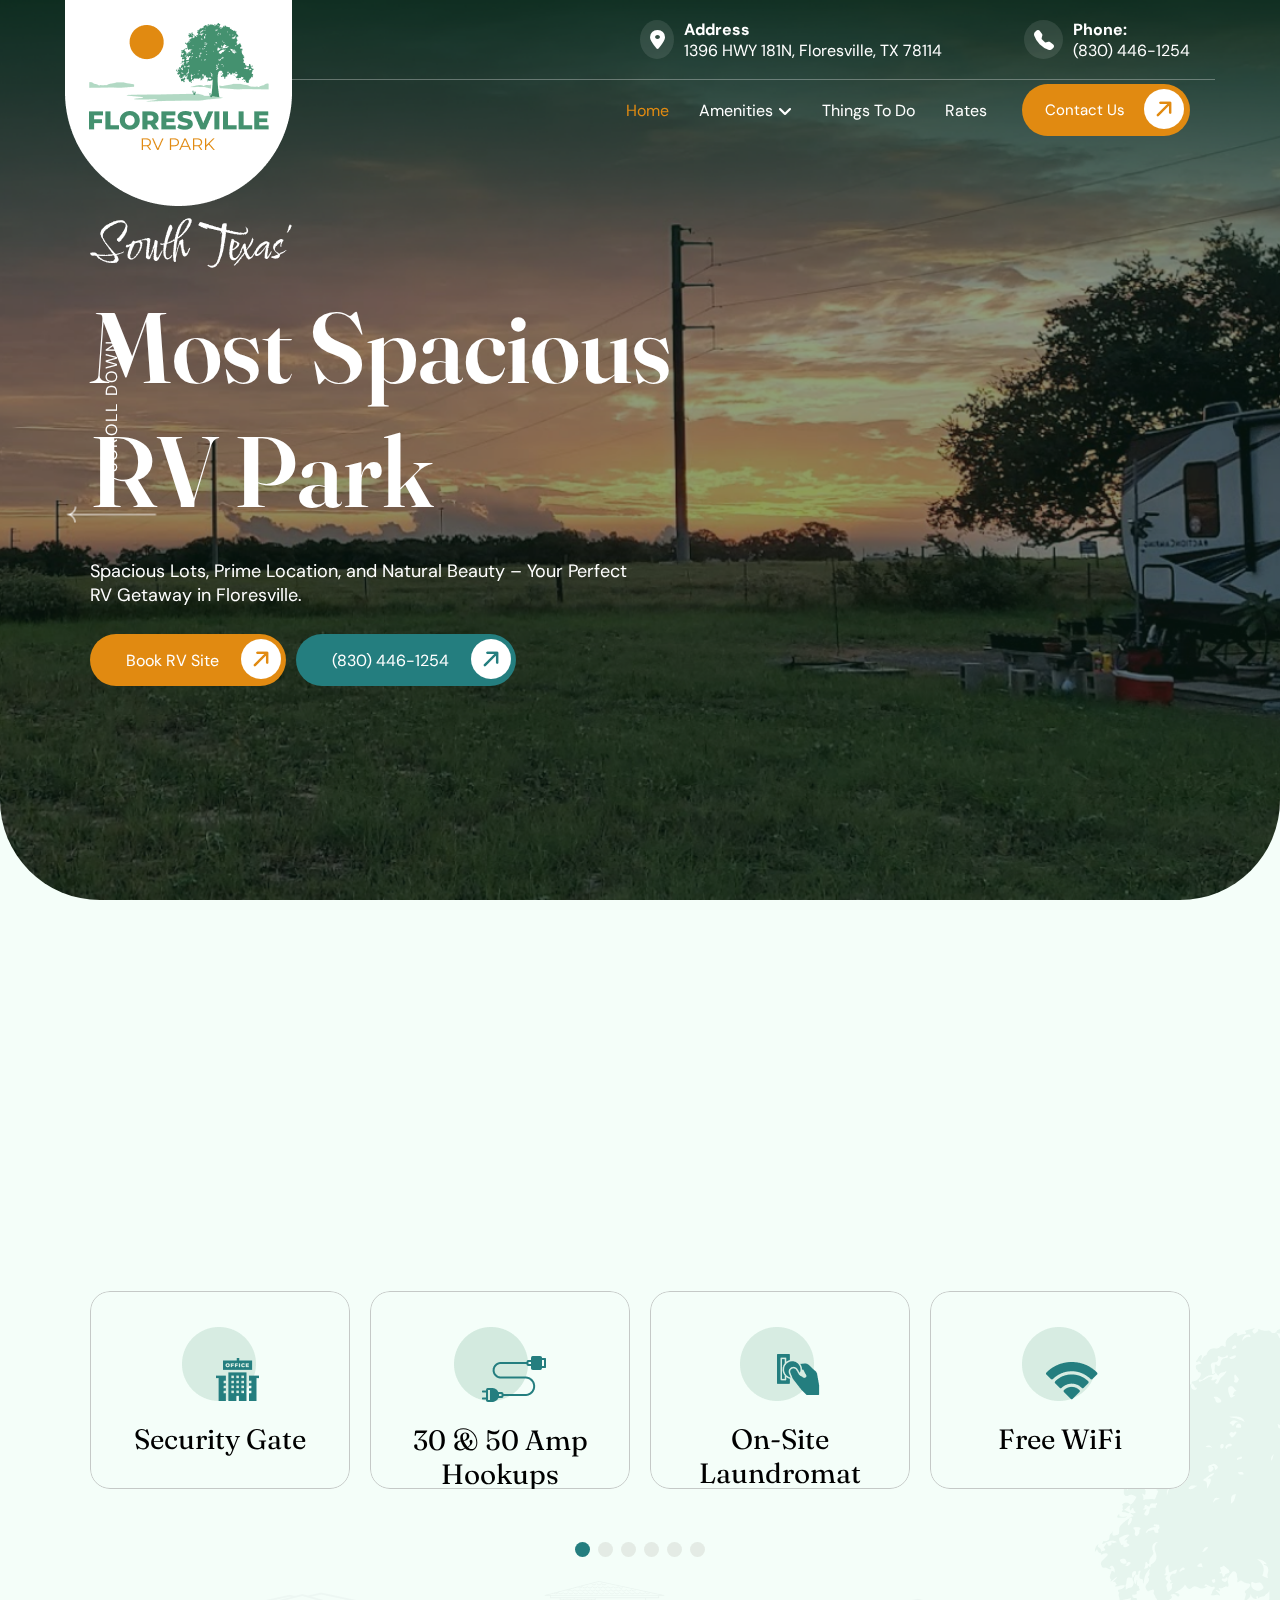
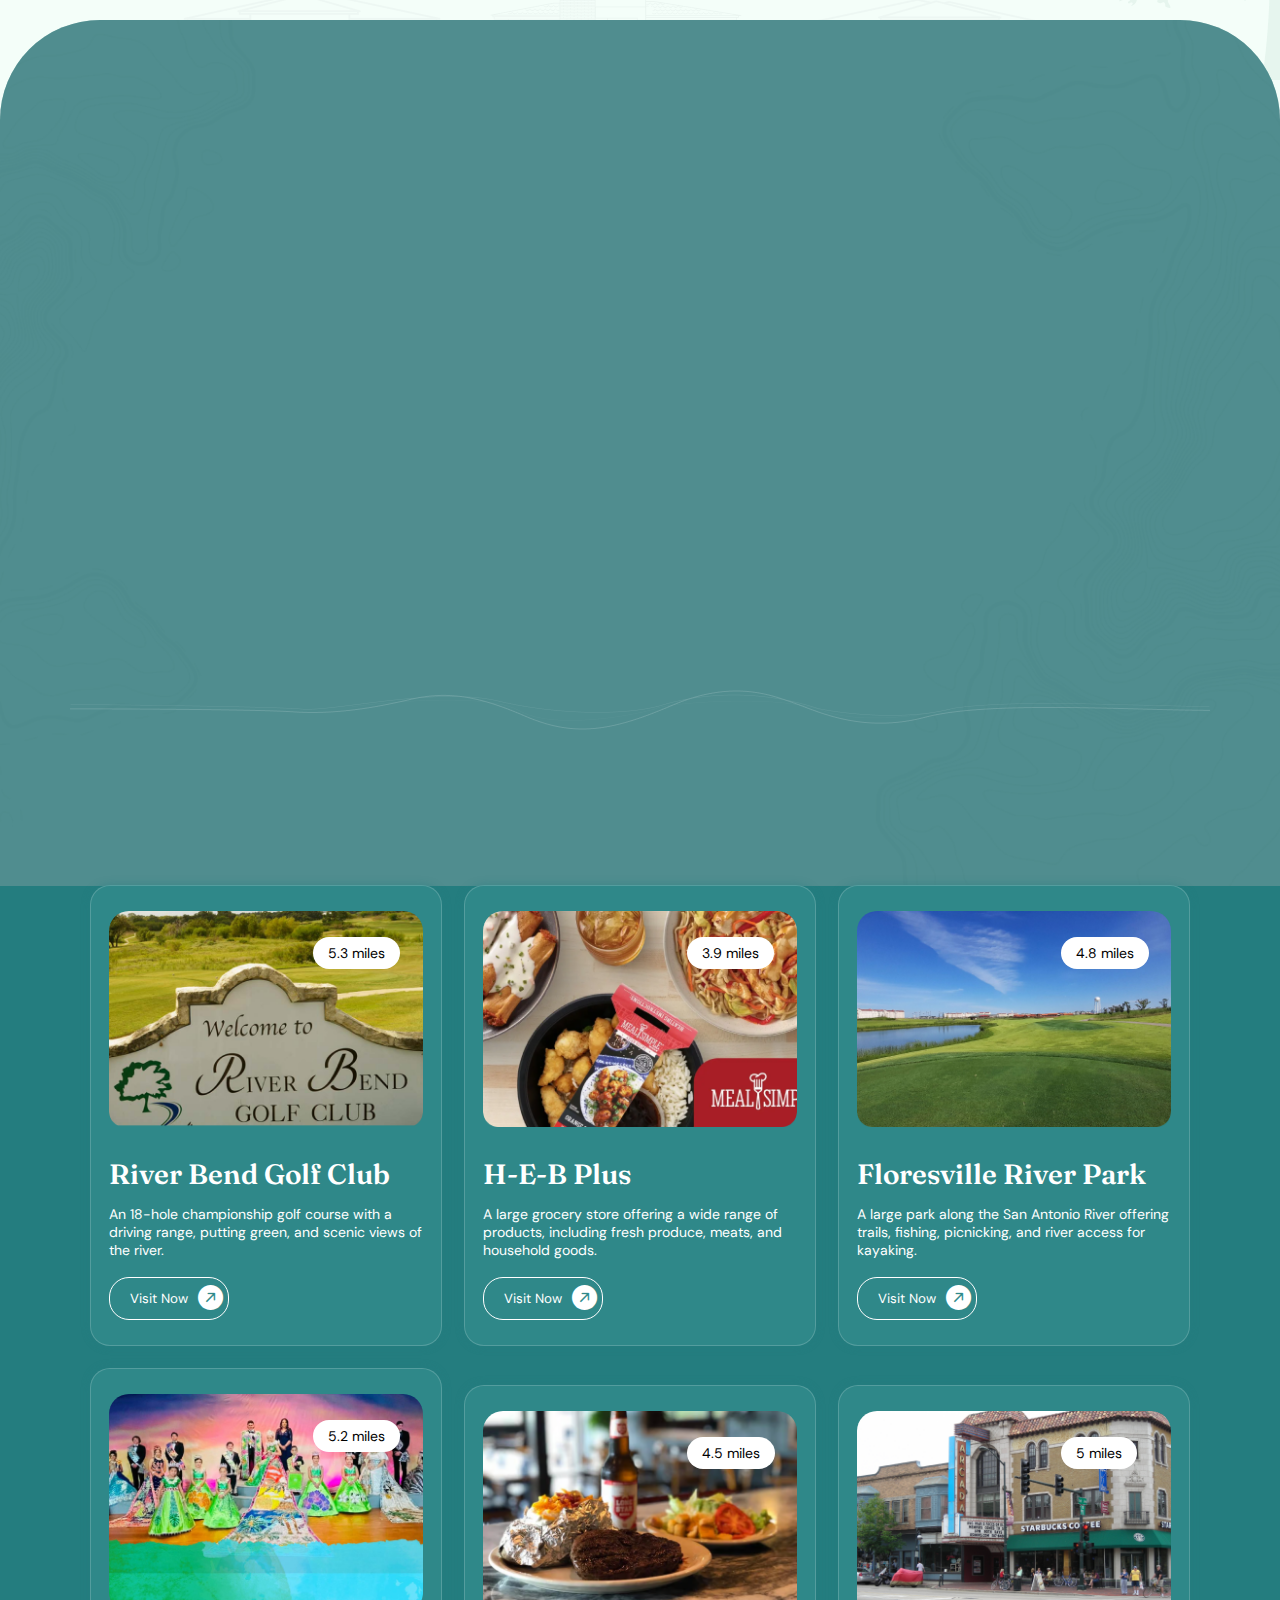
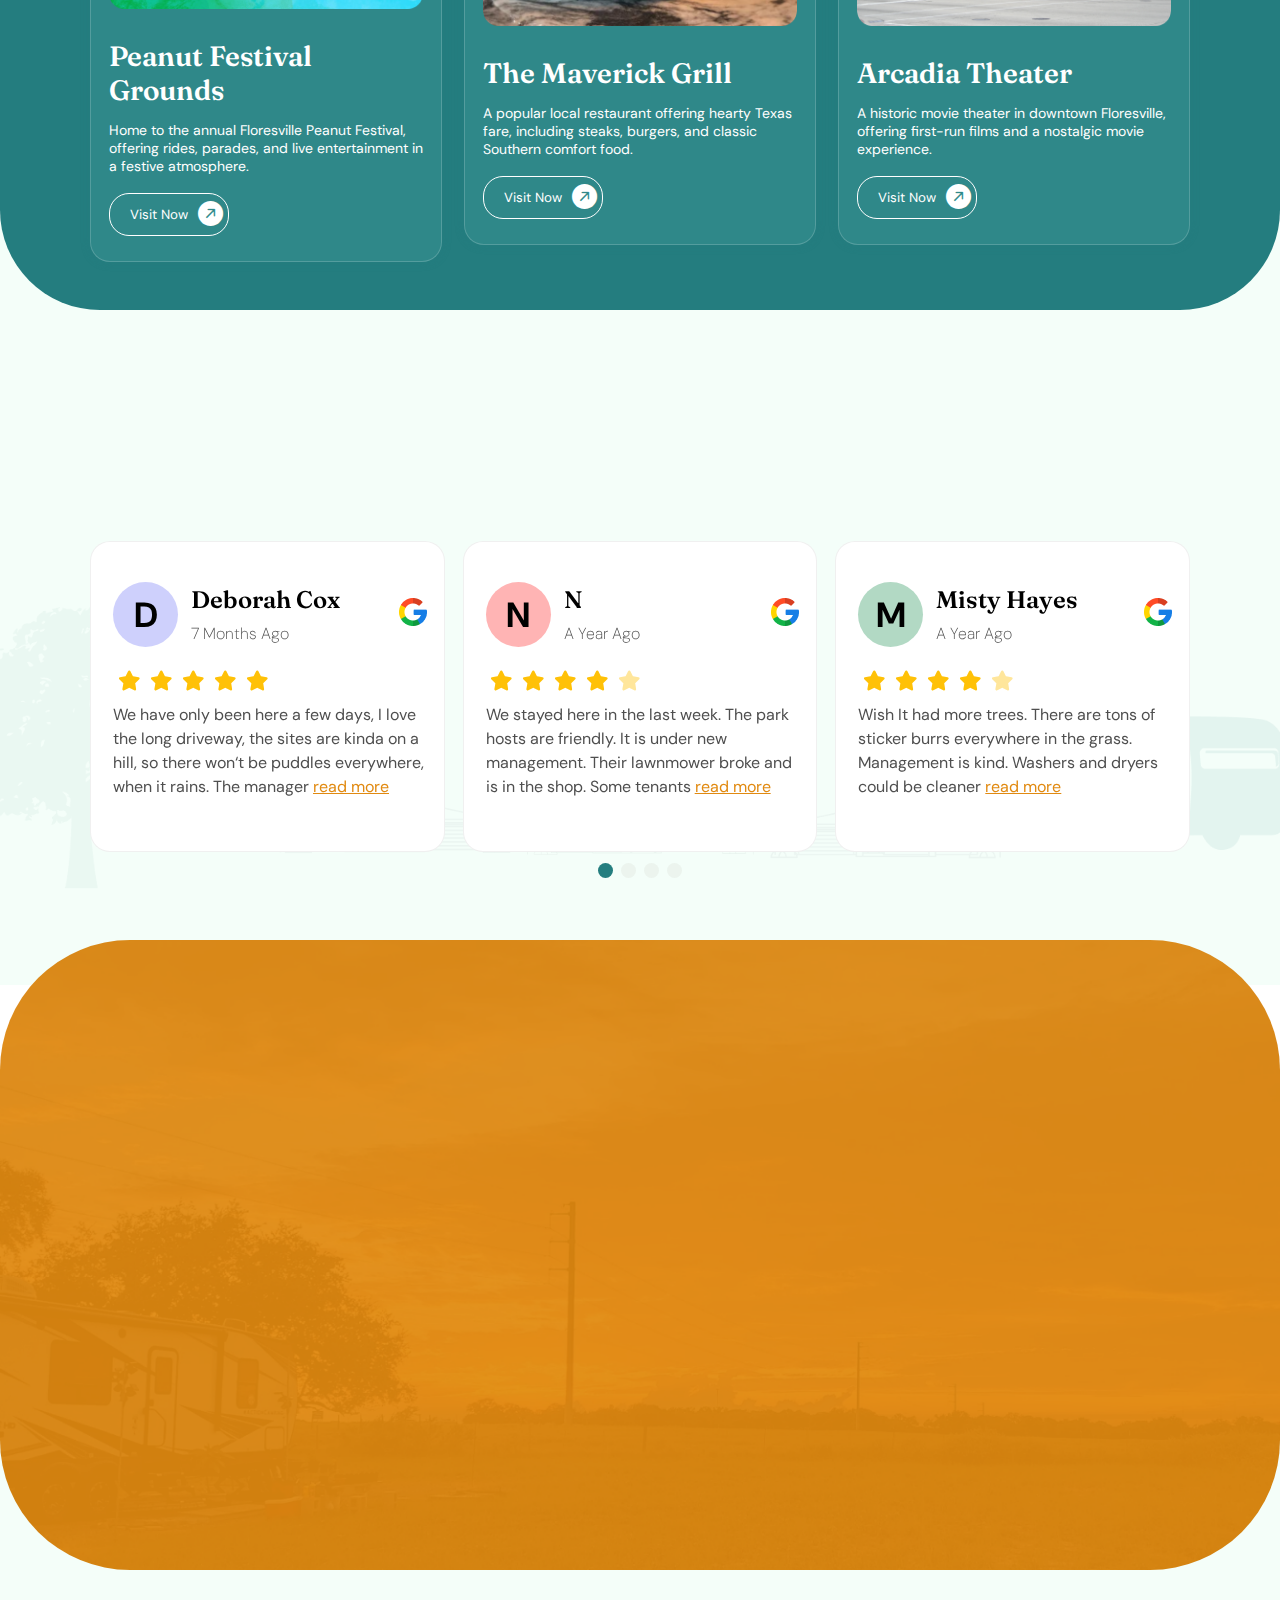
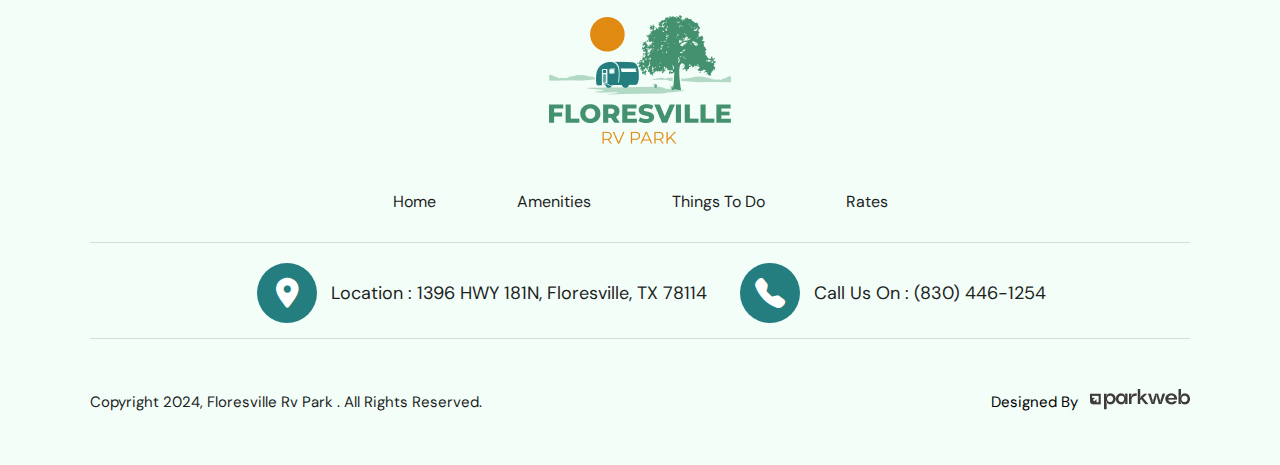
<file: index.html>
<!DOCTYPE html>
<html lang="en">

<head>
    <meta charset="UTF-8">
    <meta name="viewport" content="width=device-width, initial-scale=1.0">
    <meta name="description" content="park">
    <title>Floresvile</title>
    <link rel="stylesheet" href="./css/styes.css">
    <link rel="stylesheet" href="./css/responsive.css">

    <!-- =========== font awesome cdn link ========== -->

    <link rel="stylesheet" href="https://cdnjs.cloudflare.com/ajax/libs/font-awesome/6.6.0/css/all.min.css">

    <!-- =========== bootstrap icon cdn ============= -->

    <link rel="stylesheet" href="https://cdn.jsdelivr.net/npm/bootstrap-icons@1.11.3/font/bootstrap-icons.min.css">

    <!-- ============ aos cdn link ============= -->

    <link href="https://unpkg.com/aos@2.3.1/dist/aos.css" rel="stylesheet">

    <!-- ============ swiper-js-cdn ============ -->

    <link rel="stylesheet" href="https://cdn.jsdelivr.net/npm/swiper@11/swiper-bundle.min.css">

</head>

<body>

    <header>

        <div class="nav-top">
            <div class="container">
                <div class="logo" data-aos="fade-down">
                    <a href="#home"><img src="./img/logo.png" alt="logo"></a>
                </div>
                <div class="contact-details" data-aos="fade-down">
                    <div class="address">
                        <div class="icon">
                            <i class="fa-solid fa-location-dot"></i>
                        </div>
                        <div class="detail-text">
                            <p class="head">Address</p>
                            <p>1396 HWY 181N, Floresville, TX 78114</p>
                        </div>
                    </div>
                    <div class="phone">
                        <div class="icon">
                            <i class="bi bi-telephone-fill"></i>
                        </div>
                        <div class="detail-text">
                            <p class="head">Phone:</p>
                            <p>(830) 446-1254</p>
                        </div>
                    </div>
                </div>
                <i class="fa-solid fa-bars-staggered menu-icon"></i>
            </div>
        </div>

        <!-- ========== navbar ============ -->

        <nav class="navbar">
            <div class="container">
                <div class="nav-menu" data-aos="fade-down">
                        <i class="fa-solid fa-xmark menu-toggler"></i>
                    <ul>
                        <li class="active"><a href="./index.html">Home</a></li>
                        <li class="drop-down"><a href="./amenities.html">Amenities</a> <i
                                class="fa-solid fa-angle-down drop-down-arrow"></i>
                            </li>
                            <ul class="drop-down-menu">
                                <li><a href="#security">Security <i class="bi bi-arrow-right"></i></a></li>
                                <li><a href="#wifi">WiFi<i class="bi bi-arrow-right"></i></a></li>
                                <li><a href="#shopping">Shopping<i class="bi bi-arrow-right"></i></a></li>
                                <li><a href="#water">Water<i class="bi bi-arrow-right"></i></a></li>
                                <li class="view"><a href="./amenities.html">view all<i
                                            class="bi bi-arrow-right"></i></a></li>
                            </ul>
                        <li><a href="./things-to-do.html">Things To Do</a></li>
                        <li><a href="./rates.html">Rates</a></li>
                    </ul>
                    <a href="./contact.html" class="contact-btn">Contact Us<i
                            class="bi bi-arrow-up-right-circle-fill"></i></a>
                </div>
            </div>
        </nav>

    </header>

    <!-- ============= main ============== -->

    <main>

        <!-- ============= banner ============= -->

        <section class="banner">
            <div class="container">
                <div class="row" data-aos="fade-up">
                    <div class="heading">
                        <h1><span class="cursive">South Texas&rsquo;</span>Most Spacious RV Park</h1>
                        <p>Spacious Lots, Prime Location, and Natural Beauty – Your Perfect RV Getaway in Floresville.
                        </p>
                    </div>
                    <div class="banner-btn">
                        <button type="button" class="book-btn">Book RV Site <i
                                class="bi bi-arrow-up-right-circle-fill"></i></button>
                        <button type="button" class="dial-btn">(830) 446-1254 <i
                                class="bi bi-arrow-up-right-circle-fill"></i></button>
                    </div>
                </div>
                <div class="scroll-down">
                    <figure class="arrow">
                        <img src="./img/scroll-arrow.png" alt="scroll-arrow">
                    </figure>
                    <a href="#footer-second">scroll down</a>
                </div>
            </div>
        </section>

        <!-- ============== amenities ================ -->

        <section class="amenities" id="amenities">
            <div class="container">
                <div class="row">
                    <div class="heading" data-aos="fade-up">
                        <h2>Our <span class="cursive">Facilities</span> & Amenities</h2>
                        <p>At Eagle’s Nest RV Park, we take pride in offering top-notch facilities and amenities to make
                            your stay as comfortable and enjoyable as possible. Our spacious RV lots provide ample
                            privacy and convenience with pull-through spaces for easy access. Enjoy peace of mind with
                            our 24/7 security surveillance and on-site laundromat for all your needs.</p>
                        <button type="button" class="view-all-btn">View All Amenities <i
                                class="bi bi-arrow-up-right-circle-fill"></i></button>
                    </div>
                    <div class="facilities-card-layout">
                        <div class="swiper mySwiper">
                            <div class="swiper-wrapper">
                                <div class="swiper-slide">
                                    <div class="facility-card" id="security">
                                        <div class="card-image">
                                            <figure class="card-icon">
                                                <img src="./img/card-img-1.png" alt="facility-icon">
                                            </figure>
                                        </div>
                                        <div class="card-heading">
                                            <h3>Security Gate</h3>
                                        </div>
                                    </div>
                                </div>
                                <div class="swiper-slide">
                                    <div class="facility-card" id="hookups">
                                        <div class="card-image">
                                            <figure class="card-icon">
                                                <img src="./img/card-img-2.png" alt="facility-icon">
                                            </figure>
                                        </div>
                                        <div class="card-heading">
                                            <h3>30 & 50 Amp Hookups</h3>
                                        </div>
                                    </div>
                                </div>
                                <div class="swiper-slide">
                                    <div class="facility-card" id="on-site">
                                        <div class="card-image">
                                            <figure class="card-icon">
                                                <img src="./img/card-img-3.png" alt="facility-icon">
                                            </figure>
                                        </div>
                                        <div class="card-heading">
                                            <h3>On-Site Laundromat</h3>
                                        </div>
                                    </div>
                                </div>
                                <div class="swiper-slide">
                                    <div class="facility-card" id="wifi">
                                        <div class="card-image">
                                            <figure class="card-icon">
                                                <img src="./img/card-img-4.png" alt="facility-icon">
                                            </figure>
                                        </div>
                                        <div class="card-heading">
                                            <h3>Free WiFi</h3>
                                        </div>
                                    </div>
                                </div>
                                <div class="swiper-slide">
                                    <div class="facility-card" id="hookups">
                                        <div class="card-image">
                                            <figure class="card-icon">
                                                <img src="./img/card-img-2.png" alt="facility-icon">
                                            </figure>
                                        </div>
                                        <div class="card-heading">
                                            <h3>30 & 50 Amp Hookups</h3>
                                        </div>
                                    </div>
                                </div>
                                <div class="swiper-slide">
                                    <div class="facility-card" id="on-site">
                                        <div class="card-image">
                                            <figure class="card-icon">
                                                <img src="./img/card-img-3.png" alt="facility-icon">
                                            </figure>
                                        </div>
                                        <div class="card-heading">
                                            <h3>On-Site Laundromat</h3>
                                        </div>
                                    </div>
                                </div>
                            </div>
                            <div class="swiper-pagination"></div>
                        </div>
                    </div>
                    <figure class="background-image">
                        <img src="./img/tree-vector.png" alt="tree">
                    </figure>
                </div>
            </div>
        </section>

        <!-- ============= things-to-do =============== -->

        <section class="things-to-do">
            <div class="container">
                <div class="row">
                    <div class="heading" data-aos="fade-up">
                        <div class="image-content">
                            <figure id="lake">
                                <img src="./img/heading-img-1.png" alt="heading-image">
                            </figure>
                            <figure id="road">
                                <img src="./img/heading-img-2.png" alt="heading-image">
                            </figure>
                            <figure id="road-2">
                                <img src="./img/headin-img-3.png" alt="heading-image">
                            </figure>
                        </div>
                        <div class="text-content" data-aos="fade-left">
                            <h2>What <span class="cursive">Floresville</span>, TX Has To Offer</h2>
                            <p>Floresville, TX is a charming small town that offers the perfect balance of rural charm
                                and modern conveniences. Whether you're staying at Floresville RV Park for a short visit
                                or making it your long-term home, you'll find plenty to explore and enjoy.</p>
                            <button type="button" class="more-things">More Things To Do <i
                                    class="bi bi-arrow-up-right-circle-fill"></i></button>
                        </div>
                    </div>
                    <figure class="curve">
                        <img src="./img/curve-vector.png" alt="curve-shape">
                    </figure>
                    <figure class="background-shape">
                        <img src="./img/backgorund_shape 2.png" alt="background-shape">
                    </figure>
                    <div class="things-part-2">
                        <div class="things-card-layout">
                            <div class="things-card">
                                <div class="card-image">
                                    <figure>
                                        <img src="./img/things-card-img-1.png" alt="things-to-do">
                                    </figure>
                                    <p id="distance">5.3 miles</p>
                                </div>
                                <div class="card-content">
                                    <h3>River Bend Golf Club</h3>
                                    <p>An 18-hole championship golf course with a driving range, putting green, and
                                        scenic
                                        views of the river.</p>
                                    <button type="button" class="visit-btn">Visit Now <i
                                            class="bi bi-arrow-up-right-circle-fill"></i></button>
                                </div>
                            </div>
                            <div class="things-card">
                                <div class="card-image">
                                    <figure>
                                        <img src="./img/things-card-img-2.png" alt="things-to-do">
                                    </figure>
                                    <p id="distance">3.9 miles</p>
                                </div>
                                <div class="card-content">
                                    <h3>H-E-B Plus</h3>
                                    <p>A large grocery store offering a wide range of products, including fresh produce,
                                        meats, and household goods.</p>
                                    <button type="button" class="visit-btn">Visit Now <i
                                            class="bi bi-arrow-up-right-circle-fill"></i></button>
                                </div>
                            </div>
                            <div class="things-card">
                                <div class="card-image">
                                    <figure>
                                        <img src="./img/things-card-img-3.png" alt="things-to-do">
                                    </figure>
                                    <p id="distance">4.8 miles</p>
                                </div>
                                <div class="card-content">
                                    <h3>Floresville River Park</h3>
                                    <p>A large park along the San Antonio River offering trails, fishing, picnicking,
                                        and
                                        river access for kayaking.</p>
                                    <button type="button" class="visit-btn">Visit Now <i
                                            class="bi bi-arrow-up-right-circle-fill"></i></button>
                                </div>
                            </div>
                            <div class="things-card">
                                <div class="card-image">
                                    <figure>
                                        <img src="./img/things-card-img-4.png" alt="things-to-do">
                                    </figure>
                                    <p id="distance">5.2 miles</p>
                                </div>
                                <div class="card-content">
                                    <h3>Peanut Festival Grounds</h3>
                                    <p>Home to the annual Floresville Peanut Festival, offering rides, parades, and live
                                        entertainment in a festive atmosphere.</p>
                                    <button type="button" class="visit-btn">Visit Now <i
                                            class="bi bi-arrow-up-right-circle-fill"></i></button>
                                </div>
                            </div>
                            <div class="things-card">
                                <div class="card-image">
                                    <figure>
                                        <img src="./img/things-card-img-5.png" alt="things-to-do">
                                    </figure>
                                    <p id="distance">4.5 miles</p>
                                </div>
                                <div class="card-content">
                                    <h3>The Maverick Grill</h3>
                                    <p>A popular local restaurant offering hearty Texas fare, including steaks, burgers,
                                        and
                                        classic Southern comfort food.</p>
                                    <button type="button" class="visit-btn">Visit Now <i
                                            class="bi bi-arrow-up-right-circle-fill"></i></button>
                                </div>
                            </div>
                            <div class="things-card">
                                <div class="card-image">
                                    <figure>
                                        <img src="./img/things-card-img-6.png" alt="things-to-do">
                                    </figure>
                                    <p id="distance">5 miles</p>
                                </div>
                                <div class="card-content">
                                    <h3>Arcadia Theater</h3>
                                    <p>A historic movie theater in downtown Floresville, offering first-run films and a
                                        nostalgic movie experience.</p>
                                    <button type="button" class="visit-btn">Visit Now <i
                                            class="bi bi-arrow-up-right-circle-fill"></i></button>
                                </div>
                            </div>
                        </div>
                        <div class="swiper mySwiper">
                            <div class="swiper-wrapper">
                              <div class="swiper-slide">
                                <div class="things-card">
                                    <div class="card-image">
                                        <figure>
                                            <img src="./img/things-card-img-1.png" alt="things-to-do">
                                        </figure>
                                        <p id="distance">5.3 miles</p>
                                    </div>
                                    <div class="card-content">
                                        <h3>River Bend Golf Club</h3>
                                        <p>An 18-hole championship golf course with a driving range, putting green, and
                                            scenic
                                            views of the river.</p>
                                        <button type="button" class="visit-btn">Visit Now <i
                                                class="bi bi-arrow-up-right-circle-fill"></i></button>
                                    </div>
                                </div>
                              </div>
                              <div class="swiper-slide">
                                <div class="things-card">
                                    <div class="card-image">
                                        <figure>
                                            <img src="./img/things-card-img-2.png" alt="things-to-do">
                                        </figure>
                                        <p id="distance">3.9 miles</p>
                                    </div>
                                    <div class="card-content">
                                        <h3>H-E-B Plus</h3>
                                        <p>A large grocery store offering a wide range of products, including fresh produce,
                                            meats, and household goods.</p>
                                        <button type="button" class="visit-btn">Visit Now <i
                                                class="bi bi-arrow-up-right-circle-fill"></i></button>
                                    </div>
                                </div>
                              </div>
                              <div class="swiper-slide">
                                <div class="things-card">
                                    <div class="card-image">
                                        <figure>
                                            <img src="./img/things-card-img-3.png" alt="things-to-do">
                                        </figure>
                                        <p id="distance">4.8 miles</p>
                                    </div>
                                    <div class="card-content">
                                        <h3>Floresville River Park</h3>
                                        <p>A large park along the San Antonio River offering trails, fishing, picnicking,
                                            and
                                            river access for kayaking.</p>
                                        <button type="button" class="visit-btn">Visit Now <i
                                                class="bi bi-arrow-up-right-circle-fill"></i></button>
                                    </div>
                                </div>
                              </div>
                              <div class="swiper-slide">
                                <div class="things-card">
                                    <div class="card-image">
                                        <figure>
                                            <img src="./img/things-card-img-4.png" alt="things-to-do">
                                        </figure>
                                        <p id="distance">5.2 miles</p>
                                    </div>
                                    <div class="card-content">
                                        <h3>Peanut Festival Grounds</h3>
                                        <p>Home to the annual Floresville Peanut Festival, offering rides, parades, and live
                                            entertainment in a festive atmosphere.</p>
                                        <button type="button" class="visit-btn">Visit Now <i
                                                class="bi bi-arrow-up-right-circle-fill"></i></button>
                                    </div>
                                </div>
                              </div>
                              <div class="swiper-slide">
                                <div class="things-card">
                                    <div class="card-image">
                                        <figure>
                                            <img src="./img/things-card-img-5.png" alt="things-to-do">
                                        </figure>
                                        <p id="distance">4.5 miles</p>
                                    </div>
                                    <div class="card-content">
                                        <h3>The Maverick Grill</h3>
                                        <p>A popular local restaurant offering hearty Texas fare, including steaks, burgers,
                                            and
                                            classic Southern comfort food.</p>
                                        <button type="button" class="visit-btn">Visit Now <i
                                                class="bi bi-arrow-up-right-circle-fill"></i></button>
                                    </div>
                                </div>
                              </div>
                              <div class="swiper-slide">
                                <div class="things-card">
                                    <div class="card-image">
                                        <figure>
                                            <img src="./img/things-card-img-6.png" alt="things-to-do">
                                        </figure>
                                        <p id="distance">5 miles</p>
                                    </div>
                                    <div class="card-content">
                                        <h3>Arcadia Theater</h3>
                                        <p>A historic movie theater in downtown Floresville, offering first-run films and a
                                            nostalgic movie experience.</p>
                                        <button type="button" class="visit-btn">Visit Now <i
                                                class="bi bi-arrow-up-right-circle-fill"></i></button>
                                    </div>
                                </div>
                              </div>
                            </div>
                            <div class="swiper-pagination"></div>
                          </div>
                    </div>
                </div>
            </div>
        </section>

        <!-- =============== testimonial =============== -->

        <section class="testimonial">
            <div class="container">
                <div class="row">
                    <div class="heading" data-aos="fade-up" data-aos-duration="1500">
                        <h2>What Our <span class="cursive">Residents</span> Think</h2>
                        <p>Our residents love the peaceful, spacious environment at Floresville RV Park. From friendly
                            neighbors to modern amenities, they enjoy calling this beautiful South Texas retreat their
                            home.</p>
                    </div>
                    <div class="test-card-layout">
                        <figure class="tree">
                            <img src="./img/tree.png" alt="tree">
                        </figure>
                        <figure class="house">
                            <img src="./img/house.png" alt="house">
                        </figure>
                        <figure class="bus">
                            <img src="./img/bus.png" alt="bus">
                        </figure>
                        <div class="swiper mySwiper">
                            <div class="swiper-wrapper">
                                <div class="swiper-slide">
                                    <div class="test-card" id="first-review">
                                        <div class="card-heading">
                                            <div class="user-desc">
                                                <p class="initial">D</p>
                                                <div class="user-info">
                                                    <h3>Deborah Cox</h3>
                                                    <p>7 months ago</p>
                                                </div>
                                            </div>
                                            <figure class="google-icon">
                                                <img src="./img/google-ico.png" alt="google-icon">
                                            </figure>
                                        </div>
                                        <div class="card-content">
                                            <div class="rating">
                                                <i class="fa-solid fa-star"></i>
                                                <i class="fa-solid fa-star"></i>
                                                <i class="fa-solid fa-star"></i>
                                                <i class="fa-solid fa-star"></i>
                                                <i class="fa-solid fa-star"></i>
                                            </div>
                                            <p>We have only been here a few days, I love the long driveway, the sites
                                                are kinda on a hill, so there won&lsquo;t be puddles everywhere, when it
                                                rains. The manager <a href="#read">read more</a></p>
                                        </div>
                                    </div>
                                </div>
                                <div class="swiper-slide">
                                    <div class="test-card" id="second-review">
                                        <div class="card-heading">
                                            <div class="user-desc">
                                                <p class="initial">N</p>
                                                <div class="user-info">
                                                    <h3>N</h3>
                                                    <p>a year ago</p>
                                                </div>
                                            </div>
                                            <figure class="google-icon">
                                                <img src="./img/google-ico.png" alt="google-icon">
                                            </figure>
                                        </div>
                                        <div class="card-content">
                                            <div class="rating">
                                                <i class="fa-solid fa-star"></i>
                                                <i class="fa-solid fa-star"></i>
                                                <i class="fa-solid fa-star"></i>
                                                <i class="fa-solid fa-star"></i>
                                                <i class="fa-solid fa-star faded-star"></i>
                                            </div>
                                            <p>We stayed here in the last week. The park hosts are friendly. It is under
                                                new management. Their lawnmower broke and is in the shop. Some tenants
                                                <a href="#read">read more</a>
                                            </p>
                                        </div>
                                    </div>
                                </div>
                                <div class="swiper-slide">
                                    <div class="test-card" id="third-review">
                                        <div class="card-heading">
                                            <div class="user-desc">
                                                <p class="initial">M</p>
                                                <div class="user-info">
                                                    <h3>Misty Hayes</h3>
                                                    <p>a year ago</p>
                                                </div>
                                            </div>
                                            <figure class="google-icon">
                                                <img src="./img/google-ico.png" alt="google-icon">
                                            </figure>
                                        </div>
                                        <div class="card-content">
                                            <div class="rating">
                                                <i class="fa-solid fa-star"></i>
                                                <i class="fa-solid fa-star"></i>
                                                <i class="fa-solid fa-star"></i>
                                                <i class="fa-solid fa-star"></i>
                                                <i class="fa-solid fa-star faded-star"></i>
                                            </div>
                                            <p>Wish It had more trees. There are tons of sticker burrs everywhere in the
                                                grass. Management is kind. Washers and dryers could be cleaner <a
                                                    href="#read">read more</a></p>
                                        </div>
                                    </div>
                                </div>
                                <div class="swiper-slide">
                                    <div class="test-card" id="first-review">
                                        <div class="card-heading">
                                            <div class="user-desc">
                                                <p class="initial">N</p>
                                                <div class="user-info">
                                                    <h3>N</h3>
                                                    <p>A Year Ago</p>
                                                </div>
                                            </div>
                                            <figure class="google-icon">
                                                <img src="./img/google-ico.png" alt="google-icon">
                                            </figure>
                                        </div>
                                        <div class="card-content">
                                            <div class="rating">
                                                <i class="fa-solid fa-star"></i>
                                                <i class="fa-solid fa-star"></i>
                                                <i class="fa-solid fa-star"></i>
                                                <i class="fa-solid fa-star"></i>
                                                <i class="fa-solid fa-star"></i>
                                            </div>
                                            <p>We stayed here in the last week. The park hosts are friendly. It is under
                                                new management. Their lawnmower broke and is in the shop. Some tenants<a
                                                    href="#read">read more</a></p>
                                        </div>
                                    </div>
                                </div>
                            </div>
                            <div class="swiper-pagination"></div>
                        </div>
                    </div>
                </div>
            </div>
        </section>

        <!-- ============= booking ============== -->

        <section class="booking">
            <div class="container">
                <div class="row">
                    <div class="heading" data-aos="fade-up">
                        <h2>What <span class="cursive">Are</span> You Waiting For?</h2>
                        <p>Book your spot at Floresville RV Park today and enjoy spacious lots, modern amenities, and
                            serene country living!</p>
                        <div class="booking-btn">
                            <button type="button" class="book-btn">Book RV Site <i
                                    class="bi bi-arrow-up-right-circle-fill"></i></button>
                            <button type="button" class="dial-btn">(830) 446-1254 <i
                                    class="bi bi-arrow-up-right-circle-fill"></i></button>
                        </div>
                    </div>
                    <div class="image-content" data-aos="fade-left">
                        <figure class="village">
                            <img src="./img/village-img.png" alt="village">
                        </figure>
                        <figure class="vehicle">
                            <img src="./img/vehicle-img.png" alt="vehicle">
                        </figure>
                    </div>
                </div>
            </div>
        </section>

    </main>

    <!-- ============ footer ============== -->

    <footer>

        <!-- ============ footer-primary ============= -->

        <div class="footer-primary">
            <div class="container">
                <div class="brand-menu">
                    <div class="brand-logo">
                        <a href="#home"><img src="./img/footer-logo.png" alt="brand-logo"></a>
                    </div>
                    <div class="list-item">
                        <a href="./index.html">Home</a>
                        <a href="./amenities.html">Amenities</a>
                        <a href="./things-to-do.html">Things To Do</a>
                        <a href="./rates.html">Rates</a>
                    </div>
                </div>
                <div class="contact-details">
                    <div class="address">
                        <i class="fa-solid fa-location-dot"></i>
                        <p>Location : 1396 HWY 181N, Floresville, TX 78114</p>
                    </div>
                    <div class="phone">
                        <i class="bi bi-telephone-fill"></i>
                        <p>Call Us On : (830) 446-1254</p>
                    </div>
                </div>
            </div>
        </div>

        <!-- =========== footer-secondary ============ -->

        <div class="footer-secondary" id="footer-second">
            <div class="container">
                <p id="copy">Copyright 2024, floresville rv park . All rights Reserved.</p>
                <div class="designer">
                    <p>Designed By</p>
                    <figure class="designer-logo">
                        <img src="./img/designer-logo.png" alt="designer-logo">
                    </figure>
                </div>
            </div>
        </div>
    </footer>

    <!-- ============ jquery & js ============= -->

    <script src="https://code.jquery.com/jquery-3.7.1.min.js"
        integrity="sha256-/JqT3SQfawRcv/BIHPThkBvs0OEvtFFmqPF/lYI/Cxo=" crossorigin="anonymous"></script>

    <!-- =========== dropdown ============= -->

    <script>
        $(document).ready(function () {
            $('.drop-down-arrow').click(function () {
                $(this).toggleClass('fa-angle-up')
                $('.drop-down-menu').toggle()
            })
        })
    </script>

    <!-- ============ nav-menu-open ============= -->

    <script>
        $(document).ready(function () {
            $('.menu-icon').click(function () {
                $('.nav-menu').fadeIn(100)
            })
        })
    </script>

    <!-- ============ nav-menu-close ============= -->

    <script>
        $(document).ready(function () {
            $('.menu-toggler').click(function () {
                $('.nav-menu').fadeOut(100)
            })
        })
    </script>

    <!-- =========== aos-script-cdn =========== -->

    <script src="https://unpkg.com/aos@2.3.1/dist/aos.js"></script>

    <!-- ============ aos-script ============== -->

    <script>
        AOS.init({
            duration: 1000,
        });
    </script>

    <!-- Swiper JS -->
    <script src="https://cdn.jsdelivr.net/npm/swiper@11/swiper-bundle.min.js"></script>

    <!-- Initialize Swiper -->
    <script>
        var swiper = new Swiper(".amenities .mySwiper", {
            breakpoints: {
                991: {
                    slidesPerView: 4,
                },
                768: {
                    slidesPerView: 3,
                },
                575: {
                    slidesPerView: 2.7,
                },
                481: {
                    slidesPerView: 2,
                },
                351: {
                    slidesPerView: 1.5,
                }
            },
            spaceBetween: 20,
            loop: true,
            autoplay: {
                delay: 2000,
                pauseOnMouseEnter: true,
            },
            pagination: {
                el: ".swiper-pagination",
                clickable: true,
            },
        });
    </script>


    <!-- ============= things-to-do-card-layout ============= -->

    <script>
        var swiper = new Swiper(".things-to-do .mySwiper", {
            breakpoints: {
                575: {
                    slidesPerView : 1.7,
                },
                481: {
                    slidesPerView : 1.5,
                },
                351: {
                    slidesPerView : 1.2,
                },
                350: {
                    slidesPerView: 1,
                }

            },
            spaceBetween: 20,
            auotplay: {
                delay: 2000,
                pauseOnMouseEnter: true,
            },
            pagination: {
                el: ".swiper-pagination",
                clickable: true,
            },
        });
    </script>

    <!-- ============ testimonial-swiper ============= -->

    <script>
        var swiper = new Swiper(".testimonial .mySwiper", {
            breakpoints: {
                991: {
                    slidesPerView: 3,
                },
                767: {
                    slidesPerView: 2,
                },
                575: {
                    slidesPerView: 1.5,
                }
            },
            spaceBetween: 18,
            loop: true,
            autoplay: {
                delay: 2000,
                pauseOnMouseEnter: true,
            },
            pagination: {
                el: ".swiper-pagination",
                clickable: true,
            },
        });
    </script>

</body>

</html>
</file>
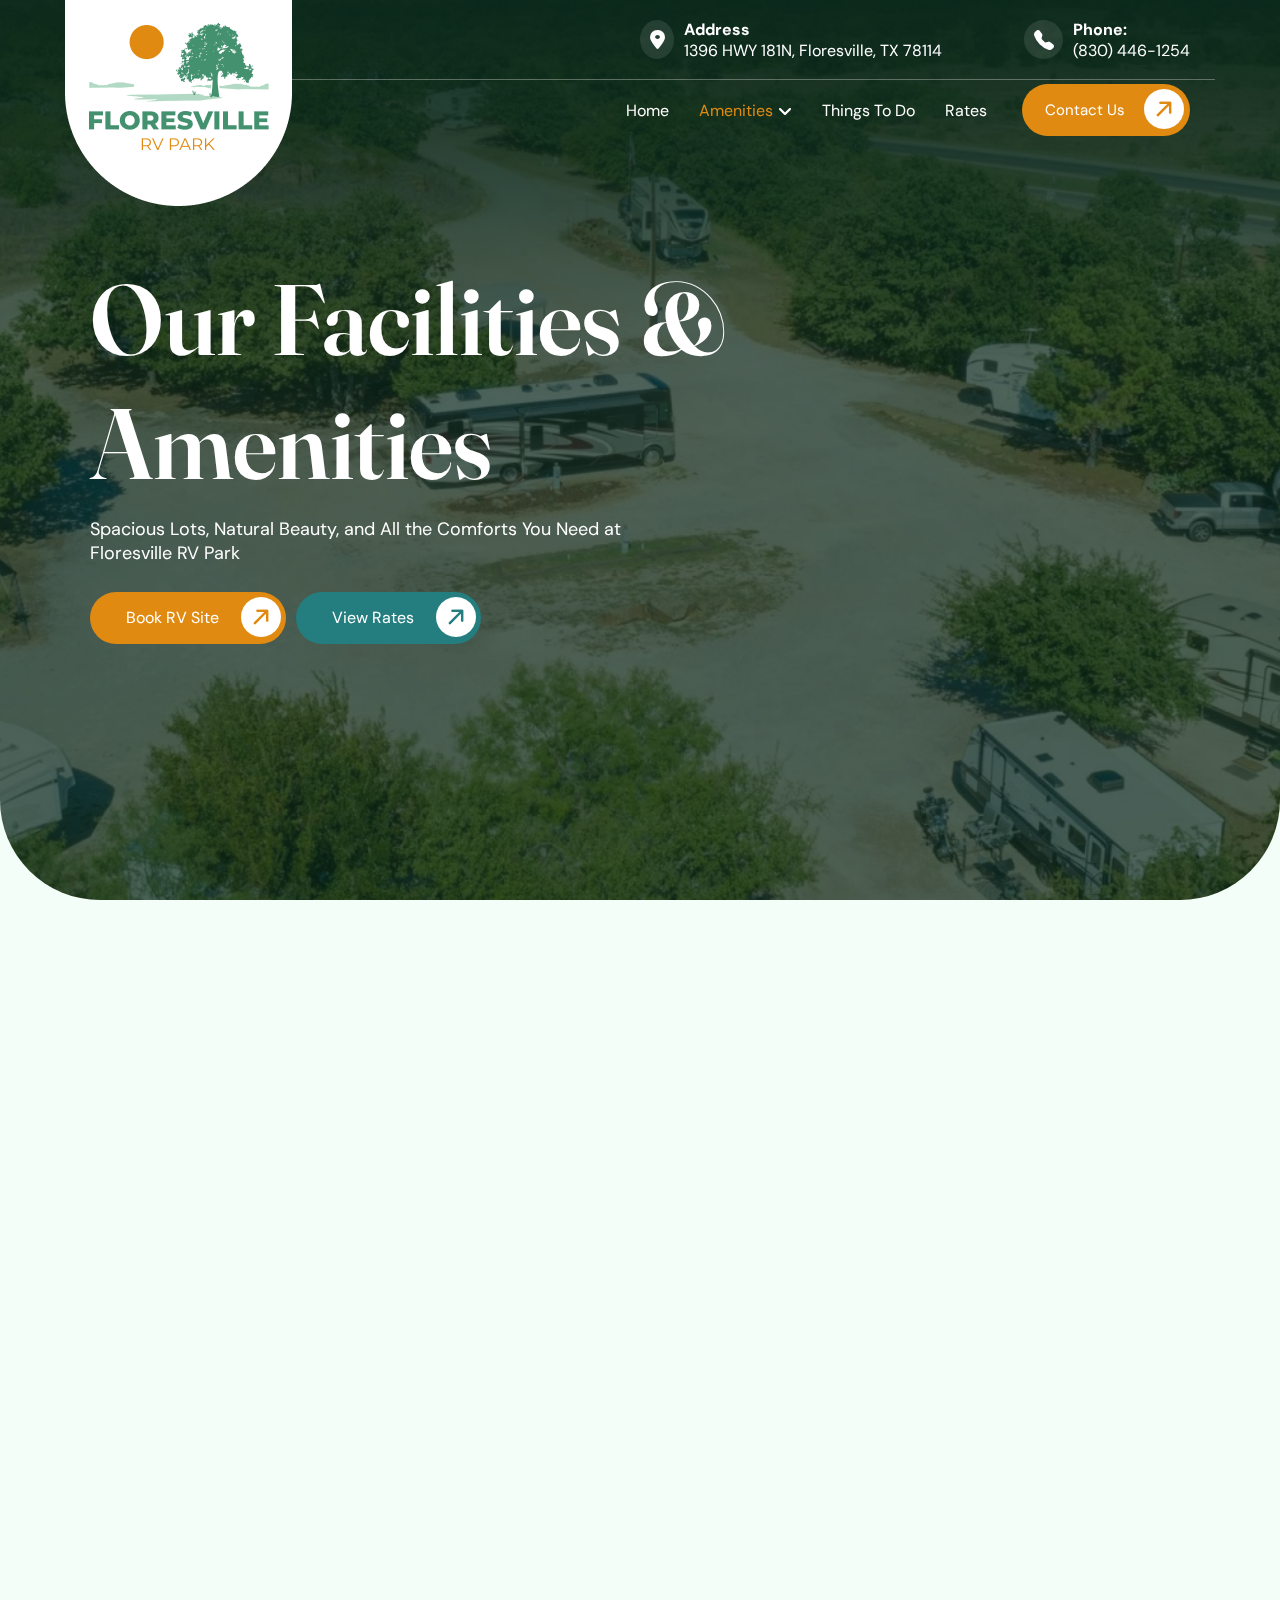
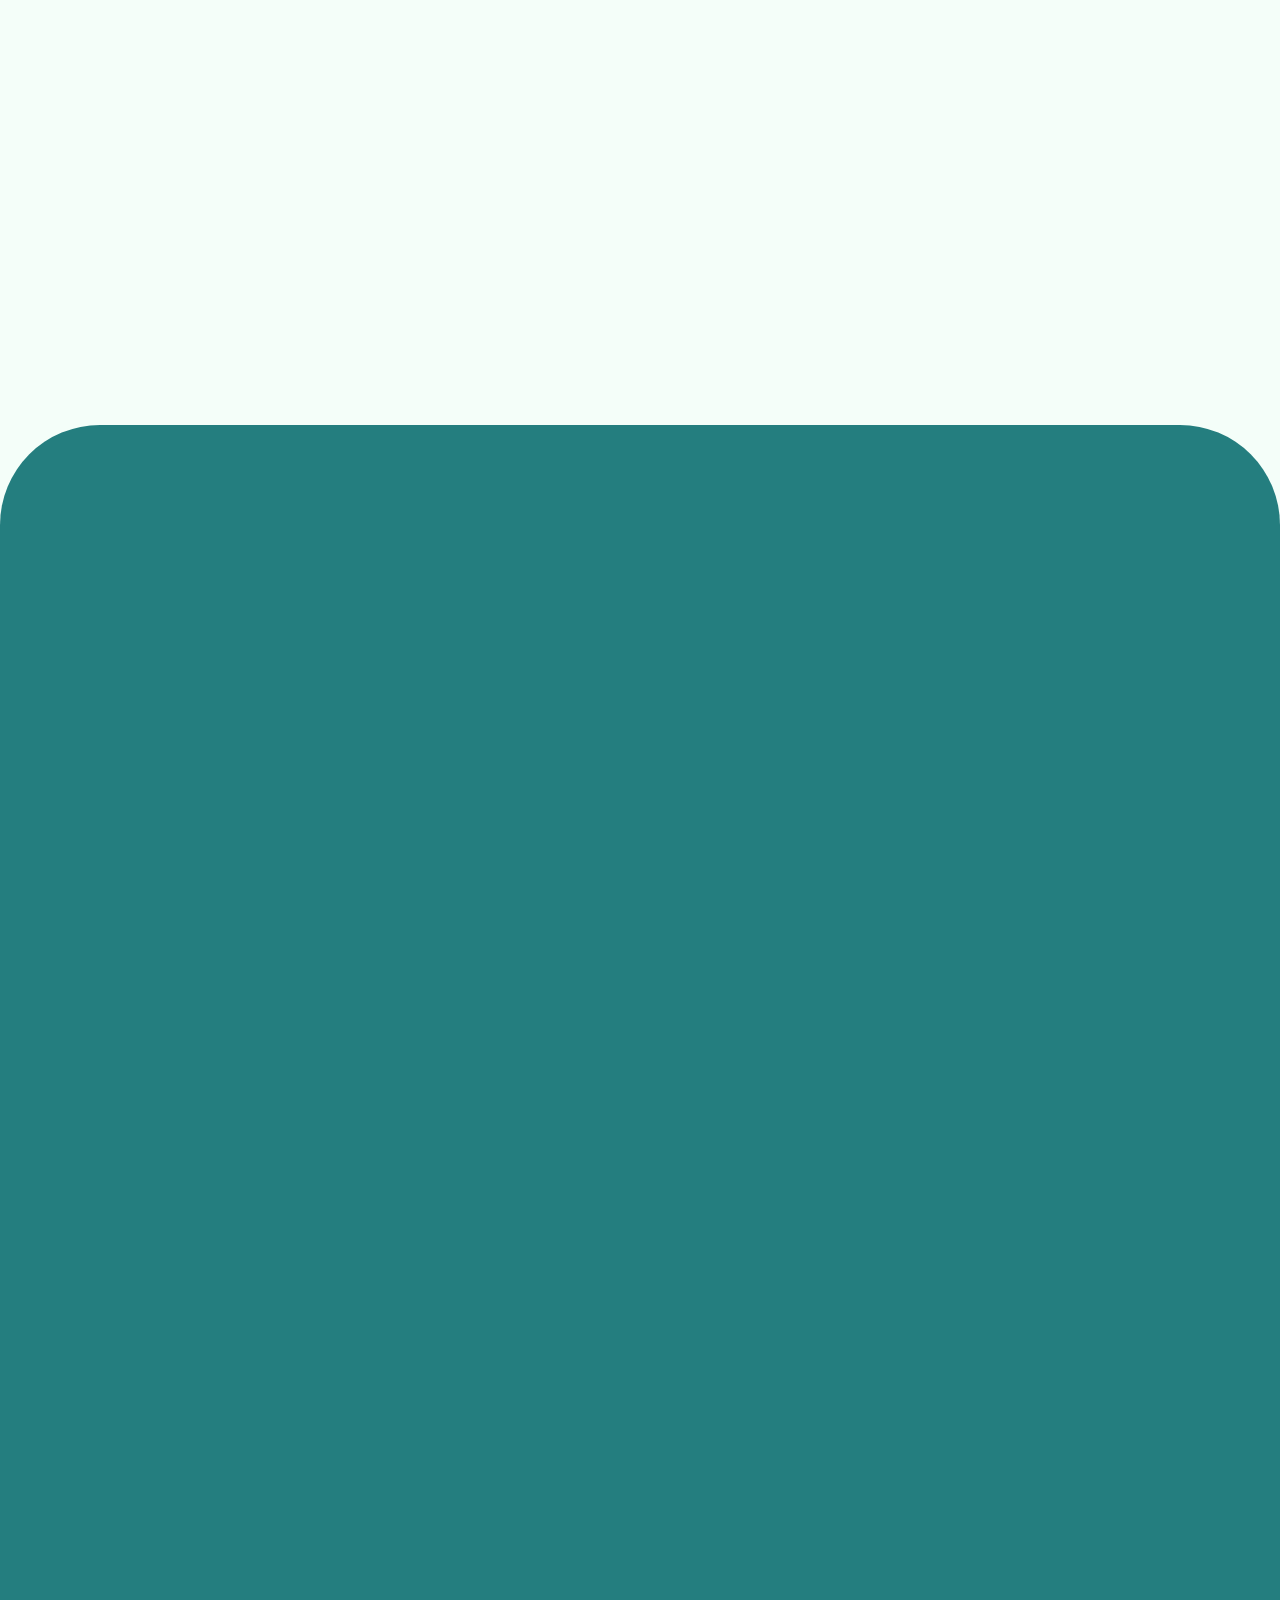
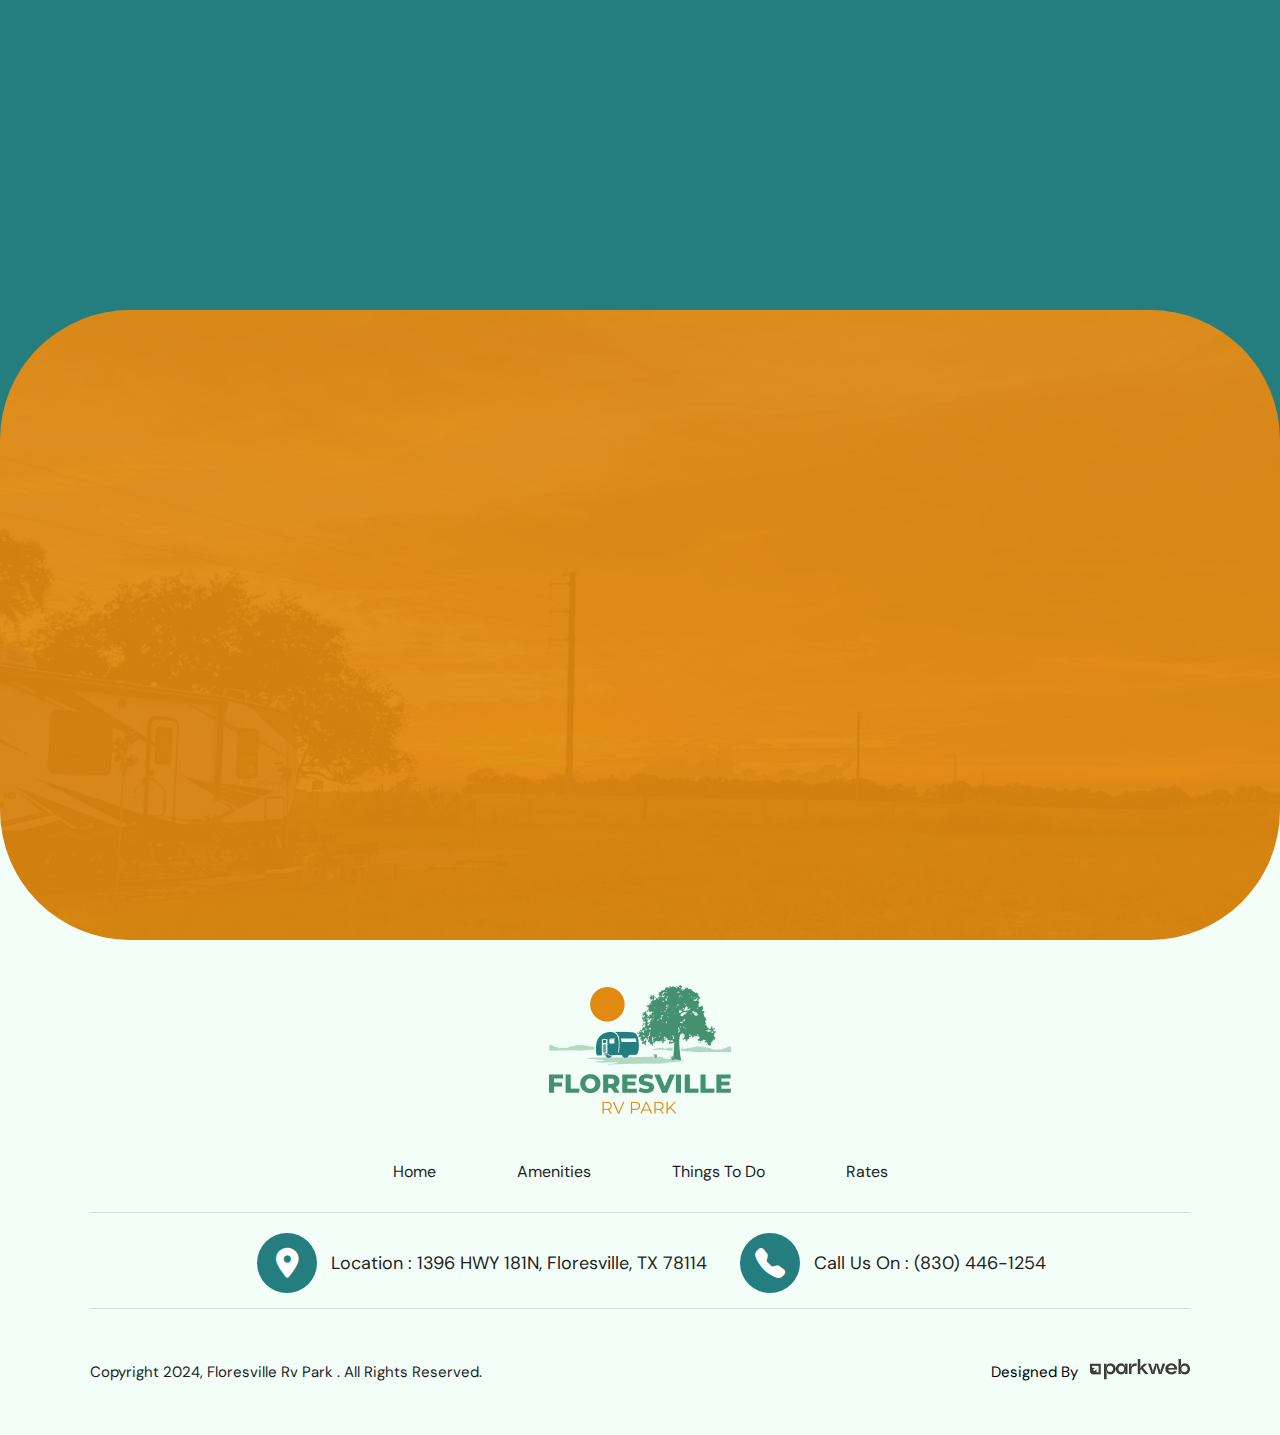
<file: amenities.html>
<!DOCTYPE html>
<html lang="en">

<head>
    <meta charset="UTF-8">
    <meta name="viewport" content="width=device-width, initial-scale=1.0">
    <meta name="description" content="park">
    <title>Floresvile</title>
    <link rel="stylesheet" href="./css/amenities.styles.css">
    <link rel="stylesheet" href="./css/amenities.responsive.css">

    <!-- =========== font awesome cdn link ========== -->

    <link rel="stylesheet" href="https://cdnjs.cloudflare.com/ajax/libs/font-awesome/6.6.0/css/all.min.css">

    <!-- =========== bootstrap icon cdn ============= -->

    <link rel="stylesheet" href="https://cdn.jsdelivr.net/npm/bootstrap-icons@1.11.3/font/bootstrap-icons.min.css">

    <!-- ============ aos cdn link ============= -->

    <link href="https://unpkg.com/aos@2.3.1/dist/aos.css" rel="stylesheet">

    <!-- ============ swiper-js-cdn ============ -->

    <link rel="stylesheet" href="https://cdn.jsdelivr.net/npm/swiper@11/swiper-bundle.min.css">
</head>

<body>

    <header>

        <!-- =========== nav-top ============= -->

        <div class="nav-top">
            <div class="container">
                <div class="logo" data-aos="fade-down">
                    <a href="#home"><img src="./img/logo.png" alt="logo"></a>
                </div>
                <div class="contact-details" data-aos="fade-down">
                    <div class="address">
                        <div class="icon">
                            <i class="fa-solid fa-location-dot"></i>
                        </div>
                        <div class="detail-text">
                            <p class="head">Address</p>
                            <p>1396 HWY 181N, Floresville, TX 78114</p>
                        </div>
                    </div>
                    <div class="phone">
                        <div class="icon">
                            <i class="bi bi-telephone-fill"></i>
                        </div>
                        <div class="detail-text">
                            <p class="head">Phone:</p>
                            <p>(830) 446-1254</p>
                        </div>
                    </div>
                </div>
                <i class="fa-solid fa-bars-staggered menu-icon"></i>
            </div>
        </div>

        <!-- ========== navbar ============ -->

        <nav class="navbar">
            <div class="container">
                <div class="nav-menu" data-aos="fade-down">
                        <i class="fa-solid fa-xmark menu-toggler"></i>
                    <ul>
                        <li><a href="./index.html">Home</a></li>
                        <li class="drop-down active"><a href="./amenities.html">Amenities</a> <i
                                class="fa-solid fa-angle-down drop-down-arrow"></i>
                            </li>
                            <ul class="drop-down-menu">
                                <li><a href="#security">Security <i class="bi bi-arrow-right"></i></a></li>
                                <li><a href="#wifi">WiFi<i class="bi bi-arrow-right"></i></a></li>
                                <li><a href="#shopping">Shopping<i class="bi bi-arrow-right"></i></a></li>
                                <li><a href="#water">Water<i class="bi bi-arrow-right"></i></a></li>
                                <li class="view"><a href="./amenities.html">view all<i
                                            class="bi bi-arrow-right"></i></a></li>
                            </ul>
                        <li><a href="./things-to-do.html">Things To Do</a></li>
                        <li><a href="./rates.html">Rates</a></li>
                    </ul>
                    <a href="./contact.html" class="contact-btn">Contact Us<i
                            class="bi bi-arrow-up-right-circle-fill"></i></a>
                </div>
            </div>
        </nav>

    </header>

    <!-- ============= main ============== -->

    <main>

        <!-- ============= banner ============= -->

        <section class="banner">
            <div class="container">
                <div class="row" data-aos="fade-up">
                    <div class="heading">
                        <h1>Our Facilities & Amenities</h1>
                        <p>Spacious Lots, Natural Beauty, and All the Comforts You Need at Floresville RV Park</p>
                    </div>
                    <div class="banner-btn">
                        <button type="button" class="book-btn">Book RV Site <i
                                class="bi bi-arrow-up-right-circle-fill"></i></button>
                        <button type="button" class="dial-btn">View Rates <i
                                class="bi bi-arrow-up-right-circle-fill"></i></button>
                    </div>
                </div>
            </div>
        </section>

        <!-- ============= main-amenities ============ -->

        <section class="main-amenities">
            <div class="container">
                <div class="row">
                    <div class="heading" data-aos="fade-up">
                        <h2>Our <span class="cursive">Amenities</span></h2>
                        <p>At Floresville RV Park, we provide everything you need for a comfortable and enjoyable stay.
                            Our spacious, private lots offer ample room to relax, while our modern amenities include a
                            24/7 laundromat, security surveillance, and convenient pull-through spaces for easy access.
                            Take advantage of our serene fishing pond, picnic area, and beautiful oak trees, all
                            designed to create a peaceful, natural environment.</p>
                    </div>
                    <div class="main-amenity-part-2">
                        <div class="amenities-card-layout">
                            <div class="amenities-card" data-aos="zoom-in-right">
                                <figure class="card-image">
                                    <img src="./img/card-img-1.png" alt="security">
                                </figure>
                                <h3>Security Gate</h3>
                            </div>
                            <div class="amenities-card" data-aos="zoom-in-left">
                                <figure class="card-image">
                                    <img src="./img/card-img-2.png" alt="hookups">
                                </figure>
                                <h3>30 & 50 Amp Hookups</h3>
                            </div>
                            <div class="amenities-card" data-aos="zoom-in-down">
                                <figure class="card-image">
                                    <img src="./img/card-img-3.png" alt="on-site">
                                </figure>
                                <h3>On-Site Laundromat</h3>
                            </div>
                            <div class="amenities-card" data-aos="zoom-in-up">
                                <figure class="card-image">
                                    <img src="./img/card-img-4.png" alt="wifi">
                                </figure>
                                <h3>Free WiFi</h3>
                            </div>
                            <div class="amenities-card" data-aos="zoom-in-left">
                                <figure class="card-image">
                                    <img src="./img/shopping-crad-img.png" alt="shopping">
                                </figure>
                                <h3>Convenient Shopping</h3>
                            </div>
                            <div class="amenities-card" data-aos="zoom-in-up">
                                <figure class="card-image">
                                    <img src="./img/cctv-img.png" alt="surveillance">
                                </figure>
                                <h3>Security Surveillance</h3>
                            </div>
                        </div>
                        <div class="swiper mySwiper">
                            <div class="swiper-wrapper">
                              <div class="swiper-slide">
                                <div class="amenities-card" data-aos="zoom-in-right">
                                    <figure class="card-image">
                                        <img src="./img/card-img-1.png" alt="security">
                                    </figure>
                                    <h3>Security Gate</h3>
                                </div>
                              </div>
                              <div class="swiper-slide">
                                <div class="amenities-card" data-aos="zoom-in-left">
                                    <figure class="card-image">
                                        <img src="./img/card-img-2.png" alt="hookups">
                                    </figure>
                                    <h3>30 & 50 Amp Hookups</h3>
                                </div>
                              </div>
                              <div class="swiper-slide">
                                <div class="amenities-card" data-aos="zoom-in-down">
                                    <figure class="card-image">
                                        <img src="./img/card-img-3.png" alt="on-site">
                                    </figure>
                                    <h3>On-Site Laundromat</h3>
                                </div>
                              </div>
                              <div class="swiper-slide">
                                <div class="amenities-card" data-aos="zoom-in-up">
                                    <figure class="card-image">
                                        <img src="./img/card-img-4.png" alt="wifi">
                                    </figure>
                                    <h3>Free WiFi</h3>
                                </div>
                              </div>
                              <div class="swiper-slide">
                                <div class="amenities-card" data-aos="zoom-in-left">
                                    <figure class="card-image">
                                        <img src="./img/shopping-crad-img.png" alt="shopping">
                                    </figure>
                                    <h3>Convenient Shopping</h3>
                                </div>
                              </div>
                              <div class="swiper-slide">
                                <div class="amenities-card" data-aos="zoom-in-up">
                                    <figure class="card-image">
                                        <img src="./img/cctv-img.png" alt="surveillance">
                                    </figure>
                                    <h3>Security Surveillance</h3>
                                </div>
                              </div>
                            </div>
                            <div class="swiper-pagination"></div>
                          </div>
                    </div>
                </div>
            </div>
        </section>

        <!-- ============ other-amenities ============ -->

        <section class="other-amenities">
            <div class="container">
                <div class="row">
                    <div class="heading" data-aos="fade-up">
                        <h2>Other <span class="cursive">Amenities</span></h2>
                    </div>
                    <div class="amenity-part-2">
                        <div class="amenity-grid">
                            <div class="amenity-card" data-aos="zoom-in">
                                <figure class="card-image">
                                    <img src="./img/pond.png" alt="pond">
                                </figure>
                                <p>Fishing Pond</p>
                            </div>
                            <div class="amenity-card" data-aos="zoom-in">
                                <figure class="card-image">
                                    <img src="./img/space.png" alt="space">
                                </figure>
                                <p>Spacious Sites – average site size is 40′ x 60′</p>
                            </div>
                            <div class="amenity-card" data-aos="zoom-in">
                                <figure class="card-image">
                                    <img src="./img/sites.png" alt="sites">
                                </figure>
                                <p>Pull Through Sites</p>
                            </div>
                            <div class="amenity-card" data-aos="zoom-in">
                                <figure class="card-image">
                                    <img src="./img/water.png" alt="water">
                                </figure>
                                <p>Water Included In Rent</p>
                            </div>
                            <div class="amenity-card" data-aos="zoom-in">
                                <figure class="card-image">
                                    <img src="./img/land.png" alt="land">
                                </figure>
                                <p>50 Acres of Peaceful Country Setting</p>
                            </div>
                            <div class="amenity-card" data-aos="zoom-in">
                                <figure class="card-image">
                                    <img src="./img/picnic.png" alt="picnic">
                                </figure>
                                <p>Picnic Area</p>
                            </div>
                            <div class="amenity-card" data-aos="zoom-in">
                                <figure class="card-image">
                                    <img src="./img/family.png" alt="family">
                                </figure>
                                <p>Perfect For families</p>
                            </div>
                            <div class="amenity-card" data-aos="zoom-in">
                                <figure class="card-image">
                                    <img src="./img/pets.png" alt="pet-friendly">
                                </figure>
                                <p>Pet Friendly</p>
                            </div>
                            <div class="amenity-card" data-aos="zoom-in">
                                <figure class="card-image">
                                    <img src="./img/san-anto.png" alt="san-anto">
                                </figure>
                                <p>20 Mins from San Antonio</p>
                            </div>
                            <div class="amenity-card" data-aos="zoom-in">
                                <figure class="card-image">
                                    <img src="./img/heb.png" alt="heb">
                                </figure>
                                <p>Less Than Five Mins To HEB</p>
                            </div>
                            <div class="amenity-card" data-aos="zoom-in">
                                <figure class="card-image">
                                    <img src="./img/walmart.png" alt="walmart">
                                </figure>
                                <p>Less Than Five Mins To Walmart Supercenter</p>
                            </div>
                            <div class="amenity-card" data-aos="zoom-in">
                                <figure class="card-image">
                                    <img src="./img/emergency.png" alt="emergency">
                                </figure>
                                <p>Less Than Five Mins To Emergency Care</p>
                            </div>
                        </div>
                    </div>
                </div>
            </div>
        </section>

        <!-- ============= booking ============== -->

        <section class="booking">
            <div class="container">
                <div class="row">
                    <div class="heading" data-aos="fade-up">
                        <h2>What <span class="cursive">Are</span> You Waiting For?</h2>
                        <p>Book your spot at Floresville RV Park today and enjoy spacious lots, modern amenities, and
                            serene country living!</p>
                        <div class="booking-btn">
                            <button type="button" class="book-btn">Book RV Site <i
                                    class="bi bi-arrow-up-right-circle-fill"></i></button>
                            <button type="button" class="dial-btn">(830) 446-1254 <i
                                    class="bi bi-arrow-up-right-circle-fill"></i></button>
                        </div>
                    </div>
                    <div class="image-content" data-aos="fade-left">
                        <figure class="village">
                            <img src="./img/village-img.png" alt="village">
                        </figure>
                        <figure class="vehicle">
                            <img src="./img/vehicle-img.png" alt="vehicle">
                        </figure>
                    </div>
                </div>
            </div>
        </section>

    </main>

    <!-- ============ footer ============== -->

    <footer>

        <!-- ============ footer-primary ============= -->

        <div class="footer-primary">
            <div class="container">
                <div class="brand-menu">
                    <div class="brand-logo">
                        <a href="#home"><img src="./img/footer-logo.png" alt="brand-logo"></a>
                    </div>
                    <div class="list-item">
                        <a href="./index.html">Home</a>
                        <a href="./amenities.html">Amenities</a>
                        <a href="./things-to-do.html">Things To Do</a>
                        <a href="./rates.html">Rates</a>
                    </div>
                </div>
                <div class="contact-details">
                    <div class="address">
                        <i class="fa-solid fa-location-dot"></i>
                        <p>Location : 1396 HWY 181N, Floresville, TX 78114</p>
                    </div>
                    <div class="phone">
                        <i class="bi bi-telephone-fill"></i>
                        <p>Call Us On : (830) 446-1254</p>
                    </div>
                </div>
            </div>
        </div>

        <!-- =========== footer-secondary ============ -->

        <div class="footer-secondary">
            <div class="container">
                <p id="copy">Copyright 2024, floresville rv park . All rights Reserved.</p>
                <div class="designer">
                    <p>Designed By</p>
                    <figure class="designer-logo">
                        <img src="./img/designer-logo.png" alt="designer-logo">
                    </figure>
                </div>
            </div>
        </div>
    </footer>

    <!-- =========== aos-script-cdn =========== -->

    <script src="https://unpkg.com/aos@2.3.1/dist/aos.js"></script>

    <!-- ============ aos-script ============== -->

    <script>
        AOS.init({
            duration: 1000,
        });
    </script>

    <!-- ============ jquery & js ============= -->

    <script src="https://code.jquery.com/jquery-3.7.1.min.js"
        integrity="sha256-/JqT3SQfawRcv/BIHPThkBvs0OEvtFFmqPF/lYI/Cxo=" crossorigin="anonymous"></script>

    <!-- =========== dropdown ============= -->

    <script>
        $(document).ready(function () {
            $('.drop-down-arrow').click(function () {
                $(this).toggleClass('fa-angle-up')
                $('.drop-down-menu').toggle()
            })
        })
    </script>

    <!-- ============ nav-menu-open ============= -->

    <script>
        $(document).ready(function () {
            $('.menu-icon').click(function () {
                $('.nav-menu').fadeIn(100)
            })
        })
    </script>

    <!-- ============ nav-menu-close ============= -->

    <script>
        $(document).ready(function () {
            $('.menu-toggler').click(function () {
                $('.nav-menu').fadeOut(100)
            })
        })
    </script>

    <!-- ============= swiper-js-script============ -->

    <script src="https://cdn.jsdelivr.net/npm/swiper@11/swiper-bundle.min.js"></script>

  <!-- Initialize Swiper -->
  <script>
    var swiper = new Swiper(".main-amenities .mySwiper", {
      breakpoints: {
        575: {
            slidesPerView: 2.5,
            spaceBetween: 10,
        },
        481: {
            slidesPerView: 2.1,
            spaceBetween: 10,
        },
        350: {
            slidesPerView: 1.5,
            spaceBetween: 10,
        }
      },
      pagination: {
        el: ".swiper-pagination",
        clickable: true,
      },
    });
  </script>

</body>

</html>
</file>
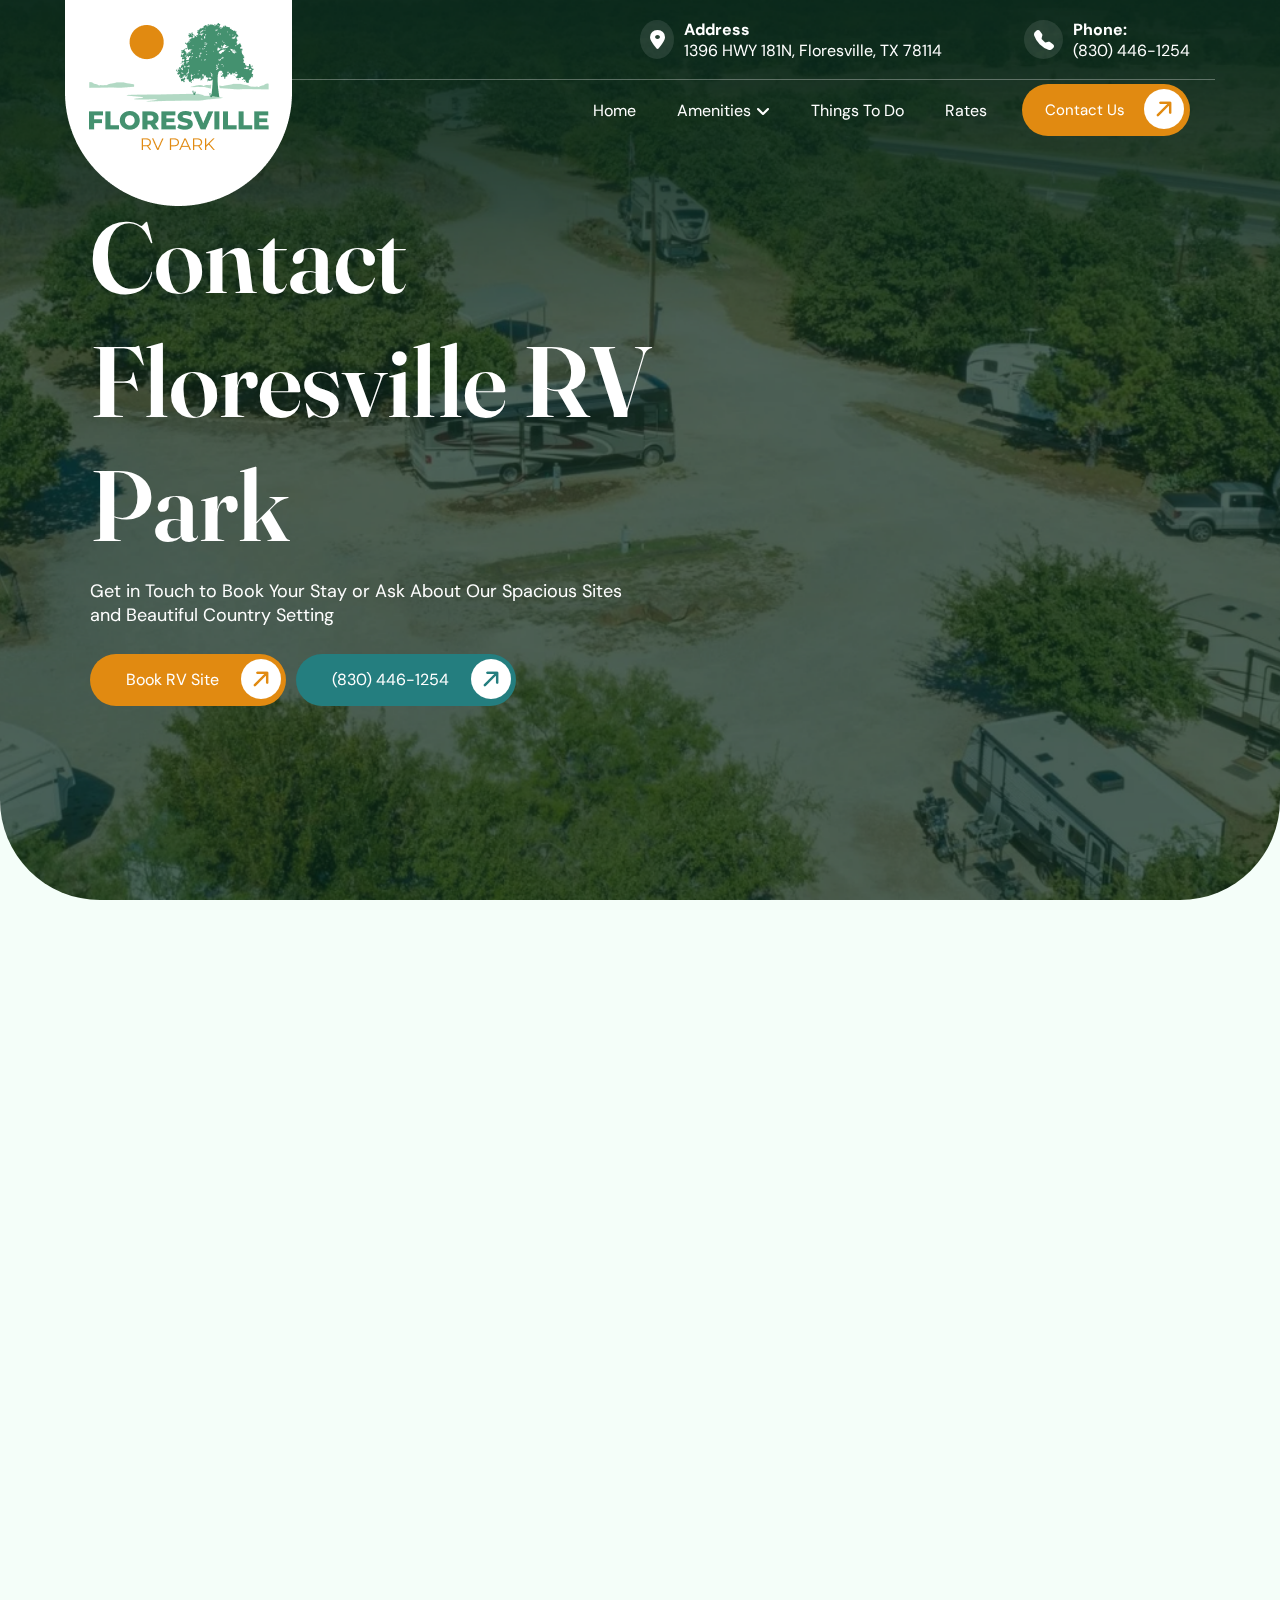
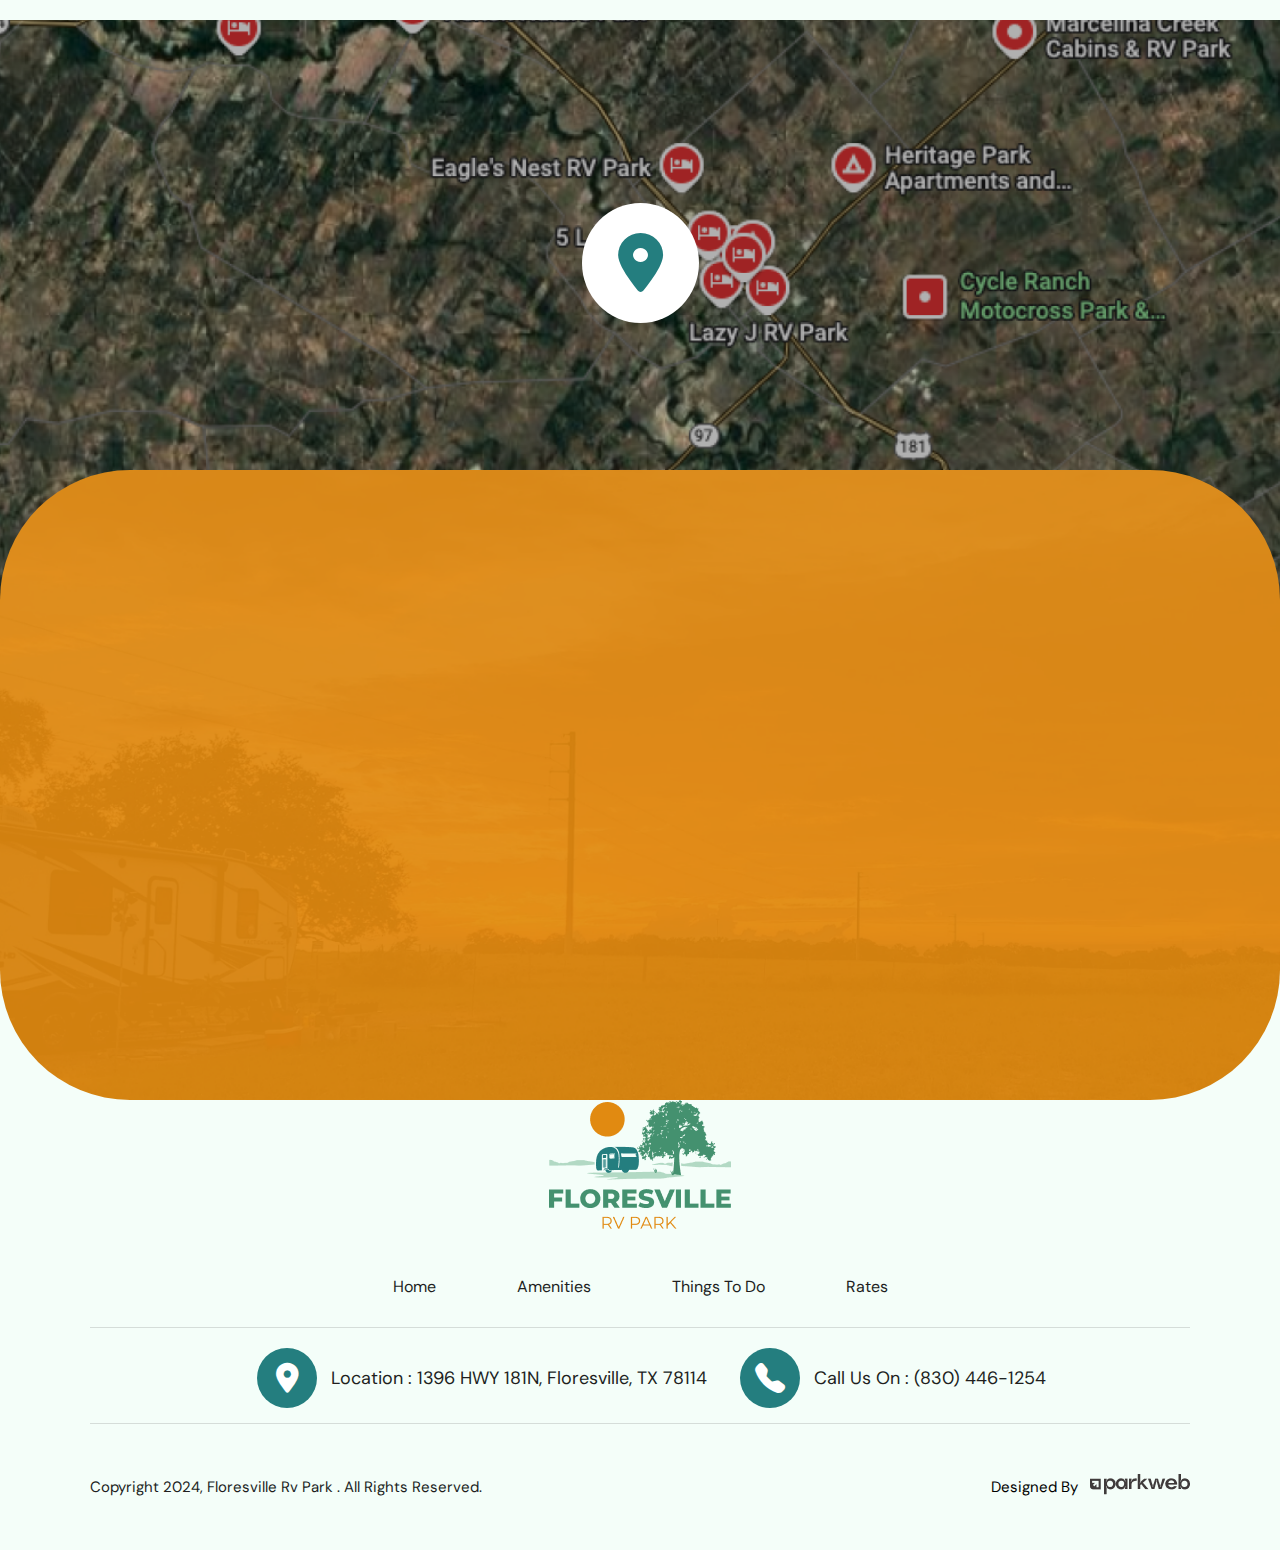
<file: contact.html>
<!DOCTYPE html>
<html lang="en">

<head>
    <meta charset="UTF-8">
    <meta name="viewport" content="width=device-width, initial-scale=1.0">
    <meta name="description" content="park">
    <title>Floresvile</title>
    <link rel="stylesheet" href="./css/contact.styles.css">
    <link rel="stylesheet" href="./css/contact.responsive.css">

    <!-- =========== font awesome cdn link ========== -->

    <link rel="stylesheet" href="https://cdnjs.cloudflare.com/ajax/libs/font-awesome/6.6.0/css/all.min.css">

    <!-- =========== bootstrap icon cdn ============= -->

    <link rel="stylesheet" href="https://cdn.jsdelivr.net/npm/bootstrap-icons@1.11.3/font/bootstrap-icons.min.css">

    <!-- ============ aos cdn link ============= -->

    <link href="https://unpkg.com/aos@2.3.1/dist/aos.css" rel="stylesheet">

    <!-- ============ swiper-js-cdn ============ -->

    <link rel="stylesheet" href="https://cdn.jsdelivr.net/npm/swiper@11/swiper-bundle.min.css">
</head>

<body>

    <header>

        <div class="nav-top">
            <div class="container">
                <div class="logo" data-aos="fade-down">
                    <a href="#home"><img src="./img/logo.png" alt="logo"></a>
                </div>
                <div class="contact-details" data-aos="fade-down">
                    <div class="address">
                        <div class="icon">
                            <i class="fa-solid fa-location-dot"></i>
                        </div>
                        <div class="detail-text">
                            <p class="head">Address</p>
                            <p>1396 HWY 181N, Floresville, TX 78114</p>
                        </div>
                    </div>
                    <div class="phone">
                        <div class="icon">
                            <i class="bi bi-telephone-fill"></i>
                        </div>
                        <div class="detail-text">
                            <p class="head">Phone:</p>
                            <p>(830) 446-1254</p>
                        </div>
                    </div>
                </div>
                <i class="fa-solid fa-bars-staggered menu-icon"></i>
            </div>
        </div>

        <!-- ========== navbar ============ -->

        <nav class="navbar">
            <div class="container">
                <div class="nav-menu" data-aos="fade-down">
                        <i class="fa-solid fa-xmark menu-toggler"></i>
                    <ul>
                        <li><a href="./index.html">Home</a></li>
                        <li class="drop-down"><a href="./amenities.html">Amenities</a> <i
                                class="fa-solid fa-angle-down drop-down-arrow"></i>
                            </li>
                            <ul class="drop-down-menu">
                                <li><a href="#security">Security <i class="bi bi-arrow-right"></i></a></li>
                                <li><a href="#wifi">WiFi<i class="bi bi-arrow-right"></i></a></li>
                                <li><a href="#shopping">Shopping<i class="bi bi-arrow-right"></i></a></li>
                                <li><a href="#water">Water<i class="bi bi-arrow-right"></i></a></li>
                                <li class="view"><a href="./amenities.html">view all<i
                                            class="bi bi-arrow-right"></i></a></li>
                            </ul>
                        <li><a href="./things-to-do.html">Things To Do</a></li>
                        <li><a href="./rates.html">Rates</a></li>
                    </ul>
                    <a href="./contact.html" class="contact-btn active">Contact Us<i
                            class="bi bi-arrow-up-right-circle-fill"></i></a>
                </div>
            </div>
        </nav>

    </header>

    <!-- ============= main ============== -->

    <main>

        <!-- ============= banner ============= -->

        <section class="banner">
            <div class="container">
                <div class="row" data-aos="fade-up">
                    <div class="heading">
                        <h1>Contact Floresville RV Park</h1>
                        <p>Get in Touch to Book Your Stay or Ask About Our Spacious Sites and Beautiful Country Setting
                        </p>
                    </div>
                    <div class="banner-btn">
                        <button type="button" class="book-btn">Book RV Site <i
                                class="bi bi-arrow-up-right-circle-fill"></i></button>
                        <button type="button" class="dial-btn">(830) 446-1254 <i
                                class="bi bi-arrow-up-right-circle-fill"></i></button>
                    </div>
                </div>
            </div>
        </section>

        <!-- ============= get-in-touch =============== -->

        <section class="get-in-touch">
            <div class="container">
                <div class="row">
                    <div class="image-content" data-aos="fade-down" data-aos-duration="1500">
                        <figure id="contact-shape-1">
                            <img src="./img/contact-shape-1.png" alt="landscape">
                        </figure>
                        <figure id="contact-shape-2">
                            <img src="./img/contact-shape-2.png" alt="landscape">
                        </figure>
                        <figure id="contact-shape-3">
                            <img src="./img/contact-shape-3.png" alt="landscape">
                        </figure>
                    </div>
                    <div class="text-content" data-aos="fade-up" data-aos-duration="1500">
                        <div class="heading">
                            <h2>Get In <span class="cursive">Touch</span> With Us</h2>
                        </div>
                        <form action="" class="contact-info">
                            <div class="name">
                                <input type="text" placeholder="First Name" required>
                                <input type="text" placeholder="Last Name" required>
                            </div>
                            <div class="email-mobile">
                                <input type="email" placeholder="Email" required>
                                <input type="number" placeholder="Phone Number" required>
                            </div>
                            <textarea name="" id="" cols="30" rows="10" placeholder="Message"></textarea>
                            <input type="submit" value="Submit Now">
                        </form>
                    </div>
                </div>
            </div>
        </section>

        <!-- =============== location ============== -->

        <section class="location">
            <div class="container">
                <i class="fa-solid fa-location-dot"></i>
            </div>
        </section>

        <!-- ============= booking ============== -->

        <section class="booking">
            <div class="container">
                <div class="row">
                    <div class="heading" data-aos="fade-up">
                        <h2>What <span class="cursive">Are</span> You Waiting For?</h2>
                        <p>Book your spot at Floresville RV Park today and enjoy spacious lots, modern amenities, and
                            serene country living!</p>
                        <div class="booking-btn">
                            <button type="button" class="book-btn">Book RV Site <i
                                    class="bi bi-arrow-up-right-circle-fill"></i></button>
                            <button type="button" class="dial-btn">(830) 446-1254 <i
                                    class="bi bi-arrow-up-right-circle-fill"></i></button>
                        </div>
                    </div>
                    <div class="image-content" data-aos="fade-left">
                        <figure class="village">
                            <img src="./img/village-img.png" alt="village">
                        </figure>
                        <figure class="vehicle">
                            <img src="./img/vehicle-img.png" alt="vehicle">
                        </figure>
                    </div>
                </div>
            </div>
        </section>

    </main>

    <!-- ============ footer ============== -->

    <footer>

        <!-- ============ footer-primary ============= -->

        <div class="footer-primary">
            <div class="container">
                <div class="brand-menu">
                    <div class="brand-logo">
                        <a href="#home"><img src="./img/footer-logo.png" alt="brand-logo"></a>
                    </div>
                    <div class="list-item">
                        <a href="./index.html">Home</a>
                        <a href="./amenities.html">Amenities</a>
                        <a href="./things-to-do.html">Things To Do</a>
                        <a href="./rates.html">Rates</a>
                    </div>
                </div>
                <div class="contact-details">
                    <div class="address">
                        <i class="fa-solid fa-location-dot"></i>
                        <p>Location : 1396 HWY 181N, Floresville, TX 78114</p>
                    </div>
                    <div class="phone">
                        <i class="bi bi-telephone-fill"></i>
                        <p>Call Us On : (830) 446-1254</p>
                    </div>
                </div>
            </div>
        </div>

        <!-- =========== footer-secondary ============ -->

        <div class="footer-secondary">
            <div class="container">
                <p id="copy">Copyright 2024, floresville rv park . All rights Reserved.</p>
                <div class="designer">
                    <p>Designed By</p>
                    <figure class="designer-logo">
                        <img src="./img/designer-logo.png" alt="designer-logo">
                    </figure>
                </div>
            </div>
        </div>
    </footer>

    <!-- =========== aos-script-cdn =========== -->

    <script src="https://unpkg.com/aos@2.3.1/dist/aos.js"></script>

    <!-- ============ aos-script ============== -->

    <script>
        AOS.init({
            duration: 1000,
        });
      </script>

    <!-- ============ jquery & js ============= -->

    <script src="https://code.jquery.com/jquery-3.7.1.min.js" integrity="sha256-/JqT3SQfawRcv/BIHPThkBvs0OEvtFFmqPF/lYI/Cxo=" crossorigin="anonymous"></script>

    <!-- =========== dropdown ============= -->

    <script>
        $(document).ready(function(){
            $('.drop-down-arrow').click(function(){
                $(this).toggleClass('fa-angle-up')
                $('.drop-down-menu').toggle()
            })
        })
    </script>

    <!-- ============ nav-menu-open ============= -->

    <script>
        $(document).ready(function () {
            $('.menu-icon').click(function () {
                $('.nav-menu').fadeIn(100)
            })
        })
    </script>

    <!-- ============ nav-menu-close ============= -->

    <script>
        $(document).ready(function () {
            $('.menu-toggler').click(function () {
                $('.nav-menu').fadeOut(100)
            })
        })
    </script>

</body>

</html>
</file>
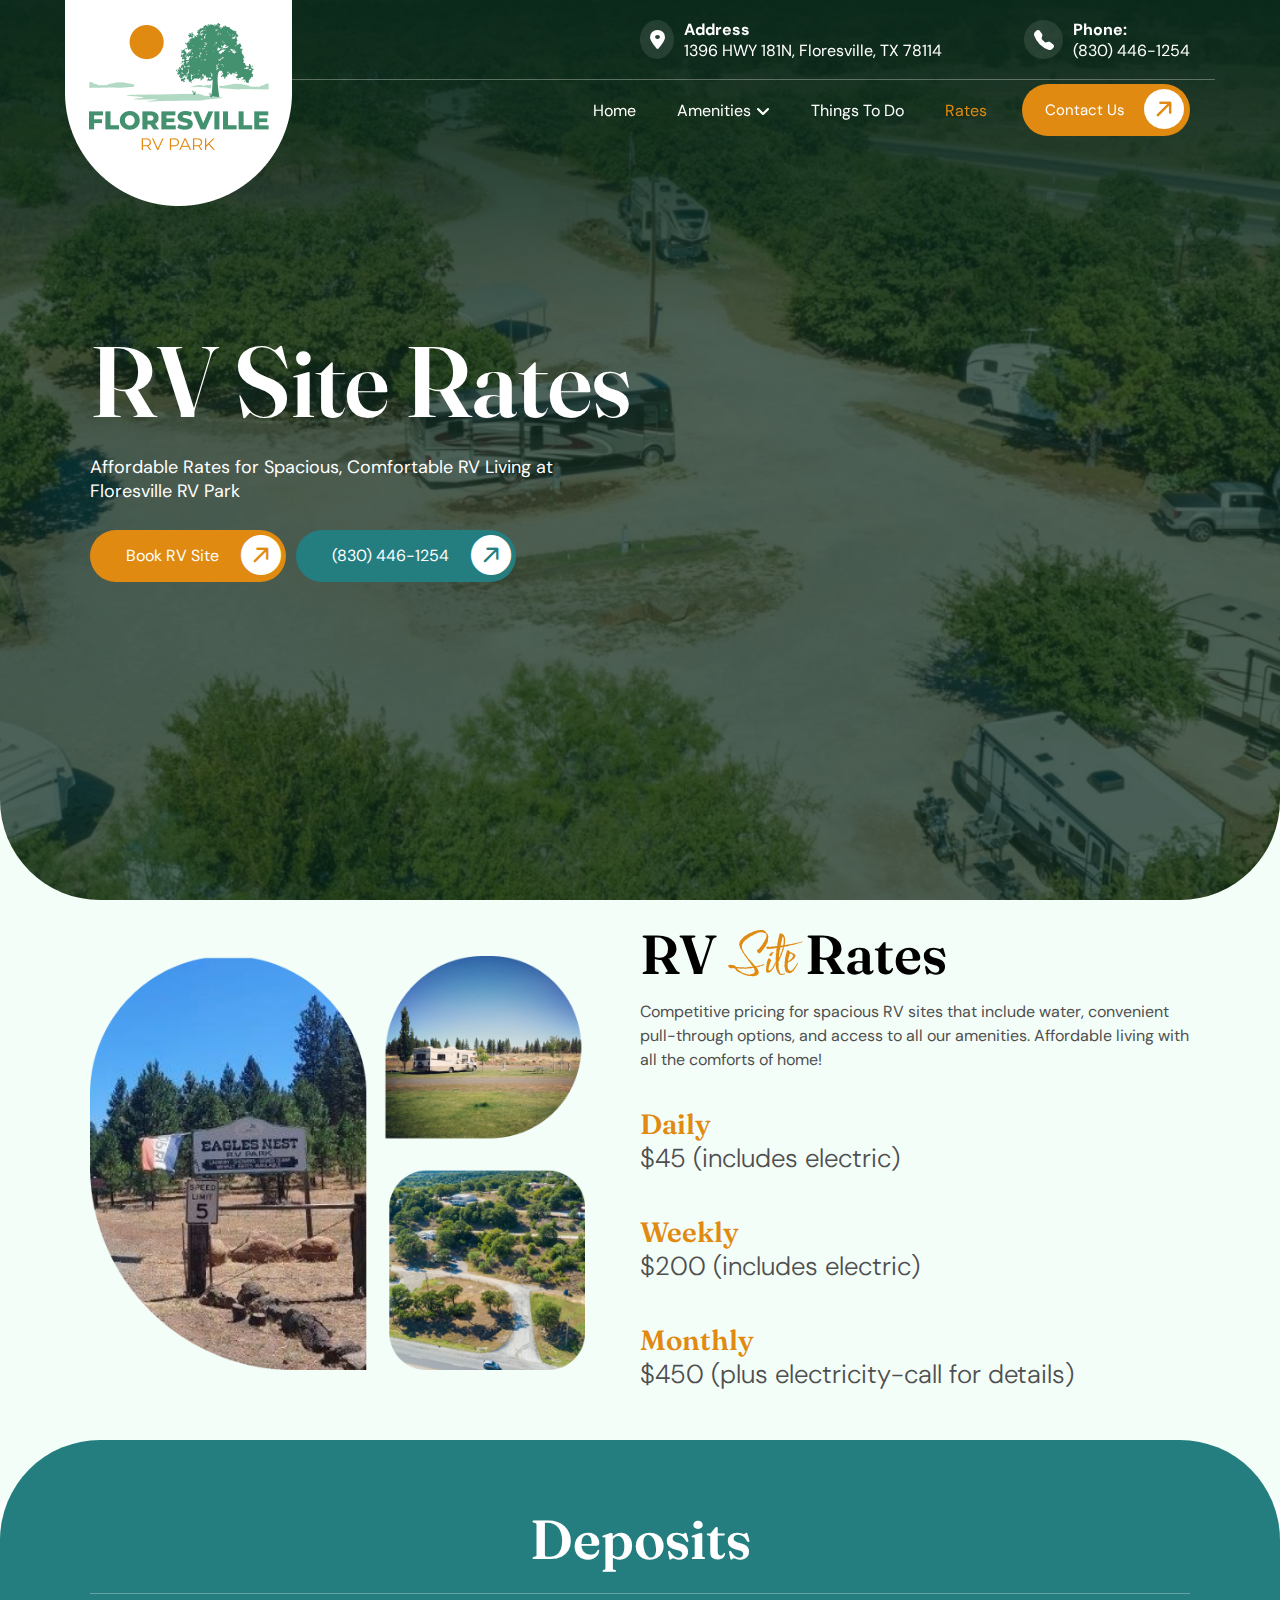
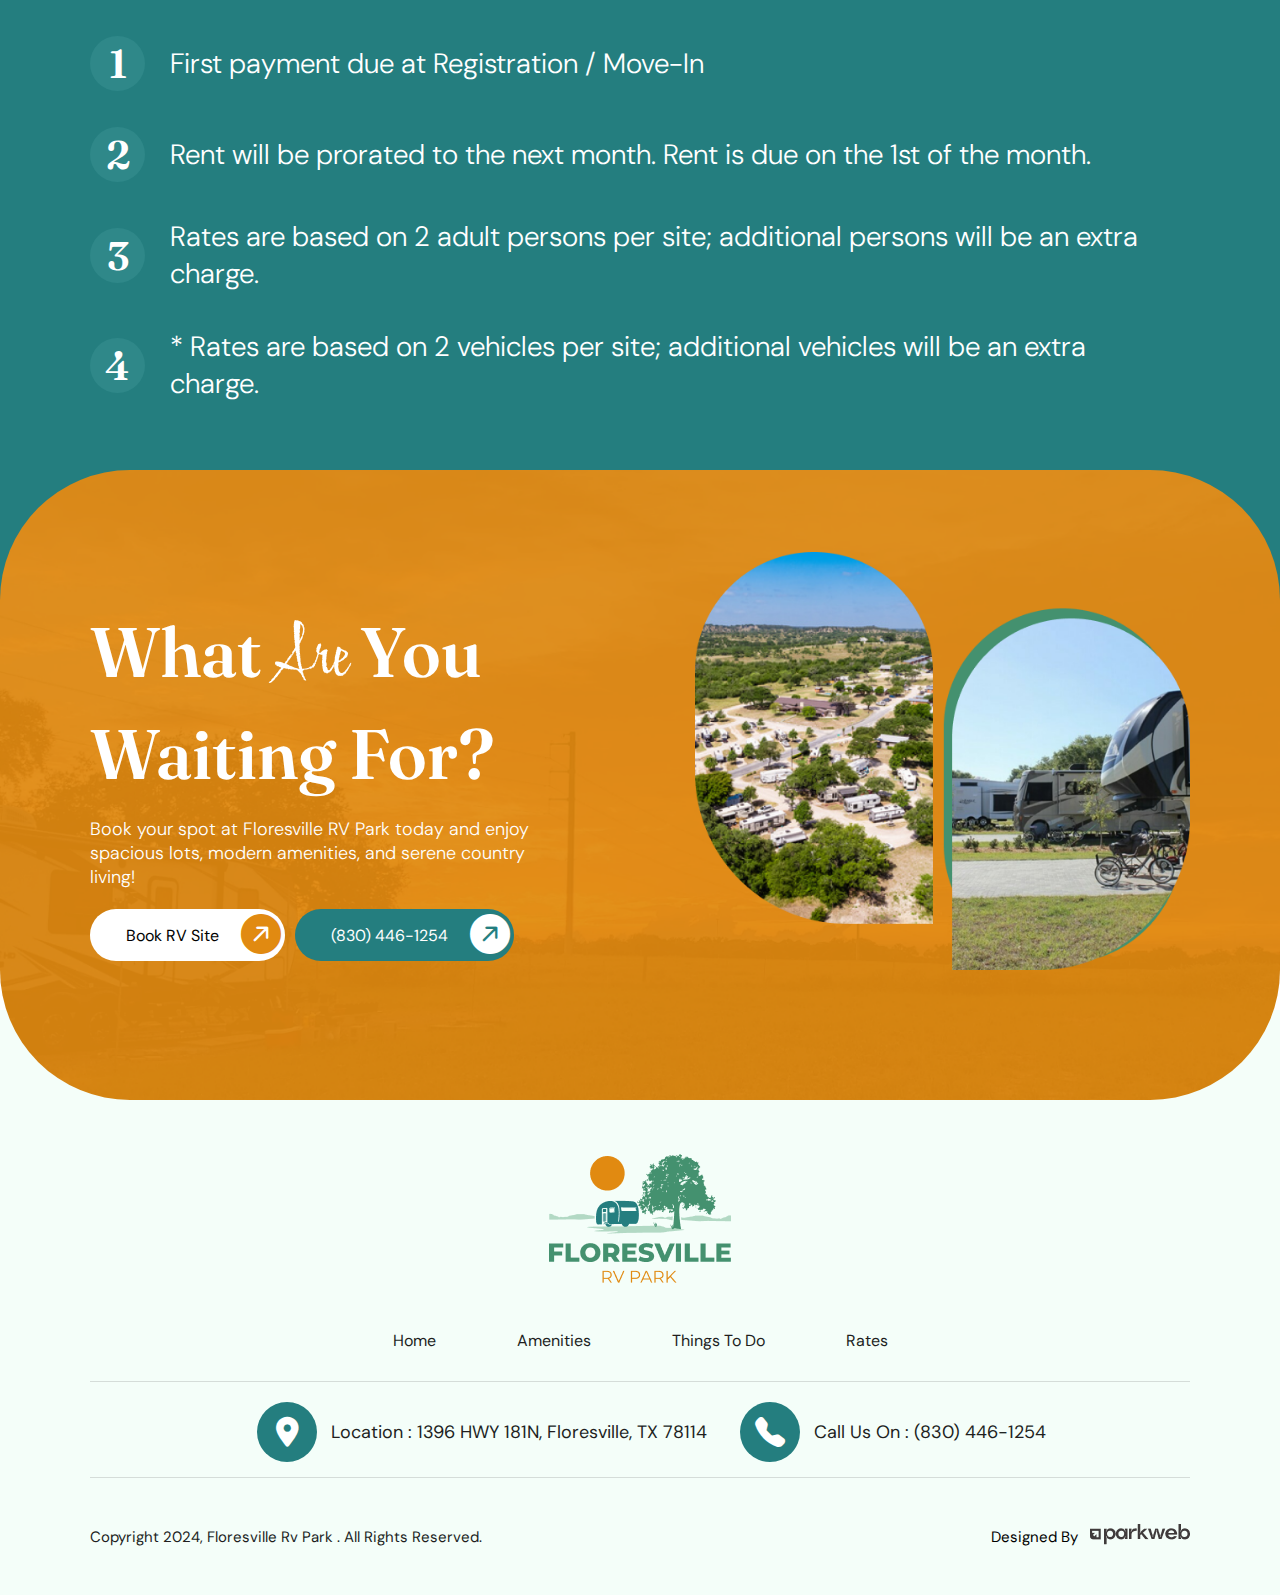
<file: rates.html>
<!DOCTYPE html>
<html lang="en">

<head>
    <meta charset="UTF-8">
    <meta name="viewport" content="width=device-width, initial-scale=1.0">
    <meta name="description" content="park">
    <title>Floresvile</title>
    <link rel="stylesheet" href="./css/rates.styles.css">
    <link rel="stylesheet" href="./css/rates.responsive.css">

    <!-- =========== font awesome cdn link ========== -->

    <link rel="stylesheet" href="https://cdnjs.cloudflare.com/ajax/libs/font-awesome/6.6.0/css/all.min.css">

    <!-- =========== bootstrap icon cdn ============= -->

    <link rel="stylesheet" href="https://cdn.jsdelivr.net/npm/bootstrap-icons@1.11.3/font/bootstrap-icons.min.css">

    <!-- ============ aos cdn link ============= -->

    <link href="https://unpkg.com/aos@2.3.1/dist/aos.css" rel="stylesheet">

    <!-- ============ swiper-js-cdn ============ -->

    <link rel="stylesheet" href="https://cdn.jsdelivr.net/npm/swiper@11/swiper-bundle.min.css">
</head>

<body>

    <header>

        <!-- =========== nav-top ============= -->

        <div class="nav-top">
            <div class="container">
                <div class="logo" data-aos="fade-down">
                    <a href="#home"><img src="./img/logo.png" alt="logo"></a>
                </div>
                <div class="contact-details" data-aos="fade-down">
                    <div class="address">
                        <div class="icon">
                            <i class="fa-solid fa-location-dot"></i>
                        </div>
                        <div class="detail-text">
                            <p class="head">Address</p>
                            <p>1396 HWY 181N, Floresville, TX 78114</p>
                        </div>
                    </div>
                    <div class="phone">
                        <div class="icon">
                            <i class="bi bi-telephone-fill"></i>
                        </div>
                        <div class="detail-text">
                            <p class="head">Phone:</p>
                            <p>(830) 446-1254</p>
                        </div>
                    </div>
                </div>
                <i class="fa-solid fa-bars-staggered menu-icon"></i>
            </div>
        </div>

        <!-- ========== navbar ============ -->

        <nav class="navbar">
            <div class="container">
                <div class="nav-menu" data-aos="fade-down">
                        <i class="fa-solid fa-xmark menu-toggler"></i>
                    <ul>
                        <li><a href="./index.html">Home</a></li>
                        <li class="drop-down"><a href="./amenities.html">Amenities</a> <i
                                class="fa-solid fa-angle-down drop-down-arrow"></i>
                            </li>
                            <ul class="drop-down-menu">
                                <li><a href="#security">Security <i class="bi bi-arrow-right"></i></a></li>
                                <li><a href="#wifi">WiFi<i class="bi bi-arrow-right"></i></a></li>
                                <li><a href="#shopping">Shopping<i class="bi bi-arrow-right"></i></a></li>
                                <li><a href="#water">Water<i class="bi bi-arrow-right"></i></a></li>
                                <li class="view"><a href="./amenities.html">view all<i
                                            class="bi bi-arrow-right"></i></a></li>
                            </ul>
                        <li><a href="./things-to-do.html">Things To Do</a></li>
                        <li class="active"><a href="./rates.html">Rates</a></li>
                    </ul>
                    <a href="./contact.html" class="contact-btn">Contact Us<i
                            class="bi bi-arrow-up-right-circle-fill"></i></a>
                </div>
            </div>
        </nav>

    </header>

    <!-- ============= main ============== -->

    <main>

        <!-- ============= banner ============= -->

        <section class="banner">
            <div class="container">
                <div class="row">
                    <div class="heading">
                        <h1>RV Site Rates</h1>
                        <p>Affordable Rates for Spacious, Comfortable RV Living at Floresville RV Park</p>
                    </div>
                    <div class="banner-btn">
                        <button type="button" class="book-btn">Book RV Site <i
                                class="bi bi-arrow-up-right-circle-fill"></i></button>
                        <button type="button" class="dial-btn">(830) 446-1254 <i
                                class="bi bi-arrow-up-right-circle-fill"></i></button>
                    </div>
                </div>
            </div>
        </section>

        <!-- ============= rates ============== -->

        <section class="rates">
            <div class="container">
                <div class="row">
                    <div class="image-content">
                        <figure id="rate-shape-1">
                            <img src="./img/rate-shape-1.png" alt="landscape">
                        </figure>
                        <figure id="rate-shape-2">
                            <img src="./img/rate-shape-2.png" alt="landscape">
                        </figure>
                        <figure id="rate-shape-3">
                            <img src="./img/rate-shape-3.png" alt="landscape">
                        </figure>
                    </div>
                    <div class="text-content">
                        <div class="heading">
                            <h2>RV <span class="cursive">Site</span> Rates</h2>
                            <p>Competitive pricing for spacious RV sites that include water, convenient pull-through
                                options, and access to all our amenities. Affordable living with all the comforts of
                                home!</p>
                        </div>
                        <div class="rate-list">
                            <div class="package" id="no-border">
                                <h3>Daily</h3>
                                <p>$45 <span class="line-break">(includes electric)</span></p>
                            </div>
                            <div class="package">
                                <h3>Weekly</h3>
                                <p>$200 <span class="line-break">(includes electric)</span></p>
                            </div>
                            <div class="package">
                                <h3>Monthly</h3>
                                <p>$450 <span class="line-break">(plus electricity-call for details)</span></p>
                            </div>
                        </div>
                    </div>
                </div>
            </div>
        </section>

        <section class="deposits">
            <div class="container">
                <div class="row">
                    <div class="heading">
                        <h2>Deposits</h2>
                    </div>
                    <div class="instruction-list">
                        <div class="instruction-part">
                            <p class="count">1</p>
                            <p>First payment due at Registration / Move-In</p>
                        </div>
                        <div class="instruction-part">
                            <p class="count">2</p>
                            <p>Rent will be prorated to the next month. Rent is due on the 1st of the month.</p>
                        </div>
                        <div class="instruction-part">
                            <p class="count">3</p>
                            <p>Rates are based on 2 adult persons per site; additional persons will be an extra charge.</p>
                        </div>
                        <div class="instruction-part">
                            <p class="count">4</p>
                            <p>* Rates are based on 2 vehicles per site; additional vehicles will be an extra charge.</p>
                        </div>
                    </div>
                </div>
            </div>
        </section>

        <!-- ============= booking ============== -->

        <section class="booking">
            <div class="container">
                <div class="row">
                    <div class="heading">
                        <h2>What <span class="cursive">Are</span> You Waiting For?</h2>
                        <p>Book your spot at Floresville RV Park today and enjoy spacious lots, modern amenities, and
                            serene country living!</p>
                        <div class="booking-btn">
                            <button type="button" class="book-btn">Book RV Site <i
                                    class="bi bi-arrow-up-right-circle-fill"></i></button>
                            <button type="button" class="dial-btn">(830) 446-1254 <i
                                    class="bi bi-arrow-up-right-circle-fill"></i></button>
                        </div>
                    </div>
                    <div class="image-content">
                        <figure class="village">
                            <img src="./img/village-img.png" alt="village">
                        </figure>
                        <figure class="vehicle">
                            <img src="./img/vehicle-img.png" alt="vehicle">
                        </figure>
                    </div>
                </div>
            </div>
        </section>

    </main>

    <!-- ============ footer ============== -->

    <footer>

        <!-- ============ footer-primary ============= -->

        <div class="footer-primary">
            <div class="container">
                <div class="brand-menu">
                    <div class="brand-logo">
                        <a href="#home"><img src="./img/footer-logo.png" alt="brand-logo"></a>
                    </div>
                    <div class="list-item">
                        <a href="./index.html">Home</a>
                        <a href="./amenities.html">Amenities</a>
                        <a href="./things-to-do.html">Things To Do</a>
                        <a href="./rates.html">Rates</a>
                    </div>
                </div>
                <div class="contact-details">
                    <div class="address">
                        <i class="fa-solid fa-location-dot"></i>
                        <p>Location : 1396 HWY 181N, Floresville, TX 78114</p>
                    </div>
                    <div class="phone">
                        <i class="bi bi-telephone-fill"></i>
                        <p>Call Us On : (830) 446-1254</p>
                    </div>
                </div>
            </div>
        </div>

        <!-- =========== footer-secondary ============ -->

        <div class="footer-secondary">
            <div class="container">
                <p id="copy">Copyright 2024, floresville rv park . All rights Reserved.</p>
                <div class="designer">
                    <p>Designed By</p>
                    <figure class="designer-logo">
                        <img src="./img/designer-logo.png" alt="designer-logo">
                    </figure>
                </div>
            </div>
        </div>
    </footer>

     <!-- =========== aos-script-cdn =========== -->

     <script src="https://unpkg.com/aos@2.3.1/dist/aos.js"></script>

     <!-- ============ aos-script ============== -->
 
     <script>
         AOS.init({
             duration: 1000,
         });
     </script>

    <!-- ============ jquery & js ============= -->

    <script src="https://code.jquery.com/jquery-3.7.1.min.js" integrity="sha256-/JqT3SQfawRcv/BIHPThkBvs0OEvtFFmqPF/lYI/Cxo=" crossorigin="anonymous"></script>

    <!-- =========== dropdown ============= -->

    <script>
        $(document).ready(function(){
            $('.drop-down-arrow').click(function(){
                $(this).toggleClass('fa-angle-up')
                $('.drop-down-menu').toggle()
            })
        })
    </script>

    <!-- ============ nav-menu-open ============= -->

    <script>
        $(document).ready(function () {
            $('.menu-icon').click(function () {
                $('.nav-menu').fadeIn(100)
            })
        })
    </script>

    <!-- ============ nav-menu-close ============= -->

    <script>
        $(document).ready(function () {
            $('.menu-toggler').click(function () {
                $('.nav-menu').fadeOut(100)
            })
        })
    </script>   


</body>

</html>
</file>
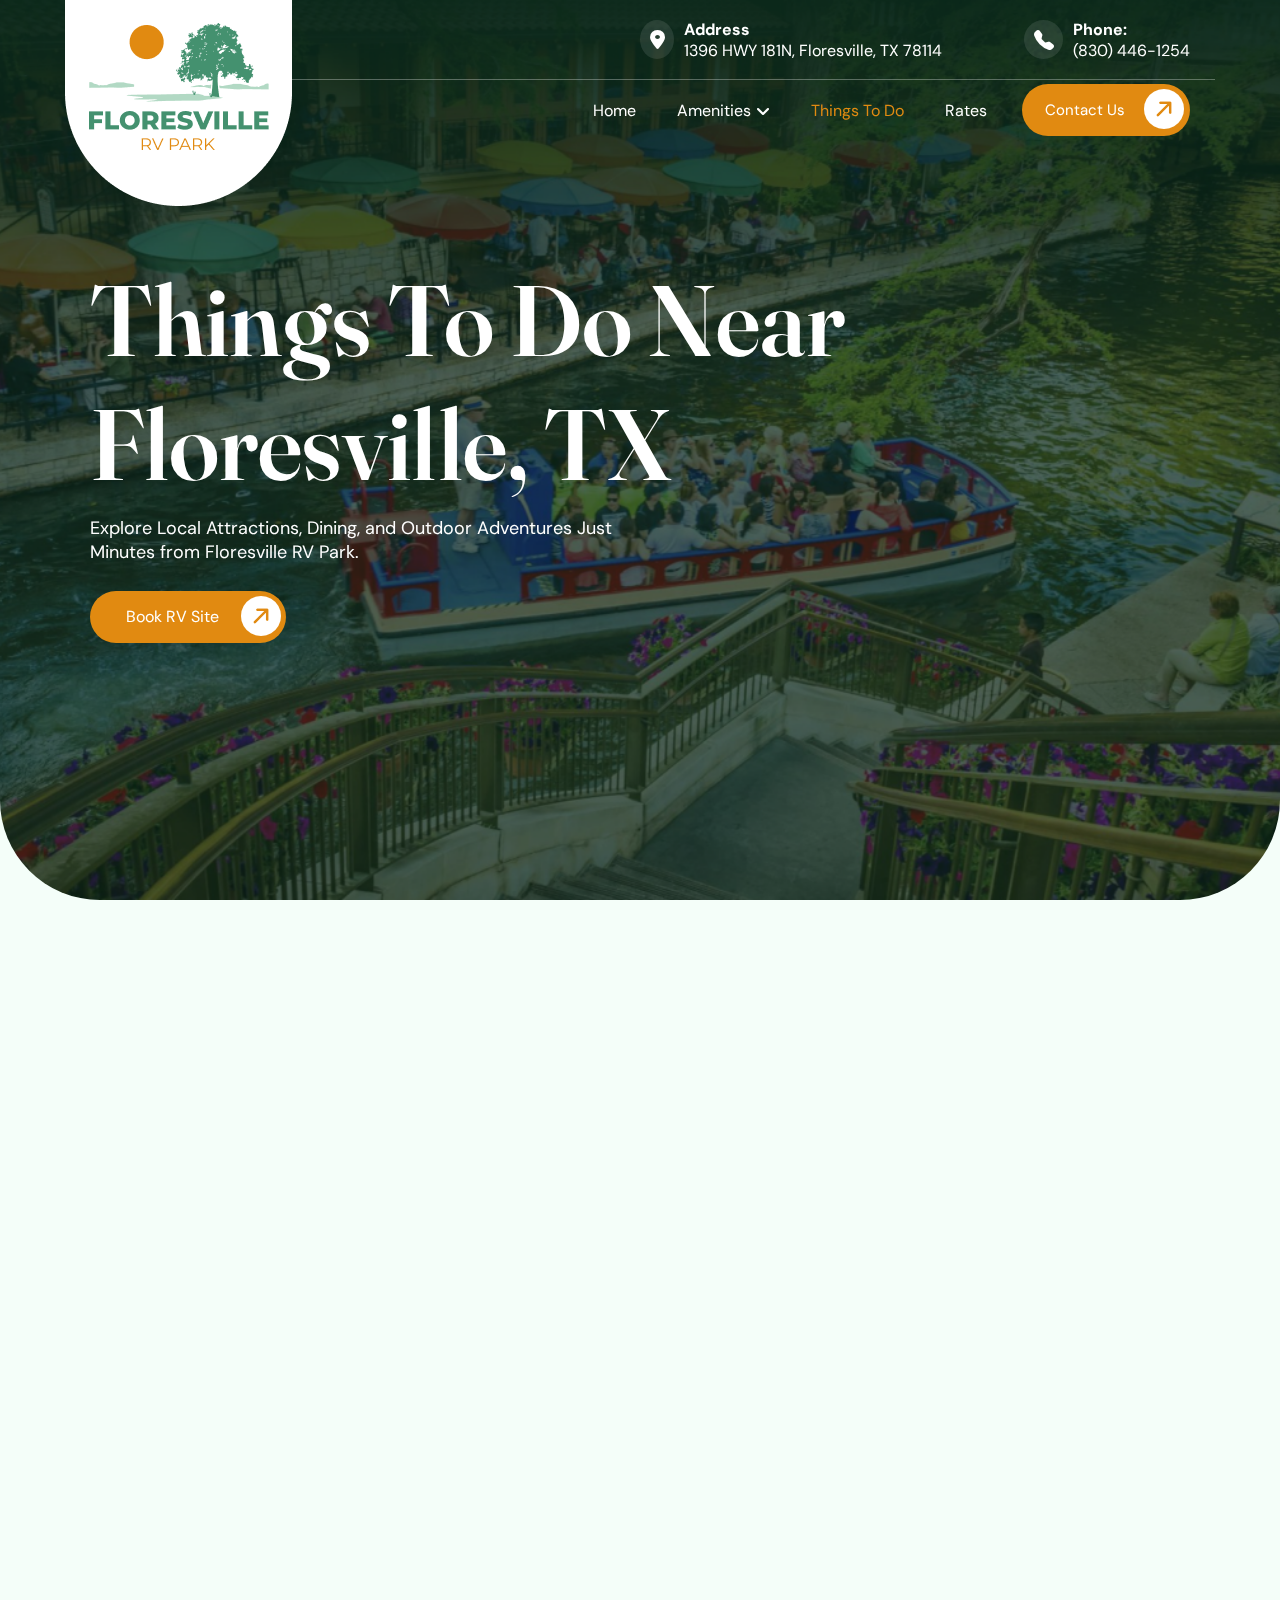
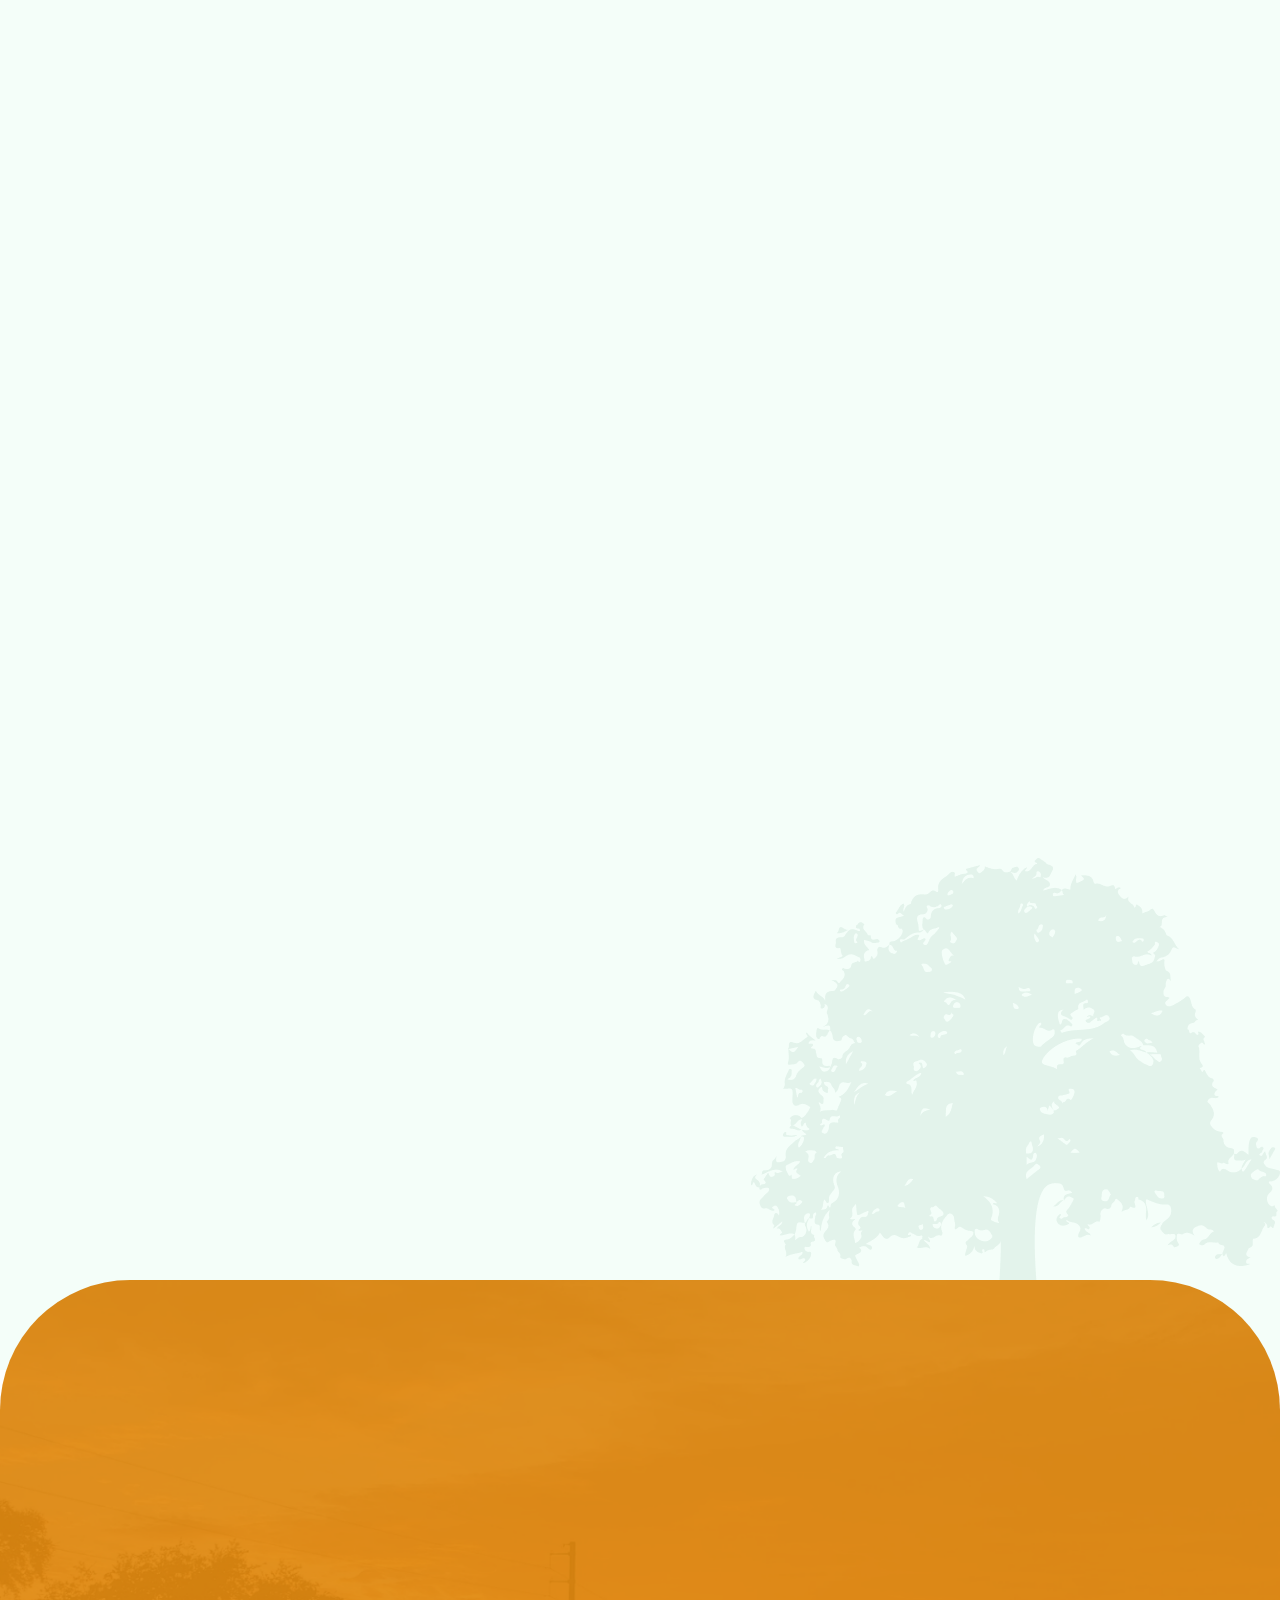
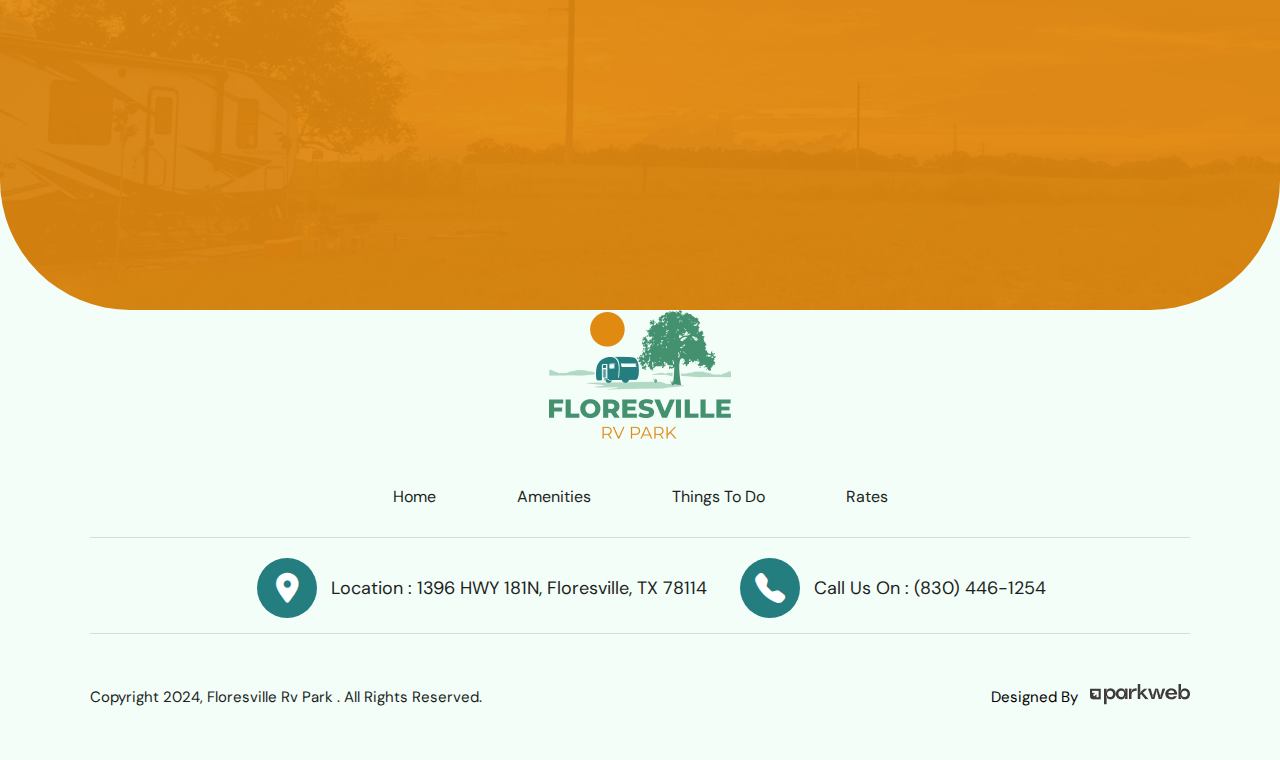
<file: things-to-do.html>
<!DOCTYPE html>
<html lang="en">

<head>
    <meta charset="UTF-8">
    <meta name="viewport" content="width=device-width, initial-scale=1.0">
    <meta name="description" content="park">
    <title>Floresvile</title>
    <link rel="stylesheet" href="./css/things-to-do.styles.css">
    <link rel="stylesheet" href="./css/things-to-do.responsive.css">

    <!-- =========== font awesome cdn link ========== -->

    <link rel="stylesheet" href="https://cdnjs.cloudflare.com/ajax/libs/font-awesome/6.6.0/css/all.min.css">

    <!-- =========== bootstrap icon cdn ============= -->

    <link rel="stylesheet" href="https://cdn.jsdelivr.net/npm/bootstrap-icons@1.11.3/font/bootstrap-icons.min.css">

    <!-- ============ aos cdn link ============= -->

    <link href="https://unpkg.com/aos@2.3.1/dist/aos.css" rel="stylesheet">

    <!-- ============ swiper-js-cdn ============ -->

    <link rel="stylesheet" href="https://cdn.jsdelivr.net/npm/swiper@11/swiper-bundle.min.css">
</head>

<body>

    <header>

        <div class="nav-top">
            <div class="container">
                <div class="logo" data-aos="fade-down">
                    <a href="./index.html"><img src="./img/logo.png" alt="logo"></a>
                </div>
                <div class="contact-details" data-aos="fade-down">
                    <div class="address">
                        <div class="icon">
                            <i class="fa-solid fa-location-dot"></i>
                        </div>
                        <div class="detail-text">
                            <p class="head">Address</p>
                            <p>1396 HWY 181N, Floresville, TX 78114</p>
                        </div>
                    </div>
                    <div class="phone">
                        <div class="icon">
                            <i class="bi bi-telephone-fill"></i>
                        </div>
                        <div class="detail-text">
                            <p class="head">Phone:</p>
                            <p>(830) 446-1254</p>
                        </div>
                    </div>
                </div>
                <i class="fa-solid fa-bars-staggered menu-icon"></i>
            </div>
        </div>

        <!-- ========== navbar ============ -->

        <nav class="navbar">
            <div class="container">
                <div class="nav-menu" data-aos="fade-down">
                        <i class="fa-solid fa-xmark menu-toggler"></i>
                    <ul>
                        <li><a href="./index.html">Home</a></li>
                        <li class="drop-down"><a href="./amenities.html">Amenities</a> <i
                                class="fa-solid fa-angle-down drop-down-arrow"></i>
                            </li>
                            <ul class="drop-down-menu">
                                <li><a href="#security">Security <i class="bi bi-arrow-right"></i></a></li>
                                <li><a href="#wifi">WiFi<i class="bi bi-arrow-right"></i></a></li>
                                <li><a href="#shopping">Shopping<i class="bi bi-arrow-right"></i></a></li>
                                <li><a href="#water">Water<i class="bi bi-arrow-right"></i></a></li>
                                <li class="view"><a href="./amenities.html">view all<i
                                            class="bi bi-arrow-right"></i></a></li>
                            </ul>
                        <li class="active"><a href="./things-to-do.html">Things To Do</a></li>
                        <li><a href="./rates.html">Rates</a></li>
                    </ul>
                    <a href="./contact.html" class="contact-btn">Contact Us<i
                            class="bi bi-arrow-up-right-circle-fill"></i></a>
                </div>
            </div>
        </nav>

    </header>

    <!-- ============= main ============== -->

    <main>

        <!-- ============= banner ============= -->

        <section class="banner">
            <div class="container">
                <div class="row" data-aos="fade-up">
                    <div class="heading">
                        <h1>Things To Do Near Floresville, TX</h1>
                        <p>Explore Local Attractions, Dining, and Outdoor Adventures Just Minutes from Floresville RV
                            Park.</p>
                    </div>
                    <div class="banner-btn">
                        <button type="button" class="book-btn">Book RV Site <i
                                class="bi bi-arrow-up-right-circle-fill"></i></button>
                    </div>
                </div>
            </div>
        </section>

        <!-- =========== things-card-layout ============= -->

        <section class="things-to-do-list">
            <div class="container">
                <div class="row">
                    <div class="things-card-layout">
                        <div class="things-card" data-aos="zoom-in-right" data-aos-duration="1500">
                            <div class="card-image">
                                <figure>
                                    <img src="./img/things-card-img-1.png" alt="things-to-do">
                                </figure>
                                <p id="distance">5.3 miles</p>
                            </div>
                            <div class="card-content">
                                <h3>River Bend Golf Club</h3>
                                <p>An 18-hole championship golf course with a driving range, putting green, and scenic
                                    views of the river.</p>
                                <button type="button" class="visit-btn">Visit Now <i
                                        class="bi bi-arrow-up-right-circle-fill"></i></button>
                            </div>
                        </div>
                        <div class="things-card" data-aos="zoom-in" data-aos-duration="1500">
                            <div class="card-image">
                                <figure>
                                    <img src="./img/things-card-img-2.png" alt="things-to-do">
                                </figure>
                                <p id="distance">3.9 miles</p>
                            </div>
                            <div class="card-content">
                                <h3>H-E-B Plus</h3>
                                <p>A large grocery store offering a wide range of products, including fresh produce,
                                    meats, and household goods.</p>
                                <button type="button" class="visit-btn">Visit Now <i
                                        class="bi bi-arrow-up-right-circle-fill"></i></button>
                            </div>
                        </div>
                        <div class="things-card" data-aos="zoom-in-left" data-aos-duration="1500">
                            <div class="card-image">
                                <figure>
                                    <img src="./img/things-card-img-3.png" alt="things-to-do">
                                </figure>
                                <p id="distance">4.8 miles</p>
                            </div>
                            <div class="card-content">
                                <h3>Floresville River Park</h3>
                                <p>A large park along the San Antonio River offering trails, fishing, picnicking, and
                                    river access for kayaking.</p>
                                <button type="button" class="visit-btn">Visit Now <i
                                        class="bi bi-arrow-up-right-circle-fill"></i></button>
                            </div>
                        </div>
                        <div class="things-card" data-aos="zoom-in-right" data-aos-duration="1500">
                            <div class="card-image">
                                <figure>
                                    <img src="./img/things-card-img-4.png" alt="things-to-do">
                                </figure>
                                <p id="distance">5.2 miles</p>
                            </div>
                            <div class="card-content">
                                <h3>Peanut Festival Grounds</h3>
                                <p>Home to the annual Floresville Peanut Festival, offering rides, parades, and live
                                    entertainment in a festive atmosphere.</p>
                                <button type="button" class="visit-btn">Visit Now <i
                                        class="bi bi-arrow-up-right-circle-fill"></i></button>
                            </div>
                        </div>
                        <div class="things-card" data-aos="zoom-in" data-aos-duration="1500">
                            <div class="card-image">
                                <figure>
                                    <img src="./img/things-card-img-5.png" alt="things-to-do">
                                </figure>
                                <p id="distance">4.5 miles</p>
                            </div>
                            <div class="card-content">
                                <h3>The Maverick Grill</h3>
                                <p>A popular local restaurant offering hearty Texas fare, including steaks, burgers, and
                                    classic Southern comfort food.</p>
                                <button type="button" class="visit-btn">Visit Now <i
                                        class="bi bi-arrow-up-right-circle-fill"></i></button>
                            </div>
                        </div>
                        <div class="things-card" data-aos="zoom-in-left" data-aos-duration="1500">
                            <div class="card-image">
                                <figure>
                                    <img src="./img/things-card-img-6.png" alt="things-to-do">
                                </figure>
                                <p id="distance">5 miles</p>
                            </div>
                            <div class="card-content">
                                <h3>Arcadia Theater</h3>
                                <p>A historic movie theater in downtown Floresville, offering first-run films and a
                                    nostalgic movie experience.</p>
                                <button type="button" class="visit-btn">Visit Now <i
                                        class="bi bi-arrow-up-right-circle-fill"></i></button>
                            </div>
                        </div>
                        <div class="things-card" data-aos="zoom-in-right" data-aos-duration="1500">
                            <div class="card-image">
                                <figure>
                                    <img src="./img/thing-card-img-7.png" alt="things-to-do">
                                </figure>
                                <p id="distance">4.7 miles</p>
                            </div>
                            <div class="card-content">
                                <h3>Floresville Event Center</h3>
                                <p>A modern event venue hosting weddings, banquets, and corporate gatherings, offering
                                    scenic river views.</p>
                                <button type="button" class="visit-btn">Visit Now <i
                                        class="bi bi-arrow-up-right-circle-fill"></i></button>
                            </div>
                        </div>
                        <div class="things-card" data-aos="zoom-in" data-aos-duration="1500">
                            <div class="card-image">
                                <figure>
                                    <img src="./img/thing-card-img-8.png" alt="things-to-do">
                                </figure>
                                <p id="distance">5.5 miles</p>
                            </div>
                            <div class="card-content">
                                <h3>Helton San Antonio River Nature Park</h3>
                                <p>A scenic park offering nature trails, birdwatching, and river views, perfect for
                                    outdoor enthusiasts.</p>
                                <button type="button" class="visit-btn">Visit Now <i
                                        class="bi bi-arrow-up-right-circle-fill"></i></button>
                            </div>
                        </div>
                        <div class="things-card" data-aos="zoom-in-left" data-aos-duration="1500">
                            <div class="card-image">
                                <figure>
                                    <img src="./img/thing-card-img-9.png" alt="things-to-do">
                                </figure>
                                <p id="distance">13 miles</p>
                            </div>
                            <div class="card-content">
                                <h3>La Vernia Heritage Museum</h3>
                                <p>A large park along the San Antonio River offering trails, fishing, picnicking, and
                                    river access for kayaking.</p>
                                <button type="button" class="visit-btn">Visit Now <i
                                        class="bi bi-arrow-up-right-circle-fill"></i></button>
                            </div>
                        </div>
                        <div class="things-card" data-aos="zoom-in-right" data-aos-duration="1500">
                            <div class="card-image">
                                <figure>
                                    <img src="./img/thing-card-img-10.png" alt="things-to-do">
                                </figure>
                                <p id="distance">7.2 miles</p>
                            </div>
                            <div class="card-content">
                                <h3>Cycle Ranch Motocross Park</h3>
                                <p>A premier motocross facility hosting events and races, featuring tracks for riders of
                                    all skill levels.</p>
                                <button type="button" class="visit-btn">Visit Now <i
                                        class="bi bi-arrow-up-right-circle-fill"></i></button>
                            </div>
                        </div>
                    </div>
                    <div class="swiper row-swiper-1 mySwiper">
                        <div class="swiper-wrapper">
                            <div class="swiper-slide">
                                <div class="things-card" data-aos="zoom-in-right" data-aos-duration="1500">
                                    <div class="card-image">
                                        <figure>
                                            <img src="./img/things-card-img-1.png" alt="things-to-do">
                                        </figure>
                                        <p id="distance">5.3 miles</p>
                                    </div>
                                    <div class="card-content">
                                        <h3>River Bend Golf Club</h3>
                                        <p>An 18-hole championship golf course with a driving range, putting green, and
                                            scenic
                                            views of the river.</p>
                                        <button type="button" class="visit-btn">Visit Now <i
                                                class="bi bi-arrow-up-right-circle-fill"></i></button>
                                    </div>
                                </div>
                            </div>
                            <div class="swiper-slide">
                                <div class="things-card" data-aos="zoom-in" data-aos-duration="1500">
                                    <div class="card-image">
                                        <figure>
                                            <img src="./img/things-card-img-2.png" alt="things-to-do">
                                        </figure>
                                        <p id="distance">3.9 miles</p>
                                    </div>
                                    <div class="card-content">
                                        <h3>H-E-B Plus</h3>
                                        <p>A large grocery store offering a wide range of products, including fresh
                                            produce,
                                            meats, and household goods.</p>
                                        <button type="button" class="visit-btn">Visit Now <i
                                                class="bi bi-arrow-up-right-circle-fill"></i></button>
                                    </div>
                                </div>
                            </div>
                            <div class="swiper-slide">
                                <div class="things-card" data-aos="zoom-in-left" data-aos-duration="1500">
                                    <div class="card-image">
                                        <figure>
                                            <img src="./img/things-card-img-3.png" alt="things-to-do">
                                        </figure>
                                        <p id="distance">4.8 miles</p>
                                    </div>
                                    <div class="card-content">
                                        <h3>Floresville River Park</h3>
                                        <p>A large park along the San Antonio River offering trails, fishing,
                                            picnicking, and
                                            river access for kayaking.</p>
                                        <button type="button" class="visit-btn">Visit Now <i
                                                class="bi bi-arrow-up-right-circle-fill"></i></button>
                                    </div>
                                </div>
                            </div>
                            <div class="swiper-slide">
                                <div class="things-card" data-aos="zoom-in-right" data-aos-duration="1500">
                                    <div class="card-image">
                                        <figure>
                                            <img src="./img/things-card-img-4.png" alt="things-to-do">
                                        </figure>
                                        <p id="distance">5.2 miles</p>
                                    </div>
                                    <div class="card-content">
                                        <h3>Peanut Festival Grounds</h3>
                                        <p>Home to the annual Floresville Peanut Festival, offering rides, parades, and
                                            live
                                            entertainment in a festive atmosphere.</p>
                                        <button type="button" class="visit-btn">Visit Now <i
                                                class="bi bi-arrow-up-right-circle-fill"></i></button>
                                    </div>
                                </div>
                            </div>
                            <div class="swiper-slide">
                                <div class="things-card" data-aos="zoom-in-right" data-aos-duration="1500">
                                    <div class="card-image">
                                        <figure>
                                            <img src="./img/thing-card-img-10.png" alt="things-to-do">
                                        </figure>
                                        <p id="distance">7.2 miles</p>
                                    </div>
                                    <div class="card-content">
                                        <h3>Cycle Ranch Motocross Park</h3>
                                        <p>A premier motocross facility hosting events and races, featuring tracks for
                                            riders of
                                            all skill levels.</p>
                                        <button type="button" class="visit-btn">Visit Now <i
                                                class="bi bi-arrow-up-right-circle-fill"></i></button>
                                    </div>
                                </div>
                            </div>
                            <div class="swiper-slide">
                                <div class="things-card" data-aos="zoom-in" data-aos-duration="1500">
                                    <div class="card-image">
                                        <figure>
                                            <img src="./img/things-card-img-5.png" alt="things-to-do">
                                        </figure>
                                        <p id="distance">4.5 miles</p>
                                    </div>
                                    <div class="card-content">
                                        <h3>The Maverick Grill</h3>
                                        <p>A popular local restaurant offering hearty Texas fare, including steaks,
                                            burgers, and
                                            classic Southern comfort food.</p>
                                        <button type="button" class="visit-btn">Visit Now <i
                                                class="bi bi-arrow-up-right-circle-fill"></i></button>
                                    </div>
                                </div>
                            </div>
                            <div class="swiper-slide">
                                <div class="things-card" data-aos="zoom-in-left" data-aos-duration="1500">
                                    <div class="card-image">
                                        <figure>
                                            <img src="./img/things-card-img-6.png" alt="things-to-do">
                                        </figure>
                                        <p id="distance">5 miles</p>
                                    </div>
                                    <div class="card-content">
                                        <h3>Arcadia Theater</h3>
                                        <p>A historic movie theater in downtown Floresville, offering first-run films
                                            and a
                                            nostalgic movie experience.</p>
                                        <button type="button" class="visit-btn">Visit Now <i
                                                class="bi bi-arrow-up-right-circle-fill"></i></button>
                                    </div>
                                </div>
                            </div>
                            <div class="swiper-slide">
                                <div class="things-card" data-aos="zoom-in-right" data-aos-duration="1500">
                                    <div class="card-image">
                                        <figure>
                                            <img src="./img/thing-card-img-7.png" alt="things-to-do">
                                        </figure>
                                        <p id="distance">4.7 miles</p>
                                    </div>
                                    <div class="card-content">
                                        <h3>Floresville Event Center</h3>
                                        <p>A modern event venue hosting weddings, banquets, and corporate gatherings,
                                            offering scenic river views.</p>
                                        <button type="button" class="visit-btn">Visit Now <i
                                                class="bi bi-arrow-up-right-circle-fill"></i></button>
                                    </div>
                                </div>
                            </div>
                            <div class="swiper-slide">
                                <div class="things-card" data-aos="zoom-in" data-aos-duration="1500">
                                    <div class="card-image">
                                        <figure>
                                            <img src="./img/thing-card-img-8.png" alt="things-to-do">
                                        </figure>
                                        <p id="distance">5.5 miles</p>
                                    </div>
                                    <div class="card-content">
                                        <h3>Helton San Antonio River Nature Park</h3>
                                        <p>A scenic park offering nature trails, birdwatching, and river views, perfect
                                            for outdoor enthusiasts.</p>
                                        <button type="button" class="visit-btn">Visit Now <i
                                                class="bi bi-arrow-up-right-circle-fill"></i></button>
                                    </div>
                                </div>
                            </div>
                            <div class="swiper-slide">
                                <div class="things-card" data-aos="zoom-in-left" data-aos-duration="1500">
                                    <div class="card-image">
                                        <figure>
                                            <img src="./img/thing-card-img-9.png" alt="things-to-do">
                                        </figure>
                                        <p id="distance">13 miles</p>
                                    </div>
                                    <div class="card-content">
                                        <h3>La Vernia Heritage Museum</h3>
                                        <p>A large park along the San Antonio River offering trails, fishing,
                                            picnicking, and
                                            river access for kayaking.</p>
                                        <button type="button" class="visit-btn">Visit Now <i
                                                class="bi bi-arrow-up-right-circle-fill"></i></button>
                                    </div>
                                </div>
                            </div>
                        </div>
                        <div class="swiper-pagination"></div>
                        <div class="swiper-button-next"></div>
                        <div class="swiper-button-prev"></div>
                    </div>
                </div>
            </div>
        </section>



        <!-- ============= booking ============== -->

        <section class="booking">
            <div class="container">
                <div class="row">
                    <div class="heading" data-aos="fade-up">
                        <h2>What <span class="cursive">Are</span> You Waiting For?</h2>
                        <p>Book your spot at Floresville RV Park today and enjoy spacious lots, modern amenities, and
                            serene country living!</p>
                        <div class="booking-btn">
                            <button type="button" class="book-btn">Book RV Site <i
                                    class="bi bi-arrow-up-right-circle-fill"></i></button>
                            <button type="button" class="dial-btn">(830) 446-1254 <i
                                    class="bi bi-arrow-up-right-circle-fill"></i></button>
                        </div>
                    </div>
                    <div class="image-content" data-aos="fade-left">
                        <figure class="village">
                            <img src="./img/village-img.png" alt="village">
                        </figure>
                        <figure class="vehicle">
                            <img src="./img/vehicle-img.png" alt="vehicle">
                        </figure>
                    </div>
                </div>
            </div>
        </section>

    </main>

    <!-- ============ footer ============== -->

    <footer>

        <!-- ============ footer-primary ============= -->

        <div class="footer-primary">
            <div class="container">
                <div class="brand-menu">
                    <div class="brand-logo">
                        <a href="#home"><img src="./img/footer-logo.png" alt="brand-logo"></a>
                    </div>
                    <div class="list-item">
                        <a href="./index.html">Home</a>
                        <a href="./amenities.html">Amenities</a>
                        <a href="./things-to-do.html">Things To Do</a>
                        <a href="./rates.html">Rates</a>
                    </div>
                </div>
                <div class="contact-details">
                    <div class="address">
                        <i class="fa-solid fa-location-dot"></i>
                        <p>Location : 1396 HWY 181N, Floresville, TX 78114</p>
                    </div>
                    <div class="phone">
                        <i class="bi bi-telephone-fill"></i>
                        <p>Call Us On : (830) 446-1254</p>
                    </div>
                </div>
            </div>
        </div>

        <!-- =========== footer-secondary ============ -->

        <div class="footer-secondary">
            <div class="container">
                <p id="copy">Copyright 2024, floresville rv park . All rights Reserved.</p>
                <div class="designer">
                    <p>Designed By</p>
                    <figure class="designer-logo">
                        <img src="./img/designer-logo.png" alt="designer-logo">
                    </figure>
                </div>
            </div>
        </div>
    </footer>

    <!-- =========== aos-script-cdn =========== -->

    <script src="https://unpkg.com/aos@2.3.1/dist/aos.js"></script>

    <!-- ============ aos-script ============== -->

    <script>
        AOS.init({
            duration: 1000,
        });
    </script>

    <!-- ============ jquery & js ============= -->

    <script src="https://code.jquery.com/jquery-3.7.1.min.js"
        integrity="sha256-/JqT3SQfawRcv/BIHPThkBvs0OEvtFFmqPF/lYI/Cxo=" crossorigin="anonymous"></script>

    <!-- =========== dropdown ============= -->

    <script>
        $(document).ready(function () {
            $('.drop-down-arrow').click(function () {
                $(this).toggleClass('fa-angle-up')
                $('.drop-down-menu').slideToggle()
            })
        })
    </script>

    <!-- ============ nav-menu-open ============= -->

    <script>
        $(document).ready(function () {
            $('.menu-icon').click(function () {
                $('.nav-menu').fadeIn(100)
            })
        })
    </script>

    <!-- ============ nav-menu-close ============= -->

    <script>
        $(document).ready(function () {
            $('.menu-toggler').click(function () {
                $('.nav-menu').fadeOut(100)
            })
        })
    </script>

       <!-- ============= swiper-js-script============ -->

       <script src="https://cdn.jsdelivr.net/npm/swiper@11/swiper-bundle.min.js"></script>

       <!-- Initialize Swiper -->
       <script>
         var swiper = new Swiper(".things-to-do-list .mySwiper", {
           breakpoints: {
            768: {
                slidesPerView: 2.8,
                spaceBetween: 10,
            },
             576: {
                 slidesPerView: 2,
                 spaceBetween: 10,
             },
             481: {
                 slidesPerView: 1.9,
                 spaceBetween: 10,
             },
             350: {
                 slidesPerView: 1.1,
                 spaceBetween: 10,
             }
           },
           pagination: {
             el: ".swiper-pagination",
             clickable: true,
           },
           navigation: {
        nextEl: ".swiper-button-next",
        prevEl: ".swiper-button-prev",
      },
         });
       </script>

</body>

</html>
</file>
<file: css/styes.css>
/* ============= font =============== */

@import url('https://fonts.googleapis.com/css2?family=DM+Sans:ital,opsz,wght@0,9..40,100..1000;1,9..40,100..1000&display=swap');
@import url('https://fonts.googleapis.com/css2?family=Comforter+Brush&family=DM+Sans:ital,opsz,wght@0,9..40,100..1000;1,9..40,100..1000&display=swap');
@import url('https://fonts.googleapis.com/css2?family=Comforter+Brush&family=DM+Sans:ital,opsz,wght@0,9..40,100..1000;1,9..40,100..1000&family=Fraunces:ital,opsz,wght@0,9..144,100..900;1,9..144,100..900&display=swap');

/* ============= common styling ============= */

* {
    padding: 0;
    margin: 0;
    box-sizing: border-box;
    scroll-behavior: smooth;
}

body {
    font-family: "DM Sans", sans-serif;
    font-size: 16px;
    font-weight: normal;
    overflow-x: hidden;
}

.container {
    max-width: 1150px;
    padding: 0 25px;
    width: 100%;
    margin: 0 auto;
}

section {
    display: flex;
    justify-content: center;
    align-items: center;
    overflow: hidden;
}

.row {
    display: flex;
    justify-content: center;
    align-items: center;
}

h1,
h2 {
    font-weight: 600;
    font-family: "Fraunces", serif;
}

a {
    text-decoration: none;
    cursor: pointer;
}

ul li {
    list-style: none;
}

.cursive {
    font-family: "Comforter Brush", cursive;
    font-weight: normal;
}
button {
    font-family: "DM Sans", sans-serif;
    cursor: pointer;
}


/* ============ header ============ */

header {
    position: relative;
}

/* ============== nav-top ============= */

.nav-top {
    width: 100vw;
    height: 80px;
    display: flex;
    justify-content: center;
    align-items: center;
    position: absolute;
    z-index: 100;
    top: 5% !important;
    background-color: transparent;

}

.nav-top .container {
    width: 100%;
    height: 100%;
    display: flex;
    justify-content: end;
    align-items: center;
    border-bottom: 1px solid rgba(255, 255, 255, 0.31);
    position: relative;
}

.nav-top .container .logo {
    display: flex;
    justify-content: center;
    align-items: center;
    position: absolute;
    top: 0;
    left: 0;
}

.nav-top .container .logo a {
    width: 100%;
    height: 100%;
}

.nav-top .container .contact-details {
    width: 50%;
    display: flex;
    justify-content: space-between;
    align-items: center;
}

.nav-top .container .contact-details .address {
    display: flex;
    justify-content: center;
    align-items: center;
}

.nav-top .container .contact-details .address .icon i {
    font-size: 20px;
    color: #fff;
    background-color: rgba(255, 255, 255, 0.10);
    border-radius: 50%;
    display: flex;
    justify-content: center;
    align-items: center;
    padding: 9.5px;
}

.nav-top .container .contact-details .address .detail-text {
    display: flex;
    flex-direction: column;
    justify-content: center;
    align-items: start;
    padding-left: 10px;
}

.nav-top .container .contact-details .address .detail-text .head {
    color: #fff;
    font-weight: 700;
}

.nav-top .container .contact-details .address .detail-text p {
    color: #fff;
}

.nav-top .container .contact-details .phone {
    display: flex;
    justify-content: center;
    align-items: center;
    position: relative;
}

.nav-top .container .contact-details .phone::after {
    content: "";
    position: absolute;
    z-index: 2;
    top: 5%;
    left: 0;
    width: 1px;
    height: 26px;
    color: #ffffff;
}

.nav-top .container .contact-details .phone .icon i {
    font-size: 20px;
    color: #fff;
    background-color: rgba(255, 255, 255, 0.10);
    border-radius: 50%;
    display: flex;
    justify-content: center;
    align-items: center;
    padding: 9.5px;
}

.nav-top .container .contact-details .phone .detail-text {
    display: flex;
    flex-direction: column;
    justify-content: center;
    align-items: start;
    padding-left: 10px;
}

.nav-top .container .contact-details .phone .detail-text .head {
    color: #fff;
    font-weight: 700;

}

.nav-top .container .contact-details .phone .detail-text p {
    color: #fff;
}


.nav-top .container .menu-icon {
    display: none;
}

/* ============ navbar ============= */

.navbar {
    width: 100vw;
    height: 20px;
    position: absolute;
    z-index: 100;
    top: 100px;
    display: flex;
    justify-content: center;
    align-items: center;
}

.navbar .container {
    width: 100%;
    display: flex;
    justify-content: end;
    align-items: center;
}

.navbar .container .nav-menu {
    width: 60%;
    display: flex;
    justify-content: end;
    align-items: center;
}

.navbar .container .nav-menu .menu-toggler {
    display: none;
}

.navbar .container .nav-menu ul {
    width: 60%;
    display: flex;
    justify-content: space-between;
    align-items: center;
    padding-right: 35px;
}

.navbar .container .nav-menu ul li {
    display: flex;
    justify-content: center;
    align-items: center;
}

.navbar .container .nav-menu ul li.active a {
    color: #E18A11;
}

.navbar .container .nav-menu ul li a {
    font-size: 16px;
    color: #fff;
    transition: all 0.5s ease;
}

.navbar .container .nav-menu ul li a:hover {
    color: #E18A11;
    transform: scale(1.1);
}

.navbar .container .nav-menu ul li.drop-down {
    position: relative;
    display: flex;
    justify-content: start;
    align-items: center;
    transition: all 2s ease;
}
/* 
.navbar .container .nav-menu ul li.drop-down:hover {
    .drop-down-menu{
        display: block;
    }
} */

.navbar .container .nav-menu ul .drop-down-menu {
    position: absolute;
    width: 20%;
    padding: 20px;
    top: 50px;
    left: 25%;
    display: flex;
    flex-direction: column;
    justify-content: space-between;
    align-items: start;
    background-color: #fff;
    display: none;
    transition: all 2s ease;
    border-radius: 20px;
}

.navbar .container .nav-menu ul li.drop-down .drop-down-arrow {
    color: #fff;
    padding-left: 5px;
    padding-top: 2px;

}

.navbar .container .nav-menu ul .drop-down-menu li {
    padding: 5px 0;
    transition: all 2s ease;
}

.navbar .container .nav-menu ul .drop-down-menu li a {
    text-transform: capitalize;
    color: #000 !important
}

.navbar .container .nav-menu ul .drop-down-menu li a i {
    padding-left: 8px;
    display: none;
}

.navbar .container .nav-menu ul .drop-down-menu li a:hover {
    color: #E18A11;
}

.navbar .container .nav-menu ul .drop-down-menu li.view a {
    font-size: 17px;
    font-weight: 600;
    color: #000 !important;
}

.navbar .container .nav-menu .contact-btn {
    font-size: 15px;
    color: #fff;
    border: none;
    background-color: #E18A11;
    padding: 0 6px 0 23px;
    border-radius: 50px;
    display: flex;
    justify-content: center;
    align-items: center;
    transition: all 0.5s ease;
}

.navbar .container .nav-menu .contact-btn:hover {
    background-color: #247d7f;
    color: #fff;
    i {
        color: #fff;
    }
}

.navbar .container .nav-menu .contact-btn i {
    font-size: 40px;
    padding-left: 19px;
    transition: all 0.2s ease;
}
/* ============= banner ============= */

.banner {
    height: 100vh;
    background: url(../img/banner-bg.png);
    background-size: cover;
    background-position: center center;
    position: relative;
    z-index: 2;
    border-bottom-left-radius: 100px;
    border-bottom-right-radius: 100px;
}

.banner .container {
    width: 100%;
    height: 100%;
    display: flex;
    justify-content: start;
    align-items: center;
}

.banner .container .row {
    width: 60%;
    height: 100%;
    display: flex;
    flex-direction: column;
    justify-content: center;
    align-items: start;
}

.banner .container .row .heading {
    width: 100%;
    display: flex;
    flex-direction: column;
    justify-content: center;
    align-items: start;
}

.banner .container .row .heading h1 {
    font-size: 100px;
    color: #fff;
    padding-bottom: 26px;
}

.banner .container .row .heading .cursive {
    font-size: 51px;
    color: #fff;
    display: block;
}

.banner .container .row .heading p {
    width: 85%;
    color: #fff;
    font-size: 18px;
}

.banner .container .row .banner-btn {
    width: 100%;
    display: flex;
    justify-content: start;
    align-items: center;
    padding-top: 27px;
}

.banner .container .row .banner-btn .book-btn {
    background-color: #E18A11;
    display: flex;
    justify-content: center;
    align-items: center;
    padding-right: 5px;
    padding-left: 36px;
    font-size: 16px;
    color: #fff;
    border: none;
    border-radius: 50px;
    margin-right: 10px;
    transition: all 0.5s ease;
}

.banner .container .row .banner-btn .book-btn:hover {
    background-color: #247d7f;
}

.banner .container .row .banner-btn .book-btn i {
    font-size: 40px;
    padding-left: 22px;
}

.banner .container .row .banner-btn .dial-btn {
    background-color: #247E7F;
    display: flex;
    justify-content: center;
    align-items: center;
    padding-right: 5px;
    padding-left: 36px;
    font-size: 16px;
    color: #fff;
    border: none;
    border-radius: 50px;
    transition: all 0.5s ease;
}

.banner .container .row .banner-btn .dial-btn:hover {
    background-color: #E18A11;
}

.banner .container .row .banner-btn .dial-btn i {
    font-size: 40px;
    padding-left: 22px;
}

.banner .container .scroll-down {
    position: absolute;
    transform: rotate(-90deg);
    display: flex;
    justify-content: center;
    align-items: center;
    left: 0;
}

.banner .container .scroll-down .arrow {
    transform: rotate(90deg);
}

.banner .container .scroll-down a {
    color: #fff;
    text-transform: uppercase;
    letter-spacing: 2px;
}

/* ============ amenities ============ */

.amenities {
    height: 100vh;
    width: 100vw;
    background: #F4FEF9;
    position: absolute; 
    z-index: 1;
    top: 90vh;  
}

.amenities .container {
    width: 100%;
    height: 100%;
    display: flex;
    justify-content: center;
    align-items: center;
    position: relative;
}

.amenities .container .row {
    width: 100%;
    height: 100%;
    display: flex;
    flex-direction: column;
    justify-content: center;
    align-items: center;
}

.amenities .container .row .heading {
    width: 65%;
    display: flex;
    flex-direction: column;
    justify-content: center;
    align-items: center;
}

.amenities .container .row .heading h2 {
    font-size: 55px;
    color: #000000;
    padding-bottom: 12px;
}

.amenities .container .row .heading .cursive {
    font-size: 55px;
    color: #E18A11;
}

.amenities .container .row .heading p {
    font-size: 16px;
    font-weight: 200;
    padding-bottom: 32px;
    text-align: center;
}

.amenities .container .row .heading button {
    background-color: #247E7F;
    border: none;
    font-size: 16px;
    color: #fff;
    display: flex;
    justify-content: center;
    align-items: center;
    border-radius: 50px;
    padding-right: 5px;
    padding-left: 36px;
    transition: all 0.5s ease;
}

.amenities .container .row .heading button:hover {
    background-color: #E18A11;
}

.amenities .container .row .heading button i {
    padding-left: 6px;
    font-size: 40px;
}

.amenities .container .row .facilities-card-layout {
    width: 100%;
    height: 40%;
    display: flex;
    justify-content: center;
    align-items: center;
}

.amenities .container .row .facilities-card-layout .swiper {
    width: 100%;
    height: 100%;
    display: flex;
    justify-content: center;
    align-items: center;
}

.amenities .container .row .facilities-card-layout .swiper .swiper-wrapper {
    height: 55%;
}

.amenities .container .row .facilities-card-layout .swiper .swiper-wrapper .swiper-slide {
    width: 25%;
    height: 100%;
    text-align: center;
    font-size: 18px;
    background: #F4FEF9;
    display: flex;
    justify-content: center;
    align-items: center;
    overflow: hidden;
    border-radius: 20px;
}

.amenities .container .row .facilities-card-layout .swiper .swiper-wrapper .swiper-slide .facility-card {
    width: 100%;
    height: 100%;
    border: 1px solid rgba(171, 171, 171, 0.639);
    display: flex;
    flex-direction: column;
    justify-content: space-between;
    align-items: center;
    background-color: transparent;
    border-radius: 20px;
    padding: 35px;
    transition: all 0.5s ease;
}

.amenities .container .row .facilities-card-layout .swiper .swiper-wrapper .swiper-slide .facility-card:hover {
    background-color: #E18A11;
    .card-heading h3 {
        color: #fff;
    }
}

.amenities .container .row .facilities-card-layout .swiper .swiper-wrapper .swiper-slide .facility-card .card-image {
    display: flex;
    flex-direction: column;
    justify-content: center;
    align-items: center;
    padding-bottom: 15px;
}

.amenities .container .row .facilities-card-layout .swiper .swiper-wrapper .swiper-slide .facility-card .card-heading h3 {
    font-size: 28px;
    font-weight: normal;
    color: #000000;
    font-family: "Fraunces", serif;
}

.amenities .container .row .facilities-card-layout .swiper .swiper-pagination-bullet-active {
    background-color: #247E7F !important;
    width: 15px;
    height: 15px;
}

.amenities .container .row .facilities-card-layout .swiper .swiper-pagination-bullet {
    background-color: #A7A198;
    width: 15px;
    height: 15px;
}

.amenities .container .row .background-image {
    position: absolute;
    left: 8%;
    top: 57%;
    filter: opacity(0.8);
}


/* ============ things-to-do ============= */

.things-to-do {
    height: 210vh;
background-color: #247d7f;
    position: relative;
    top: 80vh;
    z-index: 3;
    border-radius: 100px;
}

.things-to-do .container {
    width: 100%;
    height: 100%;
    display: flex;
    justify-content: center;
    align-items: center;
}

.things-to-do .container .row {
    width: 100%;
    height:85%;
    display: flex;
    flex-direction: column;
    justify-content: space-between;
    align-items: center;
}

.things-to-do .container .row .heading {
    width: 100%;
    /* height: 40%; */
    display: flex;
    justify-content: space-between;
    align-items: center;
}

.things-to-do .container .row .heading .image-content {
    width: 45%;
    height: 100%;
    position: relative;
    margin-right: 35px;
    display: flex;
    justify-content: center;
    align-items: center;
    margin-right: 0;
}

.things-to-do .container .row .heading .image-content figure img {
    width: 100%;
}

.things-to-do .container .row .heading .image-content #lake {
    position: absolute;
    width: 100%;
    top: 0%;
    left: 0;
}

.things-to-do .container .row .heading .image-content #road {
    width: 56%;
    position: absolute;
    top: 0%;
    left: 82%;
    display: none;
}

.things-to-do .container .row .heading .image-content #road-2 {
    width: 55%;
    position: absolute;
    top: 55%;
    left: 82%;
    display: none;
}

.things-to-do .container .row .heading .text-content {
    width:51%;
    height: 100%;
    display: flex;
    flex-direction: column;
    justify-content: center;
    align-items: start;
    padding-top: 50px;
    margin-left: 10px;
}

.things-to-do .container .row .heading .text-content h2 {
    font-size: 55px;
    color: #fff;
    padding-bottom: 20px;
}

.things-to-do .container .row .heading .text-content p {
    font-size: 16px;
    color: #fff;
    padding-bottom: 24px;
}

.things-to-do .container .row .heading .text-content .more-things {
    padding-right: 5px;
    padding-left: 36px;
    background-color: #E18A11;
    border: none;
    display: flex;
    justify-content: center;
    align-items: center;
    color: #fff;
    border-radius: 50px;
    font-size: 16px;
    i{
        font-size: 40px;
        color: #fff;
        padding-left: 16px;
        transition: all 0.5s ease;
    }
    transition: all 0.5s ease;
}

.things-to-do .container .row .heading .text-content .more-things:hover {
    background-color: #fff;
    color: #247d7f;
    i {
        color: #247d7f;
    }
}

.things-to-do .container .row .heading .text-content .cursive {
    font-weight: 400;
}

.curve {
    padding: 40px;
}

.things-to-do .container .row .background-shape {
    width: 100%;
    height: 100%;
    position: absolute;
    z-index: -1;
    top: 0;
    left: 0;
    filter: contrast(1) opacity(0.68);
}

.things-to-do .container .row .background-shape img {
    width: 100%;
    filter: opacity(0.68) brightness(0.7);
    mix-blend-mode: luminosity;
}

.things-to-do .container .row .things-part-2 {
    width: 100%;
    height: 55%;
}

.things-to-do .container .row .things-part-2 .swiper {
    display: none;
}

.things-to-do .container .row .things-card-layout {
    width: 100%;
    /* height: 60%; */
    display: flex;
    justify-content: space-between;
    align-items: center;
    flex-wrap: wrap;
}

.things-to-do .container .row .things-card-layout .things-card {
    width: 32%;
    height: 50%;
    margin-bottom: 22px;
    background-color: #2F8889;
    padding: 25px 18px;
    display: flex;
    flex-direction: column;
    justify-content: center;
    align-items: center;
    overflow: hidden;
    border: 1px solid rgba(255, 255, 255, 0.18);
    border-radius: 20px;
    transition: all 0.5s ease;
    box-shadow: 0 0 8px #247d7f7c;
}

.things-to-do .container .row .things-card-layout .things-card:hover {
    background-color: #fff;
    .card-image figure img {
        transform: scale(1.1);
    }
    .card-content h3{
        color: #000000;
    }
    .card-content p {
        color: #000000;
    }
    .card-content .visit-btn {
        background-color: #E18A11;
    }
}

.things-to-do .container .row .things-card-layout .things-card .card-image {
    width: 100%;
    height: 50%;
    display: flex;
    justify-content: center;
    align-items: center;
    overflow: hidden;
    position: relative;
    border-radius: 20px;
}

.things-to-do .container .row .things-card-layout .things-card .card-image #distance {
    position: absolute;
    left: 65%;
    top: 12%;
    font-size: 14px;
    background-color: #fff;
    padding: 7px 15px;
    border-radius: 20px;
}

.things-to-do .container .row .things-card-layout .things-card .card-image figure {
    width: 100%;
    height: 100%;
} 

.things-to-do .container .row .things-card-layout .things-card .card-image figure img {
    width: 100%;
    transition: all 0.5s ease;
}

.things-to-do .container .row .things-card-layout .things-card .card-content {
    height: 50%;
    display: flex;
    flex-direction: column;
    justify-content: center;
    align-items: start;
    padding-top: 25px;
    
}

.things-to-do .container .row .things-card-layout .things-card .card-content h3 {
    font-size: 28px;
    color: #fff;
    font-family: "Fraunces", serif;
    font-weight: 600;
    padding-bottom: 14px;
    transition: all 0.5s ease;
}

.things-to-do .container .row .things-card-layout .things-card .card-content p {
    font-size: 14px;
    color: #fff;
    padding-bottom: 18px;
    transition: all 0.5s ease;
}

.things-to-do .container .row .things-card-layout .things-card .card-content .visit-btn {
    padding: 4px 5px 4px 20px;
    background-color: transparent;
    border: 1px solid #fff;
    border-radius: 20px;
    display: flex;
    justify-content: center;
    align-items: center;
    color: #fff;
    i {
        font-size: 25px;
        color: #fff;
        padding-left: 10px;
    }
    transition: all 0.5s ease;
}

/* ============== testimonial ================= */

.testimonial {
    height: 85vh;
    width: 100vw;
    background-color: #F4FEF9;
    position: absolute;
    top: 380vh;
}

.testimonial .container {
    width: 100%;
    height: 100%;
    display: flex;
    justify-content: center;
    align-items: center;
}

.testimonial .container .row {
    width: 100%;
    height: 100%;
    display: flex;
    flex-direction: column;
    justify-content: center;
    align-items: center;
    padding-bottom: 59px;
}

.testimonial .container .row .heading {
    width: 52%;
    height: 35%;
    display: flex;
    flex-direction: column;
    justify-content: end;
    align-items: center;
}

.testimonial .container .row .heading h2 {
    font-size: 55px;
}

.testimonial .container .row .heading .cursive {
    color: #E18A11;
}

.testimonial .container .row .heading p {
    color: #4f4f4f;
    font-weight: 300;
    text-align: center;
}

.testimonial .container .row .test-card-layout {
    width: 100%;
    height:55%;
    display: flex;
    justify-content: center;
    align-items: center;
}

.testimonial .container .row .test-card-layout .tree {
    position: absolute;
    left: -20%;
    top: 55%;
    display: none;
}

.testimonial .container .row .test-card-layout .house {
    position: absolute;
    left:0%;
    top: 50%;
    width: 100%;
}

.testimonial .container .row .test-card-layout .house img {
    width: 100%;
}

.testimonial .container .row .test-card-layout .bus {
    position: absolute;
    left: 100%;
    top: 74.5%;
    display: none;
}

.testimonial .container .row .test-card-layout .swiper {
    width: 100%;
    height: 100%;
    display: flex;
    justify-content: center;
    align-items: center;
    position: relative;
}

.testimonial .container .row .test-card-layout .swiper .swiper-wrapper {
    width: 100%;
    height: 80%;
}

.testimonial .container .row .test-card-layout .swiper .swiper-wrapper .swiper-slide {
    width: 30%;
    height: 100%;
    display: flex;
    justify-content: center;
    align-items: center;
}

.testimonial .container .row .test-card-layout .swiper .swiper-wrapper .swiper-slide .test-card {
    width: 100%;
    height: 100%;
    display: flex;
    flex-direction: column;
    justify-content: center;
    align-items: start;
    border-radius: 20px;
    background-color: #fff;
    padding: 38px 17px 50px 22px;
    border: 1px solid rgba(0, 0, 0, 0.06);
}

.testimonial .container .row .test-card-layout .swiper .swiper-wrapper .swiper-slide .test-card .card-heading {
    width: 100%;
    display: flex;
    justify-content: space-between;
    align-items: center;
    padding-bottom: 24px;
}

.testimonial .container .row .test-card-layout .swiper .swiper-wrapper .swiper-slide .test-card .card-heading .user-desc {
    width: 100%;
    display: flex;
    justify-content: start;
    align-items: center;
}

.testimonial .container .row .test-card-layout .swiper .swiper-wrapper .swiper-slide .test-card .card-heading .user-desc .initial {
    font-size: 35px;
    font-weight: 700;
    color: #000000;
    border-radius: 50%;
    width: 65px;
    height: 65px;
    display: flex;
    justify-content: center;
    align-items: center;
    margin-right: 13px;
}

#first-review .initial {
    background-color: #CED0FC;
}

#second-review .initial{
    background-color: #FFB4B4;
}

#third-review .initial{
    background-color: #B2D9C4;
}

.testimonial .container .row .test-card-layout .swiper .swiper-wrapper .swiper-slide .test-card .card-heading .user-desc .user-info {
    display: flex;
    flex-direction: column;
    justify-content: center;
    align-items: start;
}

.testimonial .container .row .test-card-layout .swiper .swiper-wrapper .swiper-slide .test-card .card-heading .user-desc .user-info h3 {
    color: #000000;
    font-family: "Fraunces", serif;
    font-weight: 600;
    font-size: 24px;
    padding-bottom: 9px;
}

.testimonial .container .row .test-card-layout .swiper .swiper-wrapper .swiper-slide .test-card .card-heading .user-desc .user-info p {
    font-size: 16px;
    color: #4f4f4f;
    font-weight: 300;
    text-transform: capitalize;
    font-weight: 200;
}

.testimonial .container .row .test-card-layout .swiper .swiper-wrapper .swiper-slide .test-card .card-content {
    display: flex;
    flex-direction: column;
    justify-content: center;
    align-items: start;
}

.testimonial .container .row .test-card-layout .swiper .swiper-wrapper .swiper-slide .test-card .card-content .rating {
    display: flex;
    justify-content: center;
    align-items: center;
    padding-bottom: 12px;
}

.testimonial .container .row .test-card-layout .swiper .swiper-wrapper .swiper-slide .test-card .card-content .rating i {
    color: #FFC107;
    padding: 0 4.5px;
    font-size: 20px;
}

.faded-star {
    opacity: 0.4;
}

.testimonial .container .row .test-card-layout .swiper .swiper-wrapper .swiper-slide .test-card .card-content p {
    font-size: 16px;
    color: #4f4f4f;
    line-height: 1.5;
}

.testimonial .container .row .test-card-layout .swiper .swiper-wrapper .swiper-slide .test-card .card-content a {
    text-decoration: underline;
    color: #E18A11;
    transition: all 0.5s ease;
}

.testimonial .container .row .test-card-layout .swiper .swiper-wrapper .swiper-slide .test-card .card-content a:hover {
    color: #247d7f;
}

.testimonial .container .row .test-card-layout .swiper .swiper-pagination .swiper-pagination-bullet {
    width: 15px;
    height: 15px;
    background-color: rgba(167, 161, 152, 0.50);
}

.testimonial .container .row .test-card-layout .swiper .swiper-pagination .swiper-pagination-bullet-active {
    width: 15px;
    height: 15px;
    background-color: #247E7F;
}

/* ============= booking =============== */

.booking {
    height: 70vh;
    overflow: hidden;
    background: url(../img/book-bg.png);
    background-repeat: no-repeat;
    background-size: cover;
    border-radius: 130px;
    position: relative;
    top: 150vh;
    background-color: #E18A11;
}

.booking .container {
    width: 100%;
    height: 100%;
    display: flex;
    justify-content: center;
    align-items: center;
}

.booking .container .row {
    width: 100%;
    height: 100%;
    display: flex;
    justify-content: space-between;
    align-items: center;
}

.booking .container .row .heading {
    width: 40%;
    display: flex;
    flex-direction: column;
    justify-content: center;
    align-items: start;
    
}

.booking .container .row .heading h2 {
    font-size: 70px;
    color: #fff;
    font-weight: 600;
    padding-bottom: 20px;
}

.booking .container .row .heading .cursive {
    font-weight: 400;
}

.booking .container .row .heading p {
    font-size: 18px;
    color: #fff;
    font-weight: 300;
    padding-bottom: 20px;
}

.booking .container .row .booking-btn {
    display: flex;
    justify-content: start;
    align-items: center;
}

.booking .container .row .booking-btn .book-btn {
    background-color: #fff;
    display: flex;
    justify-content: center;
    align-items: center;
    padding: 0 4px 0 0;
    padding-left: 36px !important;
    font-size: 16px;
    color: #000000;
    border: none;
    border-radius: 50px;
    margin-right: 10px;
    transition: all 0.5s ease;
}

.booking .container .row .booking-btn .book-btn:hover {
    background-color: #000000;
    color: #fff;
    i {
        color: #fff;
    }
}

.booking .container .row .booking-btn .book-btn i {
    font-size: 40px;
    padding-left: 22px;
    color: #E18A11;
}

.booking .container .row .booking-btn .dial-btn {
    background-color: #247E7F;
    display: flex;
    justify-content: center;
    align-items: center;
    padding: 0 4px 0 0;
    padding-left: 36px !important;
    font-size: 16px;
    color: #fff;
    border: none;
    border-radius: 50px;
    margin-right: 10px;
    transition: all 0.5s ease;
}


.booking .container .row .booking-btn .dial-btn:hover {
    background-color: #000000;
    color: #fff;
}

.booking .container .row .booking-btn .dial-btn i {
    font-size: 40px;
    padding-left: 22px;
    color: #fff;
}

.booking .container .row .image-content {
    width: 45%;
    height: 100%;
    display: flex;
    justify-content: center;
    align-items: center;
    position: relative;
}

.booking .container .row .image-content .village {
    position: absolute;
    top: 13%;
    left: 0;
}

.booking .container .row .image-content figure img {
    transition: all 1s ease;
}

.booking .container .row .image-content figure img:hover {
    transform: scale(1.1);
}

.booking .container .row .image-content .village img {
    width: 100%;
}

.booking .container .row .image-content .vehicle {
    position: absolute;
    z-index: 1;
    background-color: #247E7F;
    border-radius: 200px;
    top: 22%;
    left: 54%;
    width: 52%;
    height: 60%;
    display: none;
}

.booking .container .row .image-content .vehicle img {
    margin-left: 10px;
    margin-top: 10px;
}

/* ============ footer ============= */

footer {
    height: 70vh;
    width: 100vw;
    background-color: #F4FEF9;
    position: absolute;
    top: 515vh;
    display: flex;
    flex-direction: column;
    justify-content: center;
    align-items: center;
    z-index: -1;
}

.footer-primary {
    width: 100%;
    height: 80%;
    display: flex;
    justify-content: center;
    align-items: center;
}

.footer-primary .container {
    width: 100%;
    height: 100%;
    display: flex;
    flex-direction: column;
    justify-content: end;
    align-items: center;
}

.footer-primary .container .brand-menu {
    width: 45%;
    display: flex;
    flex-direction: column;
    justify-content: center;
    align-items: center;
   
}

.footer-primary .container .brand-menu .list-item {
    width: 100%;
    display: flex;
    justify-content: space-between;
    align-items: center;
    padding-top: 42px;
    padding-bottom: 30px;
}

.footer-primary .container .brand-menu .list-item a {
    color: #211E1E;
    text-transform: capitalize;
    transition: all 0.5s ease;
}

.footer-primary .container .brand-menu .list-item a:hover {
    transform: scale(1.1);
    color: #E18A11;
}

.footer-primary .container .contact-details {
    width: 100%;
    display: flex;
    justify-content: space-between;
    align-items: center;
    padding-top: 20px;
    border-top: 1px solid #3939392B;
    border-bottom: 1px solid #3939392B;
    padding-bottom: 15px;
    padding-left: 167px;
    padding-right: 144px;
}

.footer-primary .container .contact-details .address {
    display: flex;
    justify-content: center;
    align-items: center;
}

.footer-primary .container .contact-details .address i {
    font-size: 30px;
    color: #fff;
    background-color: #247E7F;
    width: 60px;
    height: 60px;
    display: flex;
    justify-content: center;
    align-items: center;
    border-radius: 50%;
    margin-right: 14px;
}

.footer-primary .container .contact-details .address:hover {
    p{
        transform: scale(1.02);
    color: #247d7f;   
    }
    i {
        animation: alarm 1s linear infinite;
}
}

@keyframes alarm {
    0% {
        transform: rotate(15deg);
    }
    25% {
        transform: rotate(-15deg);
    }
    50% {
        transform: rotate(15deg);
    }
    75% {
        transform: rotate(-15deg);
    }
    100% {
        transform: rotate(0deg);
    }
}

.footer-primary .container .contact-details .address p {
    font-size: 18px;
    color: #211E1E;
    transition: all 0.2s ease;
}

.footer-primary .container .contact-details .phone {
    display: flex;
    justify-content: center;
    align-items: center;
}

.footer-primary .container .contact-details .phone i {
    font-size: 30px;
    color: #fff;
    background-color: #247E7F;
    width: 60px;
    height: 60px;
    display: flex;
    justify-content: center;
    align-items: center;
    border-radius: 50%;
    margin-right: 14px;
}

.footer-primary .container .contact-details .phone:hover {
    p{
        transform: scale(1.02);
    color: #247d7f;   
    }
    i {
        animation: alarm 1s linear infinite;
}
}

.footer-primary .container .contact-details .phone p {
    font-size: 18px;
    color: #211E1E;
    transition: all 0.2s ease;
}

/* =========== footer-secondary ========= */

.footer-secondary {
    width: 100%;
    height: 20%;
    display: flex;
    justify-content: center;
    align-items: center;
}

.footer-secondary .container {
    width: 100%;
    height: 100%;
    display: flex;
    justify-content: space-between;
    align-items: center;
}

.footer-secondary .container #copy {
    font-size: 15px;
    color: #211E1E;
    text-transform: capitalize;
}

.footer-secondary .container .designer {
    display: flex;
    justify-content: center;
    align-items: center;
}

.footer-secondary .container p {
    font-size: 15px;
    padding-right: 12px;
}
</file>
<file: css/responsive.css>
/* ============= @media screen - max-width : 1200px =============== */

@media screen and (max-width: 1199px) {

        /* ========== common-styling ========== */

body {
    overflow-x: hidden;
}

/* ============ nav-top ============ */

.nav-top .container .contact-details {
    width: 55%;
    padding: 0 20px;
}

.nav-top .container .logo {
    left: 0;
    top: 0;
}

.nav-top .container .logo img {
    width: 70%;
}

/* ============ navbar ============ */

.navbar .container .nav-menu ul {
    padding-right: 25px;
}

.navbar .container .nav-menu ul li.drop-down .drop-down-menu {
    width: 14vw;
    top: 5vh;
}

.navbar .container .nav-menu .contact-btn {
    padding: 0 6px 0 15px;

    i {
        font-size: 30px;
        padding-left: 10px;
    }
}

/* ============= banner ============= */

.banner .container .row {
    width: 80%;
    margin-top: 10%;
}

.banner .container .row .heading {
    justify-content: end;
}

.banner .container .row .heading h1 {
    font-size: 70px;
    padding-bottom: 15px;
}

.banner .container .row .heading .cursive {
    font-size: 35px;
}

.banner .container .row .banner-btn .book-btn {
    padding-right: 5px;
    padding-left: 20px;
}

.banner .container .row .banner-btn .book-btn i {
    padding-left: 10px;
}

.banner .container .row .banner-btn .dial-btn {
    padding-right: 5px;
    padding-left: 20px;
}

.banner .container .row .banner-btn .dial-btn i {
    padding-left: 10px;
}

.banner .container .scroll-down {
    right: -90%;
    top: 55%;
}

.banner .container .scroll-down .arrow {
    transform: rotate(0deg);
    padding-right: 10px;
}
    /* ============== amenities ============= */

    .amenities {
        height: 150vh;
        top: 85vh;
    }

    .amenities .container .row {
        height: 80%;
        padding: 5% 0;
    }

    .amenities .container .row .heading h2 {
        font-size: 40px;
        padding-bottom: 5px;
    }

    .amenities .container .row .heading p {
        font-size: 15px;
    }

    .amenities .container .row .heading .cursive {
        font-size: 40px;
    }

    .amenities .container .row .facilities-card-layout {
        height: 70%;
    }

    .amenities .container .row .heading button {
        padding-left: 20px;
    }

    .amenities .container .row .facilities-card-layout .swiper .swiper-wrapper {
        height: 65%;
    }

    .amenities .container .row .facilities-card-layout .swiper .swiper-wrapper .swiper-slide .facility-card {
        padding: 10px;
        justify-content: center;
    }

    .amenities .container .row .facilities-card-layout .swiper .swiper-wrapper .swiper-slide .facility-card .card-heading h3 {
        font-size: 24px;
    }

    .amenities .container .row .background-image {
        left: -25%;
        top: 35%;
    }

    /* ============ things-to-do ============= */

    .things-to-do {
        height: 300vh;
        top: 120vh;
    }

    .things-to-do .container .row .heading {
        height: 30%;
    }

    .things-to-do .container .row .things-part-2 {
        height: 60%;
    }

    .things-to-do .container .row .things-card-layout {
        height: 100%;
    }

    .things-to-do .container .row .heading .image-content #lake {
        top: 12%;
    }

    .things-to-do .container .row .heading .image-content #road {
        top: 12%;
    }

    .things-to-do .container .row .heading .image-content #road-2 {
        top: 56%;
    }

    .things-to-do .container .row .heading .text-content {
        padding-right: 15px;
    }

    .things-to-do .container .row .heading .text-content h2 {
        font-size: 40px;
    }

    .things-to-do .container .row .heading .text-content .more-things {
        padding-left: 20px;
    }


    /* ============== testimonial ================= */

    .testimonial {
        height: 160vh;
        top: 500vh;
    }

    .testimonial .container .row .heading {
        width: 80%;
        padding-bottom: 40px;
    }

    .testimonial .container .row .heading h2 {
        font-size: 40px;
    }

    .testimonial .container .row .test-card-layout {
        height: 60%;
        align-items: start;
    }

    .testimonial .container .row .test-card-layout .swiper {
        align-items: start;
    }

    .testimonial .container .row .test-card-layout .swiper .swiper-wrapper {
        height: 80%;
    }

    .testimonial .container .row .test-card-layout .swiper .swiper-wrapper .swiper-slide .test-card .card-heading .user-desc .user-info h3 {
        font-size: 22px;
    }

    .testimonial .container .row .test-card-layout .swiper .swiper-pagination {
        height: 20%;
        position: absolute;
        top: 90%;
    }

    .testimonial .container .row .test-card-layout .house {
        top: 69%;
    }

     /* ============= booking =============== */

     .booking {
        height: 100vh;
        top: 245vh;
    }

    .banner .container .row {
        width: 100%;
    }

    .booking .container .row .heading {
        width: 60%;
        padding: 20px;
    }

    .booking .container .row .heading h2 {
        width: 90%;
        font-size: 50px;
    }

    .booking .container .row .heading p {
        width: 100%;
        font-size: 16px;
    }

    .booking .container .row .booking-btn .book-btn {
        padding-left: 20px !important;
    }

    .booking .container .row .booking-btn .dial-btn {
        padding-left: 15px !important;
    }

    .booking .container .row .booking-btn .dial-btn i {
        padding-left: 15px;
    }


    .booking .container .row .image-content .village {
        left: 10%;
        top: 20%;
    }

    .booking .container .row .image-content .village img {
        width: 80%;
    }

    .booking .container .row .image-content .vehicle {
        left: 44%;
        top: 25%;
        width: 53%;
        height: 57%;
    }

    .booking .container .row .image-content .vehicle img {
        width: 98%;
    }

    /* =========== footer =========== */

    footer {
        height: 105vh;
        top: 725vh;
        z-index: -1;
    }

    .footer-primary {
        height: 80%;
    }

    .footer-primary .container {
        justify-content: end;
    }

    .footer-primary .container .contact-details {
        padding: 2% 10%;
    }

    .footer-secondary {
        height: 10%;
        padding: 3% 0;
    }

}

/* ============= @media screen - max-width : 1024px =============== */

@media screen and (max-width: 1024px) {

    /* ============ amenities ============== */

    .amenities {
        height: 150vh;
    }

    .nav-top .container .logo img{
        width: 75%;
    }

    /* ============ things-to-do ============== */

    .things-to-do {
        height: 300vh;
        top: 120vh;
    }

    .things-to-do .container .row .heading .image-content {
        width: 45%;
        display: flex;
        justify-content: center;
        align-items: center;
    }

    .things-to-do .container .row .heading .image-content #lake {
        width: 100%;
    }

    .things-to-do .container .row .heading .image-content #lake img {
        width: 100%;
        height: unset;
    }

    .things-to-do .container .row .heading .image-content #road {
        left: 80%;
        width: 50%;
    }

    .things-to-do .container .row .heading .image-content #road-2 {
        left: 80%;
        top: 58%;
        width: 50%;
    }

    /* ============== testimonial ================= */

    .testimonial {
        top: 440vh;
    }

    .testimonial .container .row .test-card-layout {
        height: 60%;
    }

    .testimonial .container .row .test-card-layout .swiper .swiper-wrapper {
        height: 65%;
    }

    .testimonial .container .row .test-card-layout .swiper .swiper-pagination {
        height: 25%;
    }

    /* ============ booking ============ */

    .booking {
        height: 100vh;
    }
    
    .booking .container .row .heading p{
        width: 85%;
    }

    .booking .container .row .image-content {
        width: 48%;
    }

    .booking .container .row .image-content .vehicle {
        left: 42%;
    }

    .booking .container .row .image-content .vehicle img {
        width: 96%;
    }

    /* =========== footer =========== */

    footer {
        height: 90vh;
        top: 650vh;
        z-index: -1;
    }

    .footer-primary .container .contact-details {
        padding: 2% 7%;
    }

}

/* ============= @media screen - max-width : 992px =============== */

@media screen and (max-width: 991px) {
/* ============ nav-top ============ */

.nav-top .container {
    justify-content: end;
 }

 .nav-top .container .logo img{
    width: 65%;
}

.nav-top .container .contact-details {
    width: 100%;
    justify-content: end;
}

.nav-top .container .contact-details .address {
    padding-right: 20px;
}

.nav-top .container .contact-details .address .detail-text {
    font-size: 14px;
}

.nav-top .container .contact-details .phone .detail-text {
    font-size: 14px;
}

 /* ============ navbar ============ */

 .navbar .container .nav-menu {
    width: 90%;
 }

 .navbar .container .nav-menu ul {
    width: 75%;
    justify-content: end;
 }

 .navbar .container .nav-menu ul li {
    padding: 0 15px;
 }

.navbar .container .nav-menu ul li.drop-down .drop-down-menu {
    width: 22vw;
    top: 5vh;
}

/* ============= banner ============= */

.banner .container .row .heading .cursive {
    font-size: 30px;
}

.banner .container .row .heading h1 {
    font-size: 50px;
    width: 70%;
}

.banner .container .row .heading p {
    font-size: 15px;
}

.banner .container .row .banner-btn .book-btn {
    padding-right: 5px;
    padding-left: 10px;
    font-size: 15px;
}

.banner .container .row .banner-btn .book-btn i {
    padding-left: 10px;
    font-size: 30px;
}

.banner .container .row .banner-btn .dial-btn {
    padding-right: 5px;
    padding-left: 10px;
    font-size: 15px;
}

.banner .container .row .banner-btn .dial-btn i {
    padding-left: 10px;
    font-size: 30px;
}

    /* ============== amenities ============= */

    .amenities .container .row .heading {
        width: 90%;
        height: 45%;
    }

    .amenities .container .row .heading h2 {
        font-size: 30px;
    }

    .amenities .container .row .heading .cursive {
        font-size: 30px;
    }

    .amenities .container .row .heading button {
        padding-left: 10px;
        padding-top: 2px;
        padding-bottom: 2px;
        font-size: 15px;

        i {
            font-size: 30px;
        }
    }

    .amenities .container .row .facilities-card-layout {
        height: 55%;
    }

    /* ============ things-to-do ============= */

    .things-to-do {
        height: 450vh;
    }

    .things-to-do .container .row {
        height: 100%;
        justify-content: space-between;
    }

    .things-to-do .container .row .heading {
        width: 100%;
        height: 30%;
        flex-direction: column-reverse;
        justify-content: center;
        align-items: center;
    }

    .things-to-do .container .row .heading .image-content {
        width: 100%;
        height: 50%;
        justify-content: center;
    }

    .things-to-do .container .row .heading .image-content #lake {
        height: 100%;
        display: flex;
        justify-content: center;
        align-items: center;
    }

    .things-to-do .container .row .heading .image-content #lake img {
       width: unset;
       height: 100%;
    }

    .things-to-do .container .row .heading .image-content #road {
        top: 0%;
        left: 55%;
        height: 50%;
    }

    .things-to-do .container .row .heading .image-content #road img {
        width: 55%;
    }

    .things-to-do .container .row .heading .image-content #road-2 {
        top: 50%;
        left: 55%;
        height: 50%;
    }

    .things-to-do .container .row .heading .image-content #road-2 img {
        width: 55%;
    }

    .curve {
        padding: 20px;
    }

    .things-to-do .container .row .heading .text-content {
        width: 80%;
        height: 40%;
        padding-top: 0;
        align-items: center;
    }

    .things-to-do .container .row .heading .text-content h2 {
        font-size: 40px;
    }

    .things-to-do .container .row .heading .text-content p {
        font-size: 16px;
        text-align: center;
    }

    .things-to-do .container .row .heading .text-content .more-things {
        padding-left: 15px;
        padding-top: 5px;
        padding-bottom: 5px;
        font-size: 15px;

        i {
            font-size: 30px;
            padding-left: 10px;
        }
    }

    .things-to-do .container .row .things-card-layout {
        height: 90%;
        justify-content: center;
        align-items: start;

    }

    .things-to-do .container .row .things-part-2 .things-card-layout .things-card {
        height: 33%;
        width: 45%;
        margin: 10px;
    }

    .things-to-do .container .row .things-card-layout .things-card .card-image {
        height: 55% !important;
    }

    .things-to-do .container .row .things-card-layout .things-card .card-image #distance {
        left: 65% !important;
    }

    .things-to-do .container .row .things-card-layout .things-card .card-content {
        padding-top: 0;
        height: 45% !important;
    }

    .things-to-do .container .row .things-card-layout .things-card .card-content h3 {
        font-size: 22px;
    }

    /* ============ testimonial ============ */

    .testimonial {
        top: 655vh;
        height: 150vh;
    }

    .testimonial .container .row .test-card-layout .swiper .swiper-pagination {
        height: 20%;
        position: absolute;
        top: 80%;
    }

        /* ============ booking ============ */

        .booking {
            height: 150vh;
            top: 235vh;
        }
    
        .booking .container .row {
            height: 90%;
            flex-direction: column;
            justify-content: center;
        }
    
        .booking .container .row .heading {
            width: 90%;
            height: 40%;
            align-items: center;
        }
    
        .booking .container .row .heading h2 {
            font-size: 40px;
            text-align: center;
        }
    
        .booking .container .row .heading p {
            text-align: center;
        }
    
        .booking .container .row .image-content {
            height: 50%;
            width: 100%;
        }
    
        .booking .container .row .image-content .village {
    width: 100% !important;
    height: 100%;
    display: flex;
    justify-content: center;
    align-items: center;
    position: unset;
        }
    
        .booking .container .row .image-content .village img {
            width:55%;
        }
    /* =========== footer =========== */

    footer {
        height: 90vh;
        top: 915vh;
        z-index: -1;
    }

    .footer-primary .container .contact-details {
        padding: 2% 4%;
    }

    .footer-primary .container .contact-details .address p {
        font-size: 15px;
    }

    .footer-primary .container .contact-details .address i {
        font-size: 20px;
        width: 40px;
        height: 40px;
    }

    .footer-primary .container .contact-details .phone p {
        font-size: 15px;
    }

    .footer-primary .container .contact-details .phone i {
        font-size: 20px;
        width: 40px;
        height: 40px;
    }
}

/* ============= @media screen - max-width : 768px =============== */

@media screen and (max-width: 767px) {

    header {
        position: relative;
    }
     /* ============ nav-top ============ */

     .nav-top {
        height: 70px;
        top: 0;
    }

    .nav-top .container .logo {
        left: 0%;
        width: 20%;
    }

    .nav-top .container .logo img{
        width: 100%;

    }

    .nav-top .container .contact-details {
        width: 100%;
        justify-content: end;
        padding: 0;
    }

    .nav-top .container .contact-details .phone .detail-text {
        display: none;
    }

    .nav-top .container .contact-details .address .detail-text {
        display: none;
    }

    .nav-top .container .contact-details .address .icon i {
        padding: 5px 7px;
        font-size: 18px;
    }

    .nav-top .container .contact-details .phone .icon i {
        font-size: 18px;
        padding: 5px;
    }

    .nav-top .container .menu-icon {
        display: inline-block;
        color: #fff;
        padding-left: 20px;
        font-size: 20px;
    }

    /* ========== navbar =========== */

    .navbar {
        height: 60px;
        top: 100px
    }

    .navbar .container {
        position: relative;
        justify-content: start;
    }

    .navbar .container .nav-menu {
        width: 45%;
        position: fixed;
        height: 100vh;
        top: 0px;
        left: 60%;
        display: flex;
        flex-direction: column;
        justify-content: center;
        align-items: start;
        background-color: #fff;
        backdrop-filter: blur(5px);
        padding: 15px;
        display: none;
        overflow-x: hidden;
        padding: 25px 10px 0 10px;
        
    }

    .navbar .container .nav-menu ul {
        width: 100%;
        flex-direction: column;
        justify-content: center;
        align-items: start;
        padding: 0;
    }

    .navbar .container .nav-menu ul li {
        padding: 10px;
        i {
            color: #000;
        }
        border-top: 1px solid #000;
        width: 90%;
        justify-content: start;
    }

    .navbar .container .nav-menu ul li a {
        color: #000;
        font-size: 16px;
        font-weight: 600;
    }

    .navbar .container .nav-menu ul li.active {
        justify-content: start;
    }

    .navbar .container .nav-menu .menu-toggler {
        width: 80%;
        display: block;
        display: flex;
        justify-content: end;
        align-items: center;
        padding-bottom: 30px;
        font-size: 20px;
    }

    .navbar .container .nav-menu ul .drop-down-menu {
        position: unset;
        width: 90%;
        align-items: start;
        background-color: #E18A11;
        backdrop-filter: blur(5px);
        align-items: start;
        border-radius: 0;
        padding: 0;
    }

    .navbar .container .nav-menu ul .drop-down-menu li {
        justify-content: start;
        text-transform: capitalize;
        width: 100%;
        padding: 10px 15px;
    }

    .navbar .container .nav-menu .drop-down-menu .view a {
        font-weight: 600 !important;
        font-size: 15px !important;
    }

    .navbar .container .nav-menu .drop-down-menu li a {
        font-size: 14px;
        font-weight: 400;
    }

    .navbar .container .nav-menu ul .drop-down-arrow {
        color: #000 !important;
    }

    .navbar .container .nav-menu .contact-btn {
        width: 90%;
        background-color: transparent;
        margin-right: 20px;
        justify-content: start;
        color: #000;
        i {
            font-size: 18px;
        }
        border-top: 1px solid #000;
        border-radius: 0;
        padding: 10px;
    }

    /* ============== amenities ============= */

    .amenities {
        height: 150vh;
    }

    .amenities .container .row .facilities-card-layout .swiper .swiper-wrapper .swiper-slide .facility-card .card-heading h3 {
        font-size: 20px;
    }

    /* ============ things-to-do ============= */

    .things-to-do {
        height: 320vh;
        top: 120vh;
    }

    .things-to-do .container .row {
        height: 90%;
    }

    .things-to-do .container .row .heading {
        width: 100%;
        height: 30%;
    }

    .things-to-do .container .row .heading .text-content {
        height: 100%;
    }

    .things-to-do .container .row .things-part-2 {
        height: 85%;
    }

    .things-to-do .container .row .things-card-layout {
        height: 100%;
    }

    .curve {
        padding: 10px;
    }

    .things-to-do .container .row .heading .text-content h2 {
        font-size: 28px;
    }

    .things-to-do .container .row .heading .image-content {
        display: none;
    }

    .things-to-do .container .row .heading .image-content #lake {
        left: 3%;
        display: none;
    }

    .things-to-do .container .row .heading .image-content #lake img {
        width: 72%;
    }

    .things-to-do .container .row .heading .image-content #road {
        top: 0%;
        left: 58%;
        display: none;
    }

    .things-to-do .container .row .heading .image-content #road img {
        width: 75%;
    }

    .things-to-do .container .row .heading .image-content #road-2 {
        top: 39%;
        left: 58%;
        display: none;
    }

    .things-to-do .container .row .heading .image-content #road-2 img {
        width: 75%;
    }

    .things-to-do .container .row .things-card-layout .things-card {
        height: 33%;
        padding: 15px;
    }

    .things-to-do .container .row .things-card-layout .things-card .card-image {
        height: 45% !important;
    }

    .things-to-do .container .row .things-card-layout .things-card .card-image {
        width: 100%;
        height: 100%;
    }

    .things-to-do .container .row .things-card-layout .things-card .card-image #distance {
        padding: 5px 10px;
        left: 55% !important;
        font-size: 14px;
    }

    .things-to-do .container .row .things-card-layout .things-card .card-content {
        height: 55% !important;
    }

    .things-to-do .container .row .things-card-layout .things-card .card-content h3 {
        font-size: 18px;
    }

    /* ============ testimonial ============ */

    .testimonial {
        top: 520vh;
        height: 150vh;
    }

    .testimonial .container .row .heading {
        height: 45%;
    }

    .testimonial .container .row .heading h2 {
        font-size: 28px;
    }

    .testimonial .container .row .test-card-layout {
        height: 55%;
    }

    /* ============= booking ============= */

    .booking {
        top: 230vh;
    }

    /* ============= footer ============= */

    footer {
        height: 100vh !important;
        top: 780vh;
        z-index: -1;
    }

    .footer-primary {
        height: 80%;
    }

    .footer-primary .container .brand-menu {
        width: 65%;
    }

    .footer-primary .container .contact-details {
        flex-direction: column;
        justify-content: center;
        align-items: center;
    }

    .footer-secondary {
        height: 15%;
    }

    .footer-secondary .container {
        flex-direction: column;
        justify-content: center;
    }

    .footer-secondary .container p {
        padding-top: 15px;
    }

    .footer-secondary .container .designer {
        width: 100%;
        height: 100%;
        display: flex;
        justify-content: center;
        align-items: center;
    }

    #copy {
        padding: 0;
    }

    .footer-secondary .container .designer p {
        display: flex;
        justify-content: center;
        align-items: center;
        padding: 0;
    }

    .footer-secondary .container .designer .designer-logo {
        display: flex;
        justify-content: center;
        align-items: center;
        margin-left: 5px;
    }

}

/* ============= @media-screen - max-width : 576px =============== */

@media screen and (max-width: 575px) {
 
    /* ========== nav-top =========== */

    .nav-top .container .logo {
        left: 0%;
        width: 25%;
    }

    .nav-top .container .logo img{
        width: 100%;
    }

    .navbar .container .nav-menu ul .drop-down-menu {
        width: 40vw;
        left: -280%;
    }

    .navbar .container .nav-menu .menu-toggler {
        font-size: 18px;
       width: 90%;
    }

    .navbar .container .nav-menu {
       left: 55%;
    }

    .navbar .container .nav-menu ul li {
        width: 100%;
        padding-bottom: 15px;
    }

    .navbar .container .nav-menu .contact-btn {
        width: 100%;
    }
    
/* ========== banner =========== */

.banner .container .row .heading .cursive {
    font-size: 26px;
}

.banner .container .row .heading h1 {
    font-size: 40px;
    width: 70%;
}

.banner .container .row .heading p {
    font-size: 14px;
}

.banner .container .row .banner-btn .book-btn {
    padding-right: 5px;
    padding-left: 10px;
    font-size: 14px;
}

.banner .container .row .banner-btn .book-btn i {
    padding-left: 10px;
    font-size: 30px;
}

.banner .container .row .banner-btn .dial-btn {
    padding-right: 5px;
    padding-left: 10px;
    font-size: 14px;
}

.banner .container .row .banner-btn .dial-btn i {
    padding-left: 10px;
    font-size: 30px;
}

.banner .container .scroll-down {
    display: none;
}

    /* ============= amenities ============== */

    .amenities .container .row .facilities-card-layout .swiper .swiper-wrapper .swiper-slide .facility-card .card-heading h3 {
        font-size: 20px;
    }

    /* ============ things-to-do ============= */

    .things-to-do {
        height: 180vh;
        top: 120vh;
    }

    .things-to-do .container .row {
        justify-content: space-between;
        height: 90%;
    }

    .things-to-do .container .row .heading {
        width: 90%;
        height: 40%;
    }

    .things-to-do .container .row .heading .text-content {
        width: 100%;
        text-align: center;
    }

    .things-to-do .container .row .things-card-layout {
        display: none;
    }

    .things-to-do .container .row .things-part-2 {
        height: 60%;
    }

    .things-to-do .container .row .things-part-2 .swiper {
        display: block;
        width: 100%;
        height: 100%;
        display: flex;
        justify-content: center;
        align-items: center;
    }

    .things-to-do .container .row .things-part-2 .swiper .swiper-wrapper {
        width: 100%;
        height: 80%;
    }

    .things-to-do .container .row .things-part-2 .swiper .swiper-wrapper .swiper-slide {
        width: 48%;
        height: 100%;
        display: flex;
        justify-content: center;
        align-items: center;
    }

    .things-to-do .container .row .things-part-2 .swiper .swiper-wrapper .swiper-slide  .things-card {
        width: 100%;
        height: 100%;
        margin-bottom: 22px;
        background-color: #2F8889;
        padding: 25px 18px;
        display: flex;
        flex-direction: column;
        justify-content: space-between;
        align-items: center;
        overflow: hidden;
        border: 1px solid rgba(255, 255, 255, 0.18);
        border-radius: 20px;
        transition: all 0.5s ease;
        box-shadow: 0 0 8px #247d7f7c;
    }
    
    .things-to-do .container .row .things-part-2 .swiper .swiper-wrapper .swiper-slide  .things-card:hover {
        background-color: #fff;
        .card-image figure img {
            transform: scale(1.1);
        }
        .card-content h3{
            color: #000000;
        }
        .card-content p {
            color: #000000;
        }
        .card-content .visit-btn {
            background-color: #E18A11;
        }
    }
    
    .things-to-do .container .row .things-part-2 .swiper .swiper-wrapper .swiper-slide .things-card .card-image {
        width: 100%;
        height: 45%;
        display: flex;
        justify-content: center;
        align-items: center;
        overflow: hidden;
        position: relative;
        border-radius: 20px;
    }
    
.things-to-do .container .row .things-part-2 .swiper .swiper-wrapper .swiper-slide .things-card .card-image #distance {
        position: absolute;
        left: 55%;
        top: 12%;
        font-size: 14px;
        background-color: #fff;
        padding: 7px 15px;
        border-radius: 20px;
    }
    
    .things-to-do .container .row .things-part-2 .swiper .swiper-wrapper .swiper-slide .things-card .card-image figure {
        width: 100%;
        height: 100%;
    } 
    
    .things-to-do .container .row .things-part-2 .swiper .swiper-wrapper .swiper-slide .things-card .card-image figure img {
        width: 100%;
        transition: all 0.5s ease;
    }
    
    .things-to-do .container .row .things-part-2 .swiper .swiper-wrapper .swiper-slide .things-card .card-content {
        height: 50%;
        display: flex;
        flex-direction: column;
        justify-content: space-between;
        align-items: start;
        
    }
    
    .things-to-do .container .row .things-part-2 .swiper .swiper-wrapper .swiper-slide .things-card .card-content h3 {
        font-size: 22px;
        color: #fff;
        font-family: "Fraunces", serif;
        font-weight: 600;
        padding-bottom: 14px;
        transition: all 0.5s ease;
    }
    
    .things-to-do .container .row .things-part-2 .swiper .swiper-wrapper .swiper-slide .things-card .card-content p {
        font-size: 14px;
        color: #fff;
        padding-bottom: 18px;
        transition: all 0.5s ease;
        line-height: 1.5;
    }
    
    .things-to-do .container .row .things-part-2 .swiper .swiper-wrapper .swiper-slide .things-card .card-content .visit-btn {
        padding: 4px 5px 4px 20px;
        background-color: transparent;
        border: 1px solid #fff;
        border-radius: 20px;
        display: flex;
        justify-content: center;
        align-items: center;
        color: #fff;
        i {
            font-size: 25px;
            color: #fff;
            padding-left: 10px;
        }
        transition: all 0.5s ease;
    }

    .things-to-do .container .row .things-part-2 .swiper .swiper-pagination {
        width: 100%;
        height: 20%;
        position: absolute;
        z-index: 100;
        top: 92%;
    }

    .things-to-do .container .row .things-part-2 .swiper .swiper-pagination .swiper-pagination-bullet {
        background-color: #cec9c2;
        width: 15px;
        height: 15px;
    }

    .things-to-do .container .row .things-part-2 .swiper .swiper-pagination .swiper-pagination-bullet-active {
        background-color: #F4FEF9;
        width: 15px;
        height: 15px;
    }

    /* ============ testimonial ============ */

    .testimonial {
        top: 385vh;
        height: 160vh;
    }

    .testimonial .container .row .heading {
        height: 40%;
    }

    .testimonial .container .row .heading h2 {
        font-size: 28px;
    }

    .testimonial .container .row .test-card-layout {
        height: 55%;
    }

    /* ============= booking ============== */

    .booking {
        top: 245vh;
        height: 120vh;
    }

    .booking .container .row .heading h2 {
        font-size: 28px;
    }

    .booking .container .row .booking-btn {
        flex-direction: column;
    }

    .booking .container .row .booking-btn .book-btn {
        padding: 4px 4px 4px 0;
        padding-left: 10px !important;
        font-size: 14px;

        i {
            padding-left: 5px;
            font-size: 26px;
        }

        margin-bottom: 10px;
    }

    .booking .container .row .booking-btn .dial-btn {
        padding: 4px 4px 4px 0;
        padding-left: 10px !important;
        font-size: 14px;

        i {
            padding-left: 5px;
            font-size: 26px;
        }
    }

    .booking .container .row .image-content {
        width: 100%;
        display: flex;
        justify-content: center;
        align-items: center;
    }

    .booking .container .row .image-content .village {
        width: 100%;
        height: 100%;
        display: flex;
        justify-content: center;
        align-items: center;
    }

    .booking .container .row .image-content .village img {
        width: 70%;
        height: unset;
    }

    /* ============= footer ============= */

    footer {
        height: 90vh;
        top: 625vh;
        z-index: -1;
    }

    .footer-primary {
        height: 80%;
    }

    .footer-primary .container .brand-menu {
        width: 75%;
    }

}

/* ============= @media-screen - max-width : 480px =============== */

@media screen and (max-width: 480px) {
  
    /* ========= nav-top ========== */

    .nav-top .container .logo {
        left: 0%;
        width: 35%;
    }

    .nav-top .container .logo img {
        width: 100%;
    }

    .nav-top .container .contact-details .address {
        padding-right: 5px;
    }

    .nav-top .container .contact-details .address .icon i {
        font-size: 16px;
    }

    .nav-top .container .contact-details .phone{
        padding-right: 5px;
    }

    .nav-top .container .contact-details .phone .icon i {
        font-size: 16px;
        margin: 0 8px;
    }
    
    .nav-top .container .menu-icon {
        padding-left: 5px;
    }

    /* ========== navbar =========== */

    .navbar {
        height: 50px;
        top: 60px
    }

    .navbar .container .nav-menu {
        left: 50%;
        width: 50%;
    }

    .navbar .container .nav-menu .menu-toggler {
        width: 85%;
    }

    .navbar .container .nav-menu ul li {
        padding-bottom: 10px;
        i {
            color: #000;
        }
    }

    .navbar .container .nav-menu ul li a {
        font-size: 14px;
    }

    .navbar .container .nav-menu ul li.drop-down .drop-down-menu {
        left: -180%;
        top: -150%;
        width: 40vw;
        padding: 10px;
    }

    .navbar .container .nav-menu ul li.drop-down .drop-down-menu li a {
        font-size: 14px;
        i {
            color: #fff;
        }
    }

    .navbar .container .nav-menu ul li.drop-down .drop-down-menu li.view a {
        font-size: 16px;
    }

    /* ========== banner =========== */

    .banner .container .row .heading {
        width: 100%;
    }

    .banner .container .row .heading .cursive {
        font-size: 22px;
    }

    .banner .container .row .heading h1 {
        width: 100%;
        font-size: 28px;
    }

    .banner .container .row .heading p {
        width: 90%;
        font-size: 14px;
    }

    .banner .container .row .banner-btn .book-btn {
        padding-right: 4px;
        padding-left: 8px;
        font-size: 13px;
    }

    .banner .container .row .banner-btn .book-btn i {
        padding-left: 5px;
        font-size: 24px;
    }

    .banner .container .row .banner-btn .dial-btn {
        padding-right: 4px;
        padding-left: 8px;
        font-size: 13px;
    }

    .banner .container .row .banner-btn .dial-btn i {
        padding-left: 5px;
        font-size: 24px;
    }

    /* ============== amenities ============= */

    .amenities {
        height: 150vh;
    }

    .amenities .container .row {
        height: 80%;
    }

    .amenities .container .row .heading {
        height: 52%;
    }

    .amenities .container .row .heading h2 {
        font-size: 24px;
    }

    .amenities .container .row .heading .cursive {
        font-size: 24px;
    }

    .amenities .container .row .heading p {
        font-size: 14px;
    }

    .amenities .container .row .heading button {
        padding-right: 4px;
        padding-left: 10px;
        font-size: 13px;

        i {
            padding-left: 5px;
            font-size: 24px;
        }
    }

    .amenities .container .row .facilities-card-layout {
        height: 48%;
    }

    /* ============ things-to-do ============= */

    .things-to-do {
        overflow-x: hidden;
        height: 180vh;
    }

    .things-to-do .container .row {
        height: 95%;
    }

    .things-to-do .container .row .things-part-2 .swiper .swiper-wrapper .swiper-slide .things-card .card-content {
        height: 55%;
    }

    .things-to-do .container .row .heading .text-content h2 {
        font-size: 22px;
    }

    .things-to-do .container .row .heading .text-content p {
        font-size: 14px;
    }

    .things-to-do .container .row .heading .text-content .more-things {
        font-size: 14px;
        padding: 2px 4px 2px 10px;
    }

    /* ============ testimonial ============ */

    .testimonial {
        top: 365vh;
        height: 170vh;
    }

    .testimonial .container .row .heading {
        height: 40%;
        width: 100%;
    }

    .testimonial .container .row .heading h2 {
        font-size: 24px;
        text-align: center;
        padding-bottom: 15px;
    }

    .testimonial .container .row .heading p {
        font-size: 14px;
    }

    .testimonial .container .row .test-card-layout {
        height: 45%;
    }

    .testimonial .container .row .test-card-layout .swiper .swiper-wrapper .swiper-slide .test-card .card-heading .user-desc .initial {
        font-size: 30px;
        width: 50px;
        height: 50px;
    }

    .testimonial .container .row .test-card-layout .swiper .swiper-wrapper .swiper-slide .test-card .card-heading .user-desc .user-info h3 {
        font-size: 20px;
        padding-bottom: 5px;
    }

    .testimonial .container .row .test-card-layout .swiper .swiper-wrapper .swiper-slide .test-card .card-heading .user-desc .user-info p {
        font-size: 14px;
    }

    .testimonial .container .row .test-card-layout .swiper .swiper-wrapper .swiper-slide .test-card .card-content p {
        font-size: 14px;
    }

    /* ============= booking ============== */

    .booking {
        height: 80vh;
        top: 230vh;
    }

    .booking .container .row .heading {
        height: 100%;
    }

    .booking .container .row .heading h2 {
        font-size: 24px;
    }

    .booking .container .row .image-content {
        display: none;
    }

    /* ============= footer ============= */

    footer {
        height: 105vh;
        top: 565vh;
        z-index: -1;
    }

    .footer-primary {
        height: 80%;
    }

    .footer-primary .container .brand-menu {
        width: 95%;
    }

    .footer-primary .container .brand-menu .list-item a {
        font-size: 16px;
    }

    .footer-primary .container .contact-details {
        flex-direction: row;
        padding: 20px 0;
    }

    .footer-primary .container .contact-details .address i {
        font-size: 14px;
    }

    .footer-primary .container .contact-details .address p {
        display: none;
    }

    .footer-primary .container .contact-details .phone i {
        font-size: 14px;
    }

    .footer-primary .container .contact-details .phone p {
        display: none;
    }

    #copy {
        padding: 0;
        text-align: center;
        line-height: 1.5;
        padding: 10px 0;
    }

    .footer-secondary .container .designer p {
        display: flex;
        justify-content: center;
        align-items: center;
        padding: 0;
    }

    .footer-secondary .container .designer .designer-logo {
        display: flex;
        justify-content: center;
        align-items: center;
        margin-left: 5px;
    }

}
</file>
<file: css/amenities.styles.css>
/* ============= font =============== */

@import url('https://fonts.googleapis.com/css2?family=DM+Sans:ital,opsz,wght@0,9..40,100..1000;1,9..40,100..1000&display=swap');
@import url('https://fonts.googleapis.com/css2?family=Comforter+Brush&family=DM+Sans:ital,opsz,wght@0,9..40,100..1000;1,9..40,100..1000&display=swap');
@import url('https://fonts.googleapis.com/css2?family=Comforter+Brush&family=DM+Sans:ital,opsz,wght@0,9..40,100..1000;1,9..40,100..1000&family=Fraunces:ital,opsz,wght@0,9..144,100..900;1,9..144,100..900&display=swap');

/* ============= common styling ============= */

* {
    padding: 0;
    margin: 0;
    box-sizing: border-box;
    scroll-behavior: smooth;
}

body {
    font-family: "DM Sans", sans-serif;
    font-size: 16px;
    font-weight: normal;
    overflow-x: hidden;
}

.container {
    max-width: 1150px;
    padding: 0 25px;
    width: 100%;
    margin: 0 auto;
}

section {
    display: flex;
    justify-content: center;
    align-items: center;
    overflow: hidden;
}

.row {
    display: flex;
    justify-content: center;
    align-items: center;
}

h1,
h2 {
    font-weight: 600;
    font-family: "Fraunces", serif;
}

a {
    text-decoration: none;
    cursor: pointer;
}

ul li {
    list-style: none;
}

.cursive {
    font-family: "Comforter Brush", cursive;
    font-weight: normal;
}
button {
    font-family: "DM Sans", sans-serif;
    cursor: pointer;
}


/* ============ header ============ */

header {
    position: relative;
}

/* ============== nav-top ============= */

.nav-top {
    width: 100vw;
    height: 80px;
    display: flex;
    justify-content: center;
    align-items: center;
    position: absolute;
    z-index: 100;
    top: 5% !important;
    background-color: transparent;

}

.nav-top .container {
    width: 100%;
    height: 100%;
    display: flex;
    justify-content: end;
    align-items: center;
    border-bottom: 1px solid rgba(255, 255, 255, 0.31);
    position: relative;
}

.nav-top .container .logo {
    display: flex;
    justify-content: center;
    align-items: center;
    position: absolute;
    top: 0;
    left: 0;
}

.nav-top .container .logo a {
    width: 100%;
    height: 100%;
}

.nav-top .container .contact-details {
    width: 50%;
    display: flex;
    justify-content: space-between;
    align-items: center;
}

.nav-top .container .contact-details .address {
    display: flex;
    justify-content: center;
    align-items: center;
}

.nav-top .container .contact-details .address .icon i {
    font-size: 20px;
    color: #fff;
    background-color: rgba(255, 255, 255, 0.10);
    border-radius: 50%;
    display: flex;
    justify-content: center;
    align-items: center;
    padding: 9.5px;
}

.nav-top .container .contact-details .address .detail-text {
    display: flex;
    flex-direction: column;
    justify-content: center;
    align-items: start;
    padding-left: 10px;
}

.nav-top .container .contact-details .address .detail-text .head {
    color: #fff;
    font-weight: 700;
}

.nav-top .container .contact-details .address .detail-text p {
    color: #fff;
}

.nav-top .container .contact-details .phone {
    display: flex;
    justify-content: center;
    align-items: center;
    position: relative;
}

.nav-top .container .contact-details .phone::after {
    content: "";
    position: absolute;
    z-index: 2;
    top: 5%;
    left: 0;
    width: 1px;
    height: 26px;
    color: #ffffff;
}

.nav-top .container .contact-details .phone .icon i {
    font-size: 20px;
    color: #fff;
    background-color: rgba(255, 255, 255, 0.10);
    border-radius: 50%;
    display: flex;
    justify-content: center;
    align-items: center;
    padding: 9.5px;
}

.nav-top .container .contact-details .phone .detail-text {
    display: flex;
    flex-direction: column;
    justify-content: center;
    align-items: start;
    padding-left: 10px;
}

.nav-top .container .contact-details .phone .detail-text .head {
    color: #fff;
    font-weight: 700;

}

.nav-top .container .contact-details .phone .detail-text p {
    color: #fff;
}


.nav-top .container .menu-icon {
    display: none;
}

/* ============ navbar ============= */

.navbar {
    width: 100vw;
    height: 20px;
    position: absolute;
    z-index: 100;
    top: 100px;
    display: flex;
    justify-content: center;
    align-items: center;
}

.navbar .container {
    width: 100%;
    display: flex;
    justify-content: end;
    align-items: center;
}

.navbar .container .nav-menu {
    width: 60% !important;
    display: flex;
    justify-content: end;
    align-items: center;
}

.navbar .container .nav-menu .menu-toggler {
    display: none;
}

.navbar .container .nav-menu ul {
    width: 60%;
    display: flex;
    justify-content: space-between;
    align-items: center;
    padding-right: 35px;
}

.navbar .container .nav-menu ul li {
    display: flex;
    justify-content: center;
    align-items: center;
}

.navbar .container .nav-menu ul li.active a {
    color: #E18A11;
}

.navbar .container .nav-menu ul li a {
    font-size: 16px;
    color: #fff;
    transition: all 0.5s ease;
}

.navbar .container .nav-menu ul li a:hover {
    color: #E18A11;
    transform: scale(1.1);
}

.navbar .container .nav-menu ul li.drop-down {
    position: relative;
    display: flex;
    justify-content: center;
    align-items: center;
    transition: all 2s ease;
}
/* 
.navbar .container .nav-menu ul li.drop-down:hover {
    .drop-down-menu{
        display: block;
    }
} */

.navbar .container .nav-menu ul .drop-down-menu {
    position: absolute;
    width: 20%;
    padding: 20px;
    top: 50px;
    left: 25%;
    display: flex;
    flex-direction: column;
    justify-content: space-between;
    align-items: start;
    background-color: #fff;
    display: none;
    transition: all 2s ease;
    border-radius: 20px;
}

.navbar .container .nav-menu ul li.drop-down .drop-down-arrow {
    color: #fff;
    padding-left: 5px;
    padding-top: 2px;

}

.navbar .container .nav-menu ul .drop-down-menu li {
    padding: 5px 0;
    transition: all 2s ease;
}

.navbar .container .nav-menu ul .drop-down-menu li a {
    text-transform: capitalize;
    color: #000 !important
}

.navbar .container .nav-menu ul .drop-down-menu li a i {
    padding-left: 8px;
    display: none;
}

.navbar .container .nav-menu ul .drop-down-menu li a:hover {
    color: #E18A11;
}

.navbar .container .nav-menu ul .drop-down-menu li.view a {
    font-size: 17px;
    font-weight: 600;
    color: #000 !important;
}

.navbar .container .nav-menu .contact-btn {
    font-size: 15px;
    color: #fff;
    border: none;
    background-color: #E18A11;
    padding: 0 6px 0 23px;
    border-radius: 50px;
    display: flex;
    justify-content: center;
    align-items: center;
    transition: all 0.5s ease;
}

.navbar .container .nav-menu .contact-btn:hover {
    background-color: #247d7f;
    color: #fff;
    i {
        color: #fff;
    }
}

.navbar .container .nav-menu .contact-btn i {
    font-size: 40px;
    padding-left: 19px;
    transition: all 0.2s ease;
}

/* ============= banner ============= */

.banner {
    height: 100vh;
    background: url(../img/amenity-banner-bg.png);
    background-size: cover;
    background-position: center center;
    position: relative;
    z-index: 2;
    border-bottom-left-radius: 100px;
    border-bottom-right-radius: 100px;
}

.banner .container {
    width: 100%;
    height: 100%;
    display: flex;
    justify-content: start;
    align-items: center;
}

.banner .container .row {
    width: 58%;
    height: 100%;
    display: flex;
    flex-direction: column;
    justify-content: center;
    align-items: start;
}

.banner .container .row .heading {
    width: 100%;
    display: flex;
    flex-direction: column;
    justify-content: center;
    align-items: start;
}

.banner .container .row .heading h1 {
    font-size: 100px;
    color: #fff;
    padding-bottom: 12px;
}

.banner .container .row .heading .cursive {
    font-size: 51px;
    color: #fff;
    display: block;
}

.banner .container .row .heading p {
    width: 85%;
    color: #fff;
    font-size: 18px;
}

.banner .container .row .banner-btn {
    width: 100%;
    display: flex;
    justify-content: start;
    align-items: center;
    padding-top: 27px;
}

.banner .container .row .banner-btn .book-btn {
    background-color: #E18A11;
    display: flex;
    justify-content: center;
    align-items: center;
    padding-right: 5px;
    padding-left: 36px;
    font-size: 16px;
    color: #fff;
    border: none;
    border-radius: 50px;
    margin-right: 10px;
    transition: all 0.5s ease;
}

.banner .container .row .banner-btn .book-btn:hover {
    background-color: #247d7f;
}

.banner .container .row .banner-btn .book-btn i {
    font-size: 40px;
    padding-left: 22px;
}

.banner .container .row .banner-btn .dial-btn {
    background-color: #247E7F;
    display: flex;
    justify-content: center;
    align-items: center;
    padding-right: 5px;
    padding-left: 36px;
    font-size: 16px;
    color: #fff;
    border: none;
    border-radius: 50px;
    transition: all 0.5s ease;
}

.banner .container .row .banner-btn .dial-btn i {
    font-size: 40px;
    padding-left: 22px;
}

.banner .container .row .banner-btn .dial-btn:hover {
    background-color: #E18A11;
}

.banner .container .scroll-down {
    position: absolute;
    transform: rotate(-90deg);
    display: flex;
    justify-content: center;
    align-items: center;
    left: 0;
}

.banner .container .scroll-down .arrow {
    transform: rotate(90deg);
}

.banner .container .scroll-down a {
    color: #fff;
    text-transform: uppercase;
    letter-spacing: 2px;
}

/* ============== main-amenities ============= */

.main-amenities {
    width: 100vw;
    height: 160vh;
    position: absolute;
    z-index: 1;
    top: 80vh;
    background-color: #F4FEF9;
}

.main-amenities .container {
    width: 100%;
    height: 100%;
    display: flex;
    justify-content: center;
    align-items: center;
}

.main-amenities .container .row {
    width: 100%;
    height: 60%;
    display: flex;
    flex-direction: column;
    justify-content: center;
    align-items: center;
}

.main-amenities .container .row .heading {
    width: 60%;
    height: 25%;
    display: flex;
    flex-direction: column;
    justify-content: end;
    align-items: center;
    padding-bottom: 40px;
}

.main-amenities .container .row .heading h2 {
    font-size: 55px;
}

.main-amenities .container .row .heading .cursive {
    color: #E18A11;
    font-weight: 400;
}

.main-amenities .container .row .heading p {
    font-weight: 300;
    color: #4F4F4F;
    text-align: center;
}

.main-amenities .container .row .main-amenity-part-2 {
    width: 100%;
    height: 65%;
}

.main-amenities .container .row .amenities-card-layout {
    width: 100%;
    height: 100%;
    display: flex;
    justify-content: center;
    align-items: center;
    flex-wrap: wrap;
}

.main-amenities .container .row .main-amenity-part-2 .swiper {
    display: none;
}

.main-amenities .container .row .amenities-card-layout .amenities-card {
    width: 22%;
    height: 50%;
    display: flex;
    flex-direction: column;
    justify-content: center;
    align-items: center;
    padding: 35px 20px;
    border-radius: 20px;
    border: 1px solid rgba(0, 0, 0, 0.13);
    margin: 15px;
    transition: all 0.5s ease;
}

.main-amenities .container .row .amenities-card-layout .amenities-card:hover {
    background-color: #E18A11;
    h3 {
        color: #fff;
    }
}

.main-amenities .container .row .amenities-card-layout .amenities-card .card-image {
    padding-bottom: 20px;
}

.main-amenities .container .row .amenities-card-layout .amenities-card h3 {
    font-size: 28px;
    font-family: "Fraunces", serif;
    font-weight: 400;
    text-align: center;
    transition: all 0.3s ease;
}

/* ============ other-amenities ============ */

.other-amenities {
    height: 180vh;
    position: relative;
    z-index: 2;
    top: 125vh;
    background-color: #247E7F;
    border-top-left-radius: 100px;
    border-top-right-radius: 100px;
}

.other-amenities .container {
    width: 100%;
    height: 100%;
    display: flex;
    justify-content: center;
    align-items: center;
}

.other-amenities .container .row {
    width: 100%;
    height: 100%;
    display: flex;
    flex-direction: column;
    justify-content: center;
    align-items: center;
}

.other-amenities .container .row .heading {
    width: 100%;
    height: 10%;
    display: flex;
    justify-content: center;
    align-items: center;
}

.other-amenities .container .row .heading h2 {
    color: #fff;
    font-size: 55px;
}

.other-amenities .container .row .amenity-part-2 {
    width: 100%;
    height: 80%;
}

.other-amenities .container .row .amenity-grid {
    width: 100%;
    height: 60%;
    display: grid;
    grid-template-columns: 1fr 1fr 1fr;
    grid-template-rows: 1fr 1fr 1fr 1fr;
    row-gap: 20px;
    column-gap: 20px;
}

.other-amenities .container .row .amenity-grid .amenity-card {
    width: 100%;
    height: 100%;
    background-color: #F4FEF9;
    display: flex;
    flex-direction: column;
    justify-content: center;
    align-items: center;
    padding: 40px 20px;
    border-radius: 20px;
    transition: all 0.5s ease;
}


.other-amenities .container .row .amenity-grid .amenity-card:hover {
    background-color: #E18A11;
    p {
        color: #fff;
    }
}

.other-amenities .container .row .amenity-grid .amenity-card p {
    font-size: 28px;
    color: #000000;
    font-family: "Fraunces", serif;
    font-weight: 400;
    text-align: center;
    padding-top: 20px;
    transition: all 0.3s ease;
}

/* ============= booking =============== */

.booking {
    height: 70vh;
    background: url(../img/book-bg.png);
    background-repeat: no-repeat;
    background-size: cover;
    border-radius: 130px;
    position: relative;
    z-index: 2;
    top: 110vh;
    background-color: #E18A11;
}

.booking .container {
    width: 100%;
    height: 100%;
    display: flex;
    justify-content: center;
    align-items: center;
}

.booking .container .row {
    width: 100%;
    height: 100%;
    display: flex;
    justify-content: space-between;
    align-items: center;
}

.booking .container .row .heading {
    width: 40%;
    display: flex;
    flex-direction: column;
    justify-content: center;
    align-items: start;
    
}

.booking .container .row .heading h2 {
    font-size: 70px;
    color: #fff;
    font-weight: 600;
    padding-bottom: 20px;
}

.booking .container .row .heading .cursive {
    font-weight: 400;
}

.booking .container .row .heading p {
    font-size: 18px;
    color: #fff;
    font-weight: 300;
    padding-bottom: 20px;
}

.booking .container .row .booking-btn {
    display: flex;
    justify-content: start;
    align-items: center;
}

.booking .container .row .booking-btn .book-btn {
    background-color: #fff;
    display: flex;
    justify-content: center;
    align-items: center;
    padding: 0 4px 0 0;
    padding-left: 36px !important;
    font-size: 16px;
    color: #000000;
    border: none;
    border-radius: 50px;
    margin-right: 10px;
    transition: all 0.5s ease;
}

.booking .container .row .booking-btn .book-btn:hover {
    background-color: #000000;
    color: #fff;
    i {
        color: #fff;
    }
}

.booking .container .row .booking-btn .book-btn i {
    font-size: 40px;
    padding-left: 22px;
    color: #E18A11;
}

.booking .container .row .booking-btn .dial-btn {
    background-color: #247E7F;
    display: flex;
    justify-content: center;
    align-items: center;
    padding: 0 4px 0 0;
    padding-left: 36px !important;
    font-size: 16px;
    color: #fff;
    border: none;
    border-radius: 50px;
    margin-right: 10px;
    transition: all 0.5s ease;
}


.booking .container .row .booking-btn .dial-btn:hover {
    background-color: #000000;
    color: #fff;
}

.booking .container .row .booking-btn .dial-btn i {
    font-size: 40px;
    padding-left: 22px;
    color: #fff;
}

.booking .container .row .image-content {
    width: 45%;
    height: 100%;
    display: flex;
    justify-content: center;
    align-items: center;
    position: relative;
}

.booking .container .row .image-content figure img {
    transition: all 1s ease;
}

.booking .container .row .image-content figure img:hover {
    transform: scale(1.1);
}

.booking .container .row .image-content .village img {
    width: 100%;
}

.booking .container .row .image-content .vehicle {
    position: absolute;
    z-index: 1;
    display: none;
}

/* ============ footer ============= */

footer {
    height: 70vh;
    width: 100vw;
    background-color: #F4FEF9;
    position: absolute;
    top: 445vh;
    display: flex;
    flex-direction: column;
    justify-content: center;
    align-items: center;
}

.footer-primary {
    width: 100%;
    height: 80%;
    display: flex;
    justify-content: center;
    align-items: center;
}

.footer-primary .container {
    width: 100%;
    height: 100%;
    display: flex;
    flex-direction: column;
    justify-content: end;
    align-items: center;
}

.footer-primary .container .brand-menu {
    width: 45%;
    display: flex;
    flex-direction: column;
    justify-content: center;
    align-items: center;
   
}

.footer-primary .container .brand-menu .list-item {
    width: 100%;
    display: flex;
    justify-content: space-between;
    align-items: center;
    padding-top: 42px;
    padding-bottom: 30px;
}

.footer-primary .container .brand-menu .list-item a {
    color: #211E1E;
    text-transform: capitalize;
    transition: all 0.5s ease;
}

.footer-primary .container .brand-menu .list-item a:hover {
    transform: scale(1.1);
    color: #E18A11;
}

.footer-primary .container .contact-details {
    width: 100%;
    display: flex;
    justify-content: space-between;
    align-items: center;
    padding-top: 20px;
    border-top: 1px solid #3939392B;
    border-bottom: 1px solid #3939392B;
    padding-bottom: 15px;
    padding-left: 167px;
    padding-right: 144px;
}

.footer-primary .container .contact-details .address {
    display: flex;
    justify-content: center;
    align-items: center;
}

.footer-primary .container .contact-details .address i {
    font-size: 30px;
    color: #fff;
    background-color: #247E7F;
    width: 60px;
    height: 60px;
    display: flex;
    justify-content: center;
    align-items: center;
    border-radius: 50%;
    margin-right: 14px;
}

.footer-primary .container .contact-details .address:hover {
    p{
        transform: scale(1.02);
    color: #247d7f;   
    }
    i {
        animation: alarm 1s linear infinite;
}
}

@keyframes alarm {
    0% {
        transform: rotate(15deg);
    }
    25% {
        transform: rotate(-15deg);
    }
    50% {
        transform: rotate(15deg);
    }
    75% {
        transform: rotate(-15deg);
    }
    100% {
        transform: rotate(0deg);
    }
}

.footer-primary .container .contact-details .address p {
    font-size: 18px;
    color: #211E1E;
    transition: all 0.2s ease;
}

.footer-primary .container .contact-details .phone {
    display: flex;
    justify-content: center;
    align-items: center;
}

.footer-primary .container .contact-details .phone i {
    font-size: 30px;
    color: #fff;
    background-color: #247E7F;
    width: 60px;
    height: 60px;
    display: flex;
    justify-content: center;
    align-items: center;
    border-radius: 50%;
    margin-right: 14px;
}

.footer-primary .container .contact-details .phone:hover {
    p{
        transform: scale(1.02);
    color: #247d7f;   
    }
    i {
        animation: alarm 1s linear infinite;
}
}

.footer-primary .container .contact-details .phone p {
    font-size: 18px;
    color: #211E1E;
    transition: all 0.2s ease;
}

/* =========== footer-secondary ========= */

.footer-secondary {
    width: 100%;
    height: 20%;
    display: flex;
    justify-content: center;
    align-items: center;
}

.footer-secondary .container {
    width: 100%;
    height: 100%;
    display: flex;
    justify-content: space-between;
    align-items: center;
}

.footer-secondary .container #copy {
    font-size: 15px;
    color: #211E1E;
    text-transform: capitalize;
}

.footer-secondary .container .designer {
    display: flex;
    justify-content: center;
    align-items: center;
}

.footer-secondary .container p {
    font-size: 15px;
    padding-right: 12px;
}
</file>
<file: css/amenities.responsive.css>
/* ============= @media screen - max-width : 1200px =============== */

@media screen and (max-width: 1199px) {
    /* ========== common-styling ========== */

    body {
        overflow-x: hidden;
    }

    /* ============ nav-top ============ */

    .nav-top .container .contact-details {
        width: 55%;
        padding: 0 20px;
    }

    .nav-top .container .logo {
        left: 0;
        top: 0;
    }

    .nav-top .container .logo img {
        width: 70%;
    }

    /* ============ navbar ============ */

    .navbar .container .nav-menu ul {
        padding-right: 25px;
    }

    .navbar .container .nav-menu ul li.drop-down .drop-down-menu {
        width: 14vw;
        top: 5vh;
    }

    .navbar .container .nav-menu .contact-btn {
        padding: 0 6px 0 15px;

        i {
            font-size: 30px;
            padding-left: 10px;
        }
    }

    /* ============= banner ============= */

    .banner .container .row {
        width: 80%;
        margin-top: 10%;
    }

    .banner .container .row .heading {
        justify-content: end;
    }

    .banner .container .row .heading h1 {
        font-size: 70px;
        padding-bottom: 15px;
    }

    .banner .container .row .heading .cursive {
        font-size: 35px;
    }

    .banner .container .row .banner-btn .book-btn {
        padding-right: 5px;
        padding-left: 20px;
    }

    .banner .container .row .banner-btn .book-btn i {
        padding-left: 10px;
    }

    .banner .container .row .banner-btn .dial-btn {
        padding-right: 5px;
        padding-left: 20px;
    }

    .banner .container .row .banner-btn .dial-btn i {
        padding-left: 10px;
    }

    .banner .container .scroll-down {
        right: -90%;
        top: 55%;
    }

    .banner .container .scroll-down .arrow {
        transform: rotate(0deg);
        padding-right: 10px;
    }

    /* ============== main-amenities ============= */

.main-amenities {
    height: 240vh;
    top: 85vh;
}

.main-amenities .container .row .amenities-card-layout {
    height: 60%;
}

/* ============ other-amenities ============ */

.other-amenities {
    top: 180vh;
    height: 300vh;
    padding: 10% 0;
}

.other-amenities .container .row {
    justify-content: space-between;
}

.other-amenities .container .row .heading {
    height: 10%;
}

.other-amenities .container .row .amenity-part-2 {
    height: 85%;
}

.other-amenities .container .row .amenity-grid {
    height: 80%;
}

.other-amenities .container .row .amenity-grid .amenity-card {
    padding: 5%;
}

     /* ============= booking =============== */

     .booking {
        height: 100vh;
        top: 155vh;
    }

    .banner .container .row {
        width: 100%;
    }

    .booking .container .row .heading {
        width: 60%;
        padding: 20px;
    }

    .booking .container .row .heading h2 {
        width: 90%;
        font-size: 50px;
    }

    .booking .container .row .heading p {
        width: 100%;
        font-size: 16px;
    }

    .booking .container .row .booking-btn .book-btn {
        padding-left: 20px !important;
    }

    .booking .container .row .booking-btn .dial-btn {
        padding-left: 15px !important;
    }

    .booking .container .row .booking-btn .dial-btn i {
        padding-left: 15px;
    }


    .booking .container .row .image-content .village {
        left: 10%;
        top: 20%;
    }

    .booking .container .row .image-content .village img {
        width: 80%;
    }

    .booking .container .row .image-content .vehicle {
        left: 44%;
        top: 25%;
        width: 53%;
        height: 57%;
    }

    .booking .container .row .image-content .vehicle img {
        width: 98%;
    }

    /* =========== footer =========== */

    footer {
        height: 100vh;
        top: 635vh;
        z-index: -1;
    }

    .footer-primary {
        height: 80%;
    }

    .footer-primary .container {
        justify-content: end;
    }

    .footer-primary .container .contact-details {
        padding: 2% 10%;
    }

    .footer-secondary {
        height: 10%;
        padding: 3% 0;
    }

}

/* ============= @media screen - max-width : 1024px =============== */

@media screen and (max-width: 1024px) {

    .nav-top .container .logo img{
        width: 75%;
    }

        /* ============== main-amenities ============= */

.main-amenities {
    height: 220vh;
    top: 80vh;
}

.main-amenities .container .row .heading {
    height: 35%;
    width: 90%;
}

.main-amenities .container .row .main-amenities-part-2 {
    height: 40%;
}

    .main-amenities .container .row .amenities-card-layout {
        height: 70%;
    }

    /* ============ other-amenities ============ */

    .other-amenities .container .row .amenity-grid .amenity-card p {
        font-size: 24px;
        line-height: 1.5;
    }

    .other-amenities .container .row .amenity-grid {
        height: 80%;
    }

    /* ============ booking ============ */

    .booking {
        height: 100vh;
    }
    
    .booking .container .row .heading p{
        width: 85%;
    }

    .booking .container .row .image-content {
        width: 48%;
    }

    .booking .container .row .image-content .vehicle {
        left: 42%;
    }

    .booking .container .row .image-content .vehicle img {
        width: 96%;
    }

    /* =========== footer =========== */

    footer {
        height: 110vh;
        top: 630vh;
        z-index: -1;
    }

    .footer-primary .container .contact-details {
        padding: 2% 7%;
    }

}

/* ============= @media screen - max-width : 992px =============== */

@media screen and (max-width: 991px) {
     /* ============ nav-top ============ */

     .nav-top .container {
        justify-content: end;
     }

     .nav-top .container .logo img{
        width: 65%;
    }

    .nav-top .container .contact-details {
        width: 100%;
        justify-content: end;
    }

    .nav-top .container .contact-details .address {
        padding-right: 20px;
    }
    
    .nav-top .container .contact-details .address .detail-text {
        font-size: 14px;
    }

    .nav-top .container .contact-details .phone .detail-text {
        font-size: 14px;
    }

     /* ============ navbar ============ */

     .navbar .container .nav-menu {
        width: 75% !important;
     }

     .navbar .container .nav-menu ul {
        width:80%;
        justify-content: end;
     }

     .navbar .container .nav-menu ul li {
        padding: 0 15px;
     }

    .navbar .container .nav-menu ul li.drop-down .drop-down-menu {
        width: 25%;
        left: 50% !important;
    }

    /* ============= banner ============= */

    .banner .container .row .heading .cursive {
        font-size: 30px;
    }

    .banner .container .row .heading h1 {
        font-size: 50px;
        width: 70%;
    }

    .banner .container .row .heading p {
        font-size: 15px;
    }

    .banner .container .row .banner-btn .book-btn {
        padding-right: 5px;
        padding-left: 10px;
        font-size: 15px;
    }

    .banner .container .row .banner-btn .book-btn i {
        padding-left: 10px;
        font-size: 30px;
    }

    .banner .container .row .banner-btn .dial-btn {
        padding-right: 5px;
        padding-left: 10px;
        font-size: 15px;
    }

    .banner .container .row .banner-btn .dial-btn i {
        padding-left: 10px;
        font-size: 30px;
    }

    /* ============== main-amenities ============= */

.main-amenities {
    height: 200vh;
    top: 70vh;
}

.main-amenities .container .row  {
    height: 90%;
}

.main-amenities .container .row .heading h2 {
    font-size: 40px;
}

.main-amenities .container .row .heading {
    width: 90%;
}

.main-amenities .container .row .main-amenities-part-2 {
    width: 100%;
}

.main-amenities .container .row .amenities-card-layout {
    height: 70%;
    width: 100%;
}

.main-amenities .container .row .amenities-card-layout .amenities-card {
    width: 25%;
}

.main-amenities .container .row .amenities-card-layout .amenities-card h3 {
    font-size: 24px;
}

/* ============ other-amenities ============ */

.other-amenities {
    top: 140vh;
}

       /* ============ booking ============ */

       .booking {
        height: 150vh;
        top: 115vh;
    }

    .booking .container .row {
        height: 90%;
        flex-direction: column;
    }

    .booking .container .row .heading {
        width: 90%;
        height: 50%;
        align-items: center;
    }

    .booking .container .row .heading h2 {
        font-size: 40px;
        text-align: center;
    }

    .booking .container .row .heading p {
        text-align: center;
    }

    .booking .container .row .image-content {
        height: 50%;
    }

    .booking .container .row .image-content .village {
        top: 0%;
        width: 100%;
        left: 0;
    }

    .booking .container .row .image-content .village img {
        width: 100%;
    }

    /* =========== footer =========== */

    footer {
        height: 110vh;
        top: 640vh;
        z-index: -1;
    }

    .footer-primary .container .contact-details {
        padding: 2% 4%;
    }

    .footer-primary .container .contact-details .address p {
        font-size: 15px;
    }

    .footer-primary .container .contact-details .address i {
        font-size: 20px;
        width: 40px;
        height: 40px;
    }

    .footer-primary .container .contact-details .phone p {
        font-size: 15px;
    }

    .footer-primary .container .contact-details .phone i {
        font-size: 20px;
        width: 40px;
        height: 40px;
    }

}

/* ============= @media screen - max-width : 768px =============== */

@media screen and (max-width: 767px) {
    header {
        position: relative;
    }
     /* ============ nav-top ============ */

     .nav-top {
        height: 70px;
        top: 0;
    }

    .nav-top .container .logo {
        left: 0%;
        width: 20%;
    }

    .nav-top .container .logo img{
        width: 100%;

    }

    .nav-top .container .contact-details {
        width: 100%;
        justify-content: end;
        padding: 0;
    }

    .nav-top .container .contact-details .phone .detail-text {
        display: none;
    }

    .nav-top .container .contact-details .address .detail-text {
        display: none;
    }

    .nav-top .container .contact-details .address .icon i {
        padding: 5px 7px;
        font-size: 18px;
    }

    .nav-top .container .contact-details .phone .icon i {
        font-size: 18px;
        padding: 5px;
    }

    .nav-top .container .menu-icon {
        display: inline-block;
        color: #fff;
        padding-left: 20px;
        font-size: 20px;
    }

    /* ========== navbar =========== */

    .navbar {
        height: 60px;
        top: 100px
    }

    .navbar .container {
        position: relative;
        justify-content: start;
    }

    .navbar .container .nav-menu {
        width: 45%;
        position: fixed;
        height: 100vh;
        top: 0px;
        left: 60%;
        display: flex;
        flex-direction: column;
        justify-content: center;
        align-items: start;
        background-color: #fff;
        backdrop-filter: blur(5px);
        padding: 15px;
        display: none;
        overflow-x: hidden;
        padding: 25px 10px 0 10px;
        
    }

    .navbar .container .nav-menu ul {
        width: 100%;
        flex-direction: column;
        justify-content: center;
        align-items: start;
        padding: 0;
    }

    .navbar .container .nav-menu ul li {
        padding: 10px;
        i {
            color: #000;
        }
        border-top: 1px solid #000;
        width: 90%;
        justify-content: start;
    }

    .navbar .container .nav-menu ul li a {
        color: #000;
        font-size: 16px;
        font-weight: 600;
    }

    .navbar .container .nav-menu ul li.active {
        justify-content: start;
    }

    .navbar .container .nav-menu .menu-toggler {
        width: 80%;
        display: block;
        display: flex;
        justify-content: end;
        align-items: center;
        padding-bottom: 30px;
        font-size: 20px;
    }

    .navbar .container .nav-menu ul .drop-down-menu {
        position: unset;
        width: 90%;
        align-items: start;
        background-color: #E18A11;
        backdrop-filter: blur(5px);
        align-items: start;
        border-radius: 0;
        padding: 0;
    }

    .navbar .container .nav-menu ul .drop-down-menu li {
        justify-content: start;
        text-transform: capitalize;
        width: 100%;
        padding: 10px 15px;
    }

    .navbar .container .nav-menu .drop-down-menu .view a {
        font-weight: 600 !important;
        font-size: 15px !important;
    }

    .navbar .container .nav-menu .drop-down-menu li a {
        font-size: 14px;
        font-weight: 400;
    }

    .navbar .container .nav-menu ul .drop-down-arrow {
        color: #000 !important;
    }

    .navbar .container .nav-menu .contact-btn {
        width: 90%;
        background-color: transparent;
        margin-right: 20px;
        justify-content: start;
        color: #000;
        i {
            font-size: 18px;
        }
        border-top: 1px solid #000;
        border-radius: 0;
        padding: 10px;
    }

    /* ============ banner ============= */

    .banner {
        overflow-y: hidden;
    }

    .banner .container .row {
        margin-top: 0;
        width: 100%;
    }

    .banner .container .row .heading {
        width: 100%;
    }

    .banner .container .row .heading h1 {
        font-size: 36px;
        width: 80%;
    }

     /* ============== main-amenities ============= */

.main-amenities {
    height: 180vh;
    top: 80vh;
}

.main-amenities .container .row {
    height: 80%;
}

.main-amenities .container .row .heading {
    height: 35%;
}

.main-amenities .container .row .heading h2 {
    padding-bottom: 15px;
}

.main-amenities .container .row .main-amenity-part-2 {
    height: 50%;
}

.main-amenities .container .row .main-amenity-part-2 .amenities-card-layout {
    display: none;
}

.main-amenities .container .row .main-amenity-part-2 .swiper {
    display: block;
    width: 100%;
    height: 100%;
    display: flex;
    justify-content: center;
    align-items: center;
}

.main-amenities .container .row .main-amenity-part-2 .swiper .swiper-wrapper {
    width: 100%;
    height: 70%;
}

.main-amenities .container .row .main-amenity-part-2 .swiper .swiper-wrapper .swiper-slide {
    width: 100%;
    height: 100%;
    display: flex;
    justify-content: center;
    align-items: center;
}

.main-amenities .container .row .swiper .amenities-card {
    width: 100%;
    height: 100%;
    display: flex;
    flex-direction: column;
    justify-content: center;
    align-items: center;
    padding: 35px 20px;
    border-radius: 20px;
    border: 1px solid rgba(0, 0, 0, 0.13);
    transition: all 0.5s ease;
    box-shadow: 0 0 8px #00000016;
}

.main-amenities .container .row .swiper .amenities-card:hover {
    background-color: #E18A11;
    h3 {
        color: #fff;
    }
}

.main-amenities .container .row .swiper .amenities-card .card-image {
    padding-bottom: 20px;
}

.main-amenities .container .row .swiper .amenities-card h3 {
    font-size: 22px;
    font-family: "Fraunces", serif;
    font-weight: 400;
    text-align: center;
    transition: all 0.3s ease;
    text-align: center;
}

.main-amenities .container .row .main-amenity-part-2 .swiper .swiper-pagination {
    width: 100%;
    height: 20%;
    position: absolute;
    top: 95%;
}

.main-amenities .container .row .main-amenity-part-2 .swiper .swiper-pagination-bullet {
    background-color: #A7A198;
    width: 15px;
    height: 15px;
}

.main-amenities .container .row .main-amenity-part-2 .swiper .swiper-pagination-bullet-active {
    width: 15px;
    height: 15px;
    background-color: #247d7f;
}

/* ============ other-amenities ============ */

.other-amenities {
    height: 320vh;
}

.other-amenities .container .row .heading h2 {
    font-size: 38px;
}

.other-amenities .container .row .amenity-part-2 {
    height: 90%;
}

.other-amenities .container .row .amenity-grid {
    height: 40%;
    grid-template-rows: 1fr 1fr 1fr 1fr 1fr 1fr;
    grid-template-columns: 1fr 1fr;
}

.other-amenities .container .row .amenity-grid .amenity-card .card-image {
    width: 100%;
    height: 30%;
    display: flex;
    justify-content: center;
    align-items: center;
}

.other-amenities .container .row .amenity-grid .amenity-card .card-image img{
    height: 100%;
}

.other-amenities .container .row .amenity-grid .amenity-card p {
    font-size: 20px;
}

     /* ============= booking ============= */

     .booking {
        top: 115vh;
    }


    /* ============= footer ============= */

    footer {
        height: 105vh;
        top: 665vh;
        z-index: -1;
    }

    .footer-primary {
        height: 80%;
    }

    .footer-primary .container .brand-menu {
        width: 65%;
    }

    .footer-primary .container .contact-details {
        flex-direction: column;
        justify-content: center;
        align-items: center;
    }

    .footer-secondary {
        height: 15%;
    }

    .footer-secondary .container {
        flex-direction: column;
        justify-content: center;
    }

    .footer-secondary .container p {
        padding-top: 15px;
    }

    .footer-secondary .container .designer {
        width: 100%;
        height: 100%;
        display: flex;
        justify-content: center;
        align-items: center;
    }

    #copy {
        padding: 0;
    }

    .footer-secondary .container .designer p {
        display: flex;
        justify-content: center;
        align-items: center;
        padding: 0;
    }

    .footer-secondary .container .designer .designer-logo {
        display: flex;
        justify-content: center;
        align-items: center;
        margin-left: 5px;
    }

}

/* ============= @media-screen - max-width : 576px =============== */

@media screen and (max-width: 575px) {
    
    /* ========== nav-top =========== */

     .nav-top .container .logo {
        left: 0%;
        width: 25%;
    }

    .nav-top .container .logo img{
        width: 100%;
    }

    .navbar .container .nav-menu ul .drop-down-menu {
        width: 40vw;
        left: -280%;
    }

    .navbar .container .nav-menu .menu-toggler {
        font-size: 18px;
       width: 90%;
    }

    .navbar .container .nav-menu {
       left: 55%;
    }

    .navbar .container .nav-menu ul li {
        width: 100%;
        padding-bottom: 15px;
    }

    .navbar .container .nav-menu .contact-btn {
        width: 100%;
    }
    
    /* ========== banner =========== */

    .banner .container .row .heading .cursive {
        font-size: 26px;
    }

    .banner .container .row .heading h1 {
        font-size: 40px;
        width: 70%;
    }

    .banner .container .row .heading p {
        font-size: 14px;
    }

    .banner .container .row .banner-btn .book-btn {
        padding-right: 5px;
        padding-left: 10px;
        font-size: 14px;
    }

    .banner .container .row .banner-btn .book-btn i {
        padding-left: 10px;
        font-size: 30px;
    }

    .banner .container .row .banner-btn .dial-btn {
        padding-right: 5px;
        padding-left: 10px;
        font-size: 14px;
    }

    .banner .container .row .banner-btn .dial-btn i {
        padding-left: 10px;
        font-size: 30px;
    }

    .banner .container .scroll-down {
        display: none;
    }

/* ============== main-amenities ============= */

.main-amenities {
    height: 150vh;
    top: 80vh;
}

.main-amenities .container .row {
    height: 75%;
}

.main-amenities .container .row .heading {
    padding-bottom: 0;
    height: 40%;
}

.main-amenities .container .row .heading h2 {
    font-size: 32px;
    padding-bottom: 10px;
}

.main-amenities .container .row .heading p {
    font-size: 14px;
}

.main-amenities .container .row .swiper {
    height: 40%;
    position: relative;
}

.main-amenities .container .row .swiper .swiper-wrapper {
    height: 70% !important;
}

.main-amenities .container .row .swiper .amenities-card {
    margin: 0;
    box-shadow: 0 0 8px #0000001f;
}

.main-amenities .container .row .swiper .swiper-pagination {
    position: absolute !important;
    top: 92% !important;
    height: 20%;
    align-items: center;
}

/* ============ other-amenities ============ */

.other-amenities {
    height: 300vh;
    top: 110vh;
}

.other-amenities .container .row {
    height: 100%;
    justify-content: center;
}

.other-amenities .container .row .heading {
    height: 10%;
}

.other-amenities .container .row .heading h2 {
    font-size: 40px;
}

.other-amenities .container .row .amenity-part-2 {
    height: 90%;
}

.other-amenities .container .row .amenity-grid {
    height: 40%;
    grid-template-rows: 1fr 1fr 1fr 1fr 1fr 1fr;
    grid-template-columns: 1fr 1fr;
}

.other-amenities .container .row .amenity-grid .amenity-card {
    height: 100%;
    padding: 0 5px;
   
}

.other-amenities .container .row .amenity-grid .amenity-card .card-image {
    width: 100%;
    height: 20%;
    display: flex;
    justify-content: center;
    align-items: center;
}

.other-amenities .container .row .amenity-grid .amenity-card .card-image img{
    height: 100%;
}

.other-amenities .container .row .amenity-grid .amenity-card p {
    font-size: 18px;
}

    /* ============= booking ============== */

    .booking {
        top: 85vh;
        height: 120vh;
    }

    .booking .container .row .heading h2 {
        font-size: 28px;
    }

    .booking .container .row .booking-btn {
        flex-direction: column;
    }

    .booking .container .row .booking-btn .book-btn {
        padding: 4px 4px 4px 0;
        padding-left: 10px !important;
        font-size: 14px;

        i {
            padding-left: 5px;
            font-size: 26px;
        }

        margin-bottom: 10px;
    }

    .booking .container .row .booking-btn .dial-btn {
        padding: 4px 4px 4px 0;
        padding-left: 10px !important;
        font-size: 14px;

        i {
            padding-left: 5px;
            font-size: 26px;
        }
    }

    .booking .container .row .image-content {
        width: 100%;
        display: flex;
        justify-content: center;
        align-items: center;
    }

    .booking .container .row .image-content .village {
        width: 100%;
        height: 100%;
        display: flex;
        justify-content: center;
        align-items: center;
    }

    .booking .container .row .image-content .village img {
        width: 70%;
        height: unset;
    }

 /* ============= footer ============= */

 footer {
    height: 105vh;
    top: 580vh;
    z-index: -1;
}

.footer-primary {
    height: 80%;
}

.footer-primary .container .brand-menu {
    width: 75%;
}

.footer-primary .container .brand-menu .list-item a {
    font-size: 14px !important;
}


}

/* ============= @media-screen - max-width : 480px =============== */

@media screen and (max-width: 480px) {
   
    /* ========= nav-top ========== */

    .nav-top .container .logo {
        left: 0%;
        width: 35%;
    }

    .nav-top .container .contact-details .address {
        padding-right: 5px;
    }

    .nav-top .container .contact-details .address .icon i {
        font-size: 16px;
    }

    .nav-top .container .contact-details .phone{
        padding-right: 5px;
    }

    .nav-top .container .contact-details .phone .icon i {
        font-size: 16px;
        margin: 0 8px;
    }
    
    .nav-top .container .menu-icon {
        padding-left: 5px;
    }

    /* ========== navbar =========== */

    .navbar {
        height: 50px;
        top: 60px
    }

    .navbar .container .nav-menu {
        left: 50%;
        width: 50%;
    }

    .navbar .container .nav-menu .menu-toggler {
        width: 85%;
    }

    .navbar .container .nav-menu ul li {
        padding-bottom: 10px;
        i {
            color: #000;
        }
    }

    .navbar .container .nav-menu ul li a {
        font-size: 14px;
    }

    .navbar .container .nav-menu ul li.drop-down .drop-down-menu {
        left: -180%;
        top: -150%;
        width: 40vw;
        padding: 10px;
    }

    .navbar .container .nav-menu ul li.drop-down .drop-down-menu li a {
        font-size: 14px;
        i {
            color: #fff;
        }
    }

    .navbar .container .nav-menu ul li.drop-down .drop-down-menu li.view a {
        font-size: 16px;
    }

    /* ========== banner =========== */

    .banner .container .row .heading {
        width: 100%;
    }

    .banner .container .row .heading .cursive {
        font-size: 22px;
    }

    .banner .container .row .heading h1 {
        width: 100%;
        font-size: 28px;
    }

    .banner .container .row .heading p {
        width: 90%;
        font-size: 14px;
    }

    .banner .container .row .banner-btn .book-btn {
        padding-right: 4px;
        padding-left: 8px;
        font-size: 13px;
    }

    .banner .container .row .banner-btn .book-btn i {
        padding-left: 5px;
        font-size: 24px;
    }

    .banner .container .row .banner-btn .dial-btn {
        padding-right: 4px;
        padding-left: 8px;
        font-size: 13px;
    }

    .banner .container .row .banner-btn .dial-btn i {
        padding-left: 5px;
        font-size: 24px;
    }

    .main-amenities .container .row .swiper .amenities-card {
        height: 80%;
    }

    .main-amenities .container .row .swiper .amenities-card h3 {
        font-size: 18px;
    }

    /* ============ other-amenities ============ */

    .other-amenities {
        height: 300vh;
    }

    .other-amenities .container .row .amenity-grid {
        height: 40%;
    }

    .other-amenities .container .row .amenity-grid .amenity-card p {
        font-size: 14px;
    }

    /* ============= booking ============== */

    .booking {
        height: 80vh;
        top: 70vh;
    }

    .booking .container .row .heading {
        height: 100%;
        width: 100%;
        padding: 0;
    }

    .booking .container .row .heading h2 {
        font-size: 24px;
    }

    .booking .container .row .heading p {
        width: 100%;
    }

    .booking .container .row .image-content {
        display: none;
    }

     /* ============= footer ============= */

     footer {
        height: 105vh;
        top: 525vh;
        z-index: -1;
    }

    .footer-primary {
        height: 80%;
    }

    .footer-primary .container .brand-menu {
        width: 95%;
    }

    .footer-primary .container .brand-menu .list-item a {
        font-size: 14px;
    }

    .footer-primary .container .contact-details {
        flex-direction: row;
        padding: 20px 0;
    }

    .footer-primary .container .contact-details .address i {
        font-size: 14px;
    }

.footer-primary .container .contact-details .address p {
   display: none;
}

.footer-primary .container .contact-details .phone i {
    font-size: 14px;
}

.footer-primary .container .contact-details .phone p {
display: none;
}

#copy {
    padding: 0;
    text-align: center;
    line-height: 1.5;
    padding: 10px 0;
}

.footer-secondary .container .designer p {
    display: flex;
    justify-content: center;
    align-items: center;
    padding: 0;
}

.footer-secondary .container .designer .designer-logo {
    display: flex;
    justify-content: center;
    align-items: center;
    margin-left: 5px;
}
}
</file>
<file: css/contact.styles.css>
/* ============= font =============== */

@import url('https://fonts.googleapis.com/css2?family=DM+Sans:ital,opsz,wght@0,9..40,100..1000;1,9..40,100..1000&display=swap');
@import url('https://fonts.googleapis.com/css2?family=Comforter+Brush&family=DM+Sans:ital,opsz,wght@0,9..40,100..1000;1,9..40,100..1000&display=swap');
@import url('https://fonts.googleapis.com/css2?family=Comforter+Brush&family=DM+Sans:ital,opsz,wght@0,9..40,100..1000;1,9..40,100..1000&family=Fraunces:ital,opsz,wght@0,9..144,100..900;1,9..144,100..900&display=swap');

/* ============= common styling ============= */

* {
    padding: 0;
    margin: 0;
    box-sizing: border-box;
    scroll-behavior: smooth;
}

body {
    font-family: "DM Sans", sans-serif;
    font-size: 16px;
    font-weight: normal;
    overflow-x: hidden;
}

.container {
    max-width: 1150px;
    padding: 0 25px;
    width: 100%;
    margin: 0 auto;
}

section {
    display: flex;
    justify-content: center;
    align-items: center;
    overflow: hidden;
}

.row {
    display: flex;
    justify-content: center;
    align-items: center;
}

h1,
h2 {
    font-weight: 600;
    font-family: "Fraunces", serif;
}

a {
    text-decoration: none;
    cursor: pointer;
}

ul li {
    list-style: none;
}

.cursive {
    font-family: "Comforter Brush", cursive;
    font-weight: normal;
}
button {
    font-family: "DM Sans", sans-serif;
    cursor: pointer;
}


/* ============ header ============ */

header {
    position: relative;
}

/* ============== nav-top ============= */

.nav-top {
    width: 100vw;
    height: 80px;
    display: flex;
    justify-content: center;
    align-items: center;
    position: absolute;
    z-index: 100;
    top: 5% !important;
    background-color: transparent;

}

.nav-top .container {
    width: 100%;
    height: 100%;
    display: flex;
    justify-content: end;
    align-items: center;
    border-bottom: 1px solid rgba(255, 255, 255, 0.31);
    position: relative;
}

.nav-top .container .logo {
    display: flex;
    justify-content: center;
    align-items: center;
    position: absolute;
    top: 0;
    left: 0;
}

.nav-top .container .logo a {
    width: 100%;
    height: 100%;
}

.nav-top .container .contact-details {
    width: 50%;
    display: flex;
    justify-content: space-between;
    align-items: center;
}

.nav-top .container .contact-details .address {
    display: flex;
    justify-content: center;
    align-items: center;
}

.nav-top .container .contact-details .address .icon i {
    font-size: 20px;
    color: #fff;
    background-color: rgba(255, 255, 255, 0.10);
    border-radius: 50%;
    display: flex;
    justify-content: center;
    align-items: center;
    padding: 9.5px;
}

.nav-top .container .contact-details .address .detail-text {
    display: flex;
    flex-direction: column;
    justify-content: center;
    align-items: start;
    padding-left: 10px;
}

.nav-top .container .contact-details .address .detail-text .head {
    color: #fff;
    font-weight: 700;
}

.nav-top .container .contact-details .address .detail-text p {
    color: #fff;
}

.nav-top .container .contact-details .phone {
    display: flex;
    justify-content: center;
    align-items: center;
    position: relative;
}

.nav-top .container .contact-details .phone::after {
    content: "";
    position: absolute;
    z-index: 2;
    top: 5%;
    left: 0;
    width: 1px;
    height: 26px;
    color: #ffffff;
}

.nav-top .container .contact-details .phone .icon i {
    font-size: 20px;
    color: #fff;
    background-color: rgba(255, 255, 255, 0.10);
    border-radius: 50%;
    display: flex;
    justify-content: center;
    align-items: center;
    padding: 9.5px;
}

.nav-top .container .contact-details .phone .detail-text {
    display: flex;
    flex-direction: column;
    justify-content: center;
    align-items: start;
    padding-left: 10px;
}

.nav-top .container .contact-details .phone .detail-text .head {
    color: #fff;
    font-weight: 700;

}

.nav-top .container .contact-details .phone .detail-text p {
    color: #fff;
}


.nav-top .container .menu-icon {
    display: none;
}

/* ============ navbar ============= */

.navbar {
    width: 100vw;
    height: 20px;
    position: absolute;
    z-index: 100;
    top: 100px;
    display: flex;
    justify-content: center;
    align-items: center;
}

.navbar .container {
    width: 100%;
    display: flex;
    justify-content: end;
    align-items: center;
}

.navbar .container .nav-menu {
    width: 65%;
    display: flex;
    justify-content: end;
    align-items: center;
}

.navbar .container .nav-menu .menu-toggler {
    display: none;
}

.navbar .container .nav-menu ul {
    width: 60%;
    display: flex;
    justify-content: space-between;
    align-items: center;
    padding-right: 35px;
}

.navbar .container .nav-menu ul li {
    display: flex;
    justify-content: center;
    align-items: center;
}

.navbar .container .nav-menu ul li.active a {
    color: #E18A11 !important;
}

.navbar .container .nav-menu ul li a {
    font-size: 16px;
    color: #fff;
    transition: all 0.5s ease;
}

.navbar .container .nav-menu ul li a:hover {
    color: #E18A11;
    transform: scale(1.1);
}

.navbar .container .nav-menu ul li.drop-down {
    position: relative;
    display: flex;
    justify-content: start;
    align-items: center;
    transition: all 2s ease;
}
/* 
.navbar .container .nav-menu ul li.drop-down:hover {
    .drop-down-menu{
        display: block;
    }
} */

.navbar .container .nav-menu ul .drop-down-menu {
    position: absolute;
    width: 20%;
    padding: 20px;
    top: 50px;
    left: 25%;
    display: flex;
    flex-direction: column;
    justify-content: space-between;
    align-items: start;
    background-color: #fff;
    display: none;
    transition: all 2s ease;
    border-radius: 20px;
}

.navbar .container .nav-menu ul li.drop-down .drop-down-arrow {
    color: #fff;
    padding-left: 5px;
    padding-top: 2px;

}

.navbar .container .nav-menu ul .drop-down-menu li {
    padding: 5px 0;
    transition: all 2s ease;
}

.navbar .container .nav-menu ul .drop-down-menu li a {
    text-transform: capitalize;
    color: #000 !important
}

.navbar .container .nav-menu ul .drop-down-menu li a i {
    padding-left: 8px;
    display: none;
}

.navbar .container .nav-menu ul .drop-down-menu li a:hover {
    color: #E18A11;
}

.navbar .container .nav-menu ul .drop-down-menu li.view a {
    font-size: 17px;
    font-weight: 600;
    color: #000 !important;
}

.navbar .container .nav-menu .contact-btn {
    font-size: 15px;
    color: #fff;
    border: none;
    background-color: #E18A11;
    padding: 0 6px 0 23px;
    border-radius: 50px;
    display: flex;
    justify-content: center;
    align-items: center;
    transition: all 0.5s ease;
}

.navbar .container .nav-menu .contact-btn:hover {
    background-color: #247d7f;
    color: #fff;
    i {
        color: #fff;
    }
}

.navbar .container .nav-menu .contact-btn i {
    font-size: 40px;
    padding-left: 19px;
    transition: all 0.2s ease;
}

/* ============= banner ============= */

.banner {
    height: 100vh;
    background: url(../img/amenity-banner-bg.png);
    background-size: cover;
    background-position: center center;
    position: relative;
    z-index: 2;
    border-bottom-left-radius: 100px;
    border-bottom-right-radius: 100px;
}

.banner .container {
    width: 100%;
    height: 100%;
    display: flex;
    justify-content: start;
    align-items: center;
}

.banner .container .row {
    width: 58%;
    height: 100%;
    display: flex;
    flex-direction: column;
    justify-content: center;
    align-items: start;
}

.banner .container .row .heading {
    width: 100%;
    display: flex;
    flex-direction: column;
    justify-content: center;
    align-items: start;
}

.banner .container .row .heading h1 {
    font-size: 100px;
    color: #fff;
    padding-bottom: 12px;
}

.banner .container .row .heading .cursive {
    font-size: 51px;
    color: #fff;
    display: block;
}

.banner .container .row .heading p {
    width: 85%;
    color: #fff;
    font-size: 18px;
}

.banner .container .row .banner-btn {
    width: 100%;
    display: flex;
    justify-content: start;
    align-items: center;
    padding-top: 27px;
}

.banner .container .row .banner-btn .book-btn {
    background-color: #E18A11;
    display: flex;
    justify-content: center;
    align-items: center;
    padding-right: 5px;
    padding-left: 36px;
    font-size: 16px;
    color: #fff;
    border: none;
    border-radius: 50px;
    margin-right: 10px;
    transition: all 0.5s ease;
}

.banner .container .row .banner-btn .book-btn:hover {
    background-color: #247d7f;
}

.banner .container .row .banner-btn .book-btn i {
    font-size: 40px;
    padding-left: 22px;
}

.banner .container .row .banner-btn .dial-btn {
    background-color: #247E7F;
    display: flex;
    justify-content: center;
    align-items: center;
    padding-right: 5px;
    padding-left: 36px;
    font-size: 16px;
    color: #fff;
    border: none;
    border-radius: 50px;
    transition: all 0.5s ease;
}

.banner .container .row .banner-btn .dial-btn i {
    font-size: 40px;
    padding-left: 22px;
}

.banner .container .row .banner-btn .dial-btn:hover {
    background-color: #E18A11;
}

/* ============= get-in-touch ============ */

.get-in-touch {
    height: 90vh;
    width: 100vw;
    background-color: #F4FEF9;
    top: 90vh;
    position: absolute;
    z-index: 1;
}

.get-in-touch .container {
    width: 100%;
    height: 100%;
    display: flex;
    justify-content: center;
    align-items: center;
}

.get-in-touch .container .row {
    width: 100%;
    height: 100%;
    display: flex;
    justify-content: space-between;
    align-items: center;
}

.get-in-touch .container .row .image-content {
    width: 45%;
    height: 100%;
    display: flex;
    justify-content: center;
    align-items: center;
    position: relative;
    margin-right: 35px;
    overflow: hidden;
}

.get-in-touch .container .row .image-content figure img {
    width: 100%;
}

.get-in-touch .container .row .image-content #contact-shape-1 {
width: 100%;
}

.get-in-touch .container .row .image-content #contact-shape-2 {
    width: 50%;
    position: absolute;
    top: 30%;
    left: 75%;
    display: none;
}

.get-in-touch .container .row .image-content #contact-shape-3 {
    width: 50%;
    position: absolute;
    top: 53%;
    left: 75%;
    display: none;
}

.get-in-touch .container .row .text-content {
    width: 50%;
    height: 100%;
    display: flex;
    flex-direction: column;
    justify-content: center;
    align-items: start;
}

.get-in-touch .container .row .text-content .heading {
    width: 100%;
    display: flex;
    justify-content: center;
    align-items: center;
}

.get-in-touch .container .row .text-content .heading h2 {
    font-size: 55px;
    font-weight: 600;
}

.get-in-touch .container .row .text-content .heading .cursive {
    font-weight: 400;
    color: #E18A11;
}

.get-in-touch .container .row .text-content .contact-info {
    width: 100%;
    display: flex;
    flex-direction: column;
    justify-content: center;
    align-items: start;
}

.get-in-touch .container .row .text-content .contact-info .name {
    width: 100%;
    display: flex;
    justify-content: space-between;
    align-items: center;
    margin-bottom: 25px;
}

.get-in-touch .container .row .text-content .contact-info .name input {
    padding: 20px 95px 20px 20px;
    background-color: transparent;
    border: 1px solid rgba(0, 0, 0, 0.21);
    border-radius: 50px;
    color: #211E1E;
    font-family: "DM Sans", sans-serif;
}

.get-in-touch .container .row .text-content .contact-info .email-mobile {
    width: 100%;
    display: flex;
    justify-content: space-between;
    align-items: center;
    margin-bottom: 25px;
}

.get-in-touch .container .row .text-content .contact-info .email-mobile input {
    padding: 20px 95px 20px 20px;
    background-color: transparent;
    border: 1px solid rgba(0, 0, 0, 0.21);
    border-radius: 50px;
    color: #211E1E;
    font-family: "DM Sans", sans-serif;
}

.get-in-touch .container .row .text-content .contact-info textarea {
    width: 100%;
    background-color: transparent;
    border: 1px solid rgba(0, 0, 0, 0.21);
    border-radius: 15px;
    color: #211E1E;
    padding: 20px 95px 0 20px;
    font-family: "DM Sans", sans-serif;
    margin-bottom: 50px;
}

.get-in-touch .container .row .text-content .contact-info input[type=submit] {
    padding: 23px 47px;
    border: none;
    background-color: transparent;
    text-transform: capitalize;
    background-color: #247E7F;
    border-radius: 50px;
    color: #fff;
    font-family: "DM Sans", sans-serif;
    font-size: 16px;
}

.location {
    height: 80vh;
    width: 100vw;
    position: absolute;
    z-index: 0;
    top: 170vh;
    background: url(../img/location.png);
    background-size: cover;
    background-repeat: no-repeat;
    background-position: center center;
}

.location .container {
    width: 100%;
    height: 100%;
    display: flex;
    justify-content: center;
    align-items: center;
}

.location .container i {
    font-size: 60px;
    color: #247E7F;
    background-color: #fff;
    padding: 30px 36px;
    border-radius: 50%;
    margin-top: -5%;
    animation: jump 0.8s linear infinite;
}

@keyframes jump {
    0% {
        margin-top: -5%;
    }
    25% {
        margin-top: -10%;
    }
    50% {
        margin-top: -15%;
    }
    75% {
        margin-top: -10%;
    }
    100% {
        margin-top: -5%;
    }
}
/* ============= booking =============== */

.booking {
    height: 70vh;
    background: url(../img/book-bg.png);
    background-repeat: no-repeat;
    background-size: cover;
    border-radius: 130px;
    position: relative;
    top: 130vh;
    background-color: #E18A11;
}

.booking .container {
    width: 100%;
    height: 100%;
    display: flex;
    justify-content: center;
    align-items: center;
}

.booking .container .row {
    width: 100%;
    height: 100%;
    display: flex;
    justify-content: space-between;
    align-items: center;
}

.booking .container .row .heading {
    width: 40%;
    display: flex;
    flex-direction: column;
    justify-content: center;
    align-items: start;
    
}

.booking .container .row .heading h2 {
    font-size: 70px;
    color: #fff;
    font-weight: 600;
    padding-bottom: 20px;
}

.booking .container .row .heading .cursive {
    font-weight: 400;
}

.booking .container .row .heading p {
    font-size: 18px;
    color: #fff;
    font-weight: 300;
    padding-bottom: 20px;
}

.booking .container .row .booking-btn {
    display: flex;
    justify-content: start;
    align-items: center;
}

.booking .container .row .booking-btn .book-btn {
    background-color: #fff;
    display: flex;
    justify-content: center;
    align-items: center;
    padding: 0 4px 0 0;
    padding-left: 36px !important;
    font-size: 16px;
    color: #000000;
    border: none;
    border-radius: 50px;
    margin-right: 10px;
    transition: all 0.5s ease;
}

.booking .container .row .booking-btn .book-btn:hover {
    background-color: #000000;
    color: #fff;
    i {
        color: #fff;
    }
}

.booking .container .row .booking-btn .book-btn i {
    font-size: 40px;
    padding-left: 22px;
    color: #E18A11;
}

.booking .container .row .booking-btn .dial-btn {
    background-color: #247E7F;
    display: flex;
    justify-content: center;
    align-items: center;
    padding: 0 4px 0 0;
    padding-left: 36px !important;
    font-size: 16px;
    color: #fff;
    border: none;
    border-radius: 50px;
    margin-right: 10px;
    transition: all 0.5s ease;
}


.booking .container .row .booking-btn .dial-btn:hover {
    background-color: #000000;
    color: #fff;
}

.booking .container .row .booking-btn .dial-btn i {
    font-size: 40px;
    padding-left: 22px;
    color: #fff;
}

.booking .container .row .image-content {
    width: 45%;
    height: 100%;
    display: flex;
    justify-content: center;
    align-items: center;
    position: relative;
}

.booking .container .row .image-content .village {
    position: absolute;
    top: 13%;
    left: 0;
}

.booking .container .row .image-content figure img {
    transition: all 1s ease;
}

.booking .container .row .image-content figure img:hover {
    transform: scale(1.1);
}

.booking .container .row .image-content .village img {
    width: 100%;
}

.booking .container .row .image-content .vehicle {
    position: absolute;
    z-index: 1;
    background-color: #247E7F;
    border-radius: 200px;
    top: 22%;
    left: 54%;
    width: 52%;
    height: 60%;
    display: none;
}

.booking .container .row .image-content .vehicle img {
    margin-left: 10px;
    margin-top: 10px;
}

/* ============ footer ============= */

footer {
    height: 70vh;
    width: 100vw;
    background-color: #F4FEF9;
    position: absolute;
    z-index: -1;
    top: 280vh;
    display: flex;
    flex-direction: column;
    justify-content: center;
    align-items: center;
}

.footer-primary {
    width: 100%;
    height: 80%;
    display: flex;
    justify-content: center;
    align-items: center;
}

.footer-primary .container {
    width: 100%;
    height: 100%;
    display: flex;
    flex-direction: column;
    justify-content: end;
    align-items: center;
}

.footer-primary .container .brand-menu {
    width: 45%;
    display: flex;
    flex-direction: column;
    justify-content: center;
    align-items: center;
   
}

.footer-primary .container .brand-menu .list-item {
    width: 100%;
    display: flex;
    justify-content: space-between;
    align-items: center;
    padding-top: 42px;
    padding-bottom: 30px;
}

.footer-primary .container .brand-menu .list-item a {
    color: #211E1E;
    text-transform: capitalize;
    transition: all 0.5s ease;
}

.footer-primary .container .brand-menu .list-item a:hover {
    transform: scale(1.1);
    color: #E18A11;
}

.footer-primary .container .contact-details {
    width: 100%;
    display: flex;
    justify-content: space-between;
    align-items: center;
    padding-top: 20px;
    border-top: 1px solid #3939392B;
    border-bottom: 1px solid #3939392B;
    padding-bottom: 15px;
    padding-left: 167px;
    padding-right: 144px;
}

.footer-primary .container .contact-details .address {
    display: flex;
    justify-content: center;
    align-items: center;
}

.footer-primary .container .contact-details .address i {
    font-size: 30px;
    color: #fff;
    background-color: #247E7F;
    width: 60px;
    height: 60px;
    display: flex;
    justify-content: center;
    align-items: center;
    border-radius: 50%;
    margin-right: 14px;
}

.footer-primary .container .contact-details .address:hover {
    p{
        transform: scale(1.02);
    color: #247d7f;   
    }
    i {
        animation: alarm 1s linear infinite;
}
}

@keyframes alarm {
    0% {
        transform: rotate(15deg);
    }
    25% {
        transform: rotate(-15deg);
    }
    50% {
        transform: rotate(15deg);
    }
    75% {
        transform: rotate(-15deg);
    }
    100% {
        transform: rotate(0deg);
    }
}

.footer-primary .container .contact-details .address p {
    font-size: 18px;
    color: #211E1E;
    transition: all 0.2s ease;
}

.footer-primary .container .contact-details .phone {
    display: flex;
    justify-content: center;
    align-items: center;
}

.footer-primary .container .contact-details .phone i {
    font-size: 30px;
    color: #fff;
    background-color: #247E7F;
    width: 60px;
    height: 60px;
    display: flex;
    justify-content: center;
    align-items: center;
    border-radius: 50%;
    margin-right: 14px;
}

.footer-primary .container .contact-details .phone:hover {
    p{
        transform: scale(1.02);
    color: #247d7f;   
    }
    i {
        animation: alarm 1s linear infinite;
}
}

.footer-primary .container .contact-details .phone p {
    font-size: 18px;
    color: #211E1E;
    transition: all 0.2s ease;
}

/* =========== footer-secondary ========= */

.footer-secondary {
    width: 100%;
    height: 20%;
    display: flex;
    justify-content: center;
    align-items: center;
}

.footer-secondary .container {
    width: 100%;
    height: 100%;
    display: flex;
    justify-content: space-between;
    align-items: center;
}

.footer-secondary .container #copy {
    font-size: 15px;
    color: #211E1E;
    text-transform: capitalize;
}

.footer-secondary .container .designer {
    display: flex;
    justify-content: center;
    align-items: center;
}

.footer-secondary .container p {
    font-size: 15px;
    padding-right: 12px;
}
</file>
<file: css/contact.responsive.css>
/* ============= @media screen - max-width : 1200px =============== */

@media screen and (max-width: 1199px) {
    /* ========== common-styling ========== */

body {
    overflow-x: hidden;
}

/* ============ nav-top ============ */

.nav-top .container .contact-details {
    width: 55%;
    padding: 0 20px;
}

.nav-top .container .logo {
    left: 0;
    top: 0;
}

.nav-top .container .logo img {
    width: 70%;
}

/* ============ navbar ============ */

.navbar .container .nav-menu ul {
    padding-right: 25px;
}

.navbar .container .nav-menu ul li.drop-down .drop-down-menu {
    width: 14vw;
    top: 5vh;
}

.navbar .container .nav-menu .contact-btn {
    padding: 0 6px 0 15px;

    i {
        font-size: 30px;
        padding-left: 10px;
    }
}

/* ============= banner ============= */

.banner .container .row {
    width: 80%;
    margin-top: 10%;
}

.banner .container .row .heading {
    justify-content: end;
}

.banner .container .row .heading h1 {
    font-size: 70px;
    padding-bottom: 15px;
}

.banner .container .row .heading .cursive {
    font-size: 35px;
}

.banner .container .row .banner-btn .book-btn {
    padding-right: 5px;
    padding-left: 20px;
}

.banner .container .row .banner-btn .book-btn i {
    padding-left: 10px;
}

.banner .container .row .banner-btn .dial-btn {
    padding-right: 5px;
    padding-left: 20px;
}

.banner .container .row .banner-btn .dial-btn i {
    padding-left: 10px;
}

.banner .container .scroll-down {
    right: -90%;
    top: 55%;
}

.banner .container .scroll-down .arrow {
    transform: rotate(0deg);
    padding-right: 10px;
}

    /* =========== get-in-touch =========== */

    .get-in-touch {
        height: 140vh;
        top: 85vh;
    }

    .get-in-touch .container .row {
        height: 80%;
    }

    .get-in-touch .container .row .text-content .heading {
        height: 20%;
        justify-content: start;
    }

    .get-in-touch .container .row .text-content .heading h2 {
        font-size: 40px;
    }

    .get-in-touch .container .row .text-content .contact-info {
        height: 70%;
    }

    .get-in-touch .container .row .text-content .contact-info .name input {
        padding: 4% 10% 4% 6%;
    }

    .get-in-touch .container .row .text-content .contact-info .email-mobile input {
        padding: 4% 10% 4% 6%;
    }

    .get-in-touch .container .row .text-content .contact-info textarea {
        padding: 0;
        padding-left: 20px;
        padding-top: 20px;
    }

    /* ============ location ============ */

    .location {
        z-index: 2;
        top: 220vh;
    }

       /* ============= booking =============== */

       .booking {
        height: 100vh;
        top: 175vh;
        z-index: 3;
    }

    .banner .container .row {
        width: 100%;
    }

    .booking .container .row .heading {
        width: 60%;
        padding: 20px;
    }

    .booking .container .row .heading h2 {
        width: 90%;
        font-size: 50px;
    }

    .booking .container .row .heading p {
        width: 100%;
        font-size: 16px;
    }

    .booking .container .row .booking-btn .book-btn {
        padding-left: 20px !important;
    }

    .booking .container .row .booking-btn .dial-btn {
        padding-left: 15px !important;
    }

    .booking .container .row .booking-btn .dial-btn i {
        padding-left: 15px;
    }


    .booking .container .row .image-content .village {
        left: 10%;
        top: 20%;
    }

    .booking .container .row .image-content .village img {
        width: 80%;
    }

    .booking .container .row .image-content .vehicle {
        left: 44%;
        top: 25%;
        width: 53%;
        height: 57%;
    }

    .booking .container .row .image-content .vehicle img {
        width: 98%;
    }

    /* =========== footer =========== */

    footer {
        height: 105vh;
        top: 355vh;
        z-index: -1;
    }
    
    .footer-primary {
        height: 80%;
    }

    .footer-primary .container {
        justify-content: end;
    }

    .footer-primary .container .contact-details {
        padding: 2% 10%;
    }
    
    .footer-secondary {
        height: 10%;
        padding: 3% 0;
    }

}

/* ============= @media screen - max-width : 1024px =============== */

@media screen and (max-width: 1024px) {

    .nav-top .container .logo img{
        width: 75%;
    }

        /* ============== location ============ */

        .location {
            top: 220vh;
        }
    
        .location .container i {
            font-size: 50px;
            padding: 20px 26px;
        }
    
    /* ============ booking ============ */

    .booking {
        height: 100vh;
    }
    
    .booking .container .row .heading p{
        width: 85%;
    }

    .booking .container .row .image-content {
        width: 48%;
    }

    .booking .container .row .image-content .vehicle {
        left: 42%;
    }

    .booking .container .row .image-content .vehicle img {
        width: 96%;
    }

    /* =========== footer =========== */

    footer {
        height: 105vh;
        top: 350vh;
        z-index: -1;
    }

    .footer-primary .container .contact-details {
        padding: 2% 7%;
    }

}

@media screen and (max-width: 991px) {
     /* ============ nav-top ============ */

     .nav-top .container {
        justify-content: end;
     }

     .nav-top .container .logo img{
        width: 80%;
    }

    .nav-top .container .contact-details {
        width: 100%;
        justify-content: end;
    }

    .nav-top .container .contact-details .address {
        padding-right: 20px;
    }
    
    .nav-top .container .contact-details .address .detail-text {
        font-size: 14px;
    }

    .nav-top .container .contact-details .phone .detail-text {
        font-size: 14px;
    }

     /* ============ navbar ============ */

     .navbar .container .nav-menu {
        width: 90%;
     }

     .navbar .container .nav-menu ul {
        width: 75%;
        justify-content: end;
     }

     .navbar .container .nav-menu ul li {
        padding: 0 15px;
     }

    .navbar .container .nav-menu ul li.drop-down .drop-down-menu {
        width: 22vw;
        top: 5vh;
    }

    /* ============= banner ============= */

    .banner .container .row .heading .cursive {
        font-size: 30px;
    }

    .banner .container .row .heading h1 {
        font-size: 50px;
        width: 70%;
    }

    .banner .container .row .heading p {
        font-size: 15px;
    }

    .banner .container .row .banner-btn .book-btn {
        padding-right: 5px;
        padding-left: 10px;
        font-size: 15px;
    }

    .banner .container .row .banner-btn .book-btn i {
        padding-left: 10px;
        font-size: 30px;
    }

    .banner .container .row .banner-btn .dial-btn {
        padding-right: 5px;
        padding-left: 10px;
        font-size: 15px;
    }

    .banner .container .row .banner-btn .dial-btn i {
        padding-left: 10px;
        font-size: 30px;
    }

     /* =========== get-in-touch =========== */

     .get-in-touch {
        top: 80vh;
     }

     .get-in-touch .container .row .text-content .heading h2 {
        font-size: 34px;
    }

     .get-in-touch .container .row .text-content .contact-info {
        height: 70%;
        width: 100%;
    }

    .get-in-touch .container .row .text-content .contact-info .name input {
        padding: 3% 4% 3% 4%;
        margin-right: 5px;
    }

    .get-in-touch .container .row .text-content .contact-info .email-mobile input {
        padding: 3% 4% 3% 4%;
        margin-right: 5px;
    }
    
    .get-in-touch .container .row .text-content .contact-info input[type=submit] {
        padding: 3% 8%;
    }

    /* ============= location ============= */

    .location {
        top: 210vh;
    }

        /* ============ booking ============ */

        .booking {
            height: 150vh;
            top: 168vh;
        }
    
        .booking .container .row {
            height: 90%;
            flex-direction: column;
        }
    
        .booking .container .row .heading {
            width: 90%;
            height: 50%;
            align-items: center;
        }
    
        .booking .container .row .heading h2 {
            font-size: 40px;
            text-align: center;
        }
    
        .booking .container .row .heading p {
            text-align: center;
        }
    
        .booking .container .row .image-content {
            height: 50%;
        }
    
        .booking .container .row .image-content .village {
            top: 0%;
            width: 100%;
            left: 0;
        }
    
        .booking .container .row .image-content .village img {
            width: 100%;
        }
        
    /* =========== footer =========== */

    footer {
        height: 105vh;
        top: 390vh;
        z-index: -1;
    }

    .footer-primary .container .contact-details {
        padding: 2% 4%;
    }

    .footer-primary .container .contact-details .address p {
        font-size: 15px;
    }

    .footer-primary .container .contact-details .address i {
        font-size: 20px;
        width: 40px;
        height: 40px;
    }

    .footer-primary .container .contact-details .phone p {
        font-size: 15px;
    }

    .footer-primary .container .contact-details .phone i {
        font-size: 20px;
        width: 40px;
        height: 40px;
    }

}

/* ============= @media screen - max-width : 768px =============== */

@media screen and (max-width: 767px) {
    /* ============ nav-top ============ */

    .nav-top {
        height: 70px;
        top: 0;
    }

    .nav-top .container .logo {
        left: 0%;
        width: 20%;
    }

    .nav-top .container .logo img{
        width: 100%;

    }

    .nav-top .container .contact-details {
        width: 100%;
        justify-content: end;
        padding: 0;
    }

    .nav-top .container .contact-details .phone .detail-text {
        display: none;
    }

    .nav-top .container .contact-details .address .detail-text {
        display: none;
    }

    .nav-top .container .contact-details .address .icon i {
        padding: 5px 7px;
        font-size: 18px;
    }

    .nav-top .container .contact-details .phone .icon i {
        font-size: 18px;
        padding: 5px;
    }

    .nav-top .container .menu-icon {
        display: inline-block;
        color: #fff;
        padding-left: 20px;
        font-size: 20px;
    }

    /* ========== navbar =========== */

    .navbar {
        height: 60px;
        top: 100px
    }

    .navbar .container {
        position: relative;
        justify-content: start;
    }

    .navbar .container .nav-menu {
        width: 45%;
        position: fixed;
        height: 100vh;
        top: 0px;
        left: 60%;
        display: flex;
        flex-direction: column;
        justify-content: center;
        align-items: start;
        background-color: #fff;
        backdrop-filter: blur(5px);
        padding: 15px;
        display: none;
        overflow-x: hidden;
        padding: 25px 10px 0 10px;
        
    }

    .navbar .container .nav-menu ul {
        width: 100%;
        flex-direction: column;
        justify-content: center;
        align-items: start;
        padding: 0;
    }

    .navbar .container .nav-menu ul li {
        padding: 10px;
        i {
            color: #000;
        }
        border-top: 1px solid #000;
        width: 90%;
        justify-content: start;
    }

    .navbar .container .nav-menu ul li a {
        color: #000;
        font-size: 16px;
        font-weight: 600;
    }

    .navbar .container .nav-menu ul li.active {
        justify-content: start;
    }

    .navbar .container .nav-menu .menu-toggler {
        width: 80%;
        display: block;
        display: flex;
        justify-content: end;
        align-items: center;
        padding-bottom: 30px;
        font-size: 20px;
    }

    .navbar .container .nav-menu ul .drop-down-menu {
        position: unset;
        width: 90%;
        align-items: start;
        background-color: #E18A11;
        backdrop-filter: blur(5px);
        align-items: start;
        border-radius: 0;
        padding: 0;
    }

    .navbar .container .nav-menu ul .drop-down-menu li {
        justify-content: start;
        text-transform: capitalize;
        width: 100%;
        padding: 10px 15px;
    }

    .navbar .container .nav-menu .drop-down-menu .view a {
        font-weight: 600 !important;
        font-size: 15px !important;
    }

    .navbar .container .nav-menu .drop-down-menu li a {
        font-size: 14px;
        font-weight: 400;
    }

    .navbar .container .nav-menu ul .drop-down-arrow {
        color: #000 !important;
    }

    .navbar .container .nav-menu .contact-btn {
        width: 90%;
        background-color: transparent;
        margin-right: 20px;
        justify-content: start;
        color: #000;
        i {
            font-size: 18px;
        }
        border-top: 1px solid #000;
        border-radius: 0;
        padding: 10px;
    }

    /* ========== get-in-touch =========== */

    .get-in-touch .container .row .image-content {
        display: none;
    }

    .get-in-touch .container .row {
        justify-content: center;
    }

    .get-in-touch .container .row .text-content {
        width: 90%;
    }

    .get-in-touch .container .row .text-content .heading {
        justify-content: center;
    }

    .get-in-touch .container .row .text-content .contact-info .name input {
        width: 48%;
    }

    .get-in-touch .container .row .text-content .contact-info .email-mobile input {
        width: 48%;
    }

    .get-in-touch .container .row .text-content .contact-info input[type=submit] {
        width: 100%;
    }

    /* ============== location ============ */

    .location .container i {
        font-size: 40px;
        padding: 15px 20px;
    }

   /* ============= booking ============= */

   .booking {
    top: 168vh;
}

    /* ============= footer ============= */

    footer {
        height: 105vh;
        top: 395vh;
        z-index: -1;
    }

    .footer-primary {
        height: 80%;
    }

    .footer-primary .container .brand-menu {
        width: 65%;
    }

    .footer-primary .container .contact-details {
        flex-direction: column;
        justify-content: center;
        align-items: center;
    }

    .footer-secondary {
        height: 15%;
    }

    .footer-secondary .container {
        flex-direction: column;
        justify-content: center;
    }

    .footer-secondary .container p {
        padding-top: 15px;
    }

    .footer-secondary .container .designer {
        width: 100%;
        height: 100%;
        display: flex;
        justify-content: center;
        align-items: center;
    }

    #copy {
        padding: 0;
    }

    .footer-secondary .container .designer p {
        display: flex;
        justify-content: center;
        align-items: center;
        padding: 0;
    }

    .footer-secondary .container .designer .designer-logo {
        display: flex;
        justify-content: center;
        align-items: center;
        margin-left: 5px;
    }

}

/* ============= @media-screen - max-width : 576px =============== */

@media screen and (max-width: 575px) {
    
     /* ========== nav-top =========== */

     .nav-top .container .logo {
        left: 0%;
        width: 25%;
    }

    .nav-top .container .logo img{
        width: 100%;
    }

    .navbar .container .nav-menu ul .drop-down-menu {
        width: 40vw;
        left: -280%;
    }

    .navbar .container .nav-menu .menu-toggler {
        font-size: 18px;
       width: 90%;
    }

    .navbar .container .nav-menu {
       left: 55%;
    }

    .navbar .container .nav-menu ul li {
        width: 100%;
        padding-bottom: 15px;
    }

    .navbar .container .nav-menu .contact-btn {
        width: 100%;
    }
    
    /* ========== banner =========== */

    .banner .container .row .heading .cursive {
        font-size: 26px;
    }

    .banner .container .row .heading h1 {
        font-size: 40px;
        width: 70%;
    }

    .banner .container .row .heading p {
        font-size: 14px;
    }

    .banner .container .row .banner-btn .book-btn {
        padding-right: 5px;
        padding-left: 10px;
        font-size: 14px;
    }

    .banner .container .row .banner-btn .book-btn i {
        padding-left: 10px;
        font-size: 30px;
    }

    .banner .container .row .banner-btn .dial-btn {
        padding-right: 5px;
        padding-left: 10px;
        font-size: 14px;
    }

    .banner .container .row .banner-btn .dial-btn i {
        padding-left: 10px;
        font-size: 30px;
    }

    .banner .container .scroll-down {
        display: none;
    }

    /* ============ get-in-touch ============ */

    .get-in-touch {
        top: 80vh;
    }

    .get-in-touch .container .row .text-content .heading h2 {
        font-size: 30px;
    }

    /* ============ location =========== */

    .location {
        top: 210vh;
        z-index: 2;
    }
    
 /* ============= booking ============== */

 .booking {
    top: 168vh;
    height: 120vh;
}

.booking .container .row .heading h2 {
    font-size: 28px;
}

.booking .container .row .booking-btn {
    flex-direction: column;
}

.booking .container .row .booking-btn .book-btn {
    padding: 4px 4px 4px 0;
    padding-left: 10px !important;
    font-size: 14px;

    i {
        padding-left: 5px;
        font-size: 26px;
    }

    margin-bottom: 10px;
}

.booking .container .row .booking-btn .dial-btn {
    padding: 4px 4px 4px 0;
    padding-left: 10px !important;
    font-size: 14px;

    i {
        padding-left: 5px;
        font-size: 26px;
    }
}

.booking .container .row .image-content {
    width: 100%;
    display: flex;
    justify-content: center;
    align-items: center;
}

.booking .container .row .image-content .village {
    width: 100%;
    height: 100%;
    display: flex;
    justify-content: center;
    align-items: center;
}

.booking .container .row .image-content .village img {
    width: 70%;
    height: unset;
}

 /* ============= footer ============= */

 footer {
    height: 105vh;
    top: 365vh;
    z-index: -1;
}

.footer-primary {
    height: 80%;
}

.footer-primary .container .brand-menu {
    width: 75%;
}


}

/* ============= @media-screen - max-width : 480px =============== */

@media screen and (max-width: 480px) {
    
    /* ========= nav-top ========== */

    .nav-top .container .logo {
        left: 0%;
        width: 35%;
    }

    .nav-top .container .contact-details .address {
        padding-right: 5px;
    }

    .nav-top .container .contact-details .address .icon i {
        font-size: 16px;
    }

    .nav-top .container .contact-details .phone{
        padding-right: 5px;
    }

    .nav-top .container .contact-details .phone .icon i {
        font-size: 16px;
        margin: 0 8px;
    }
    
    .nav-top .container .menu-icon {
        padding-left: 5px;
    }

    /* ========== navbar =========== */

    .navbar {
        height: 50px;
        top: 60px
    }

    .navbar .container .nav-menu {
        left: 50%;
        width: 50%;
    }

    .navbar .container .nav-menu .menu-toggler {
        width: 85%;
    }

    .navbar .container .nav-menu ul li {
        padding-bottom: 10px;
        i {
            color: #000;
        }
    }

    .navbar .container .nav-menu ul li a {
        font-size: 14px;
    }

    .navbar .container .nav-menu ul li.drop-down .drop-down-menu {
        left: -180%;
        top: -150%;
        width: 40vw;
        padding: 10px;
    }

    .navbar .container .nav-menu ul li.drop-down .drop-down-menu li a {
        font-size: 14px;
        i {
            color: #fff;
        }
    }

    .navbar .container .nav-menu ul li.drop-down .drop-down-menu li.view a {
        font-size: 16px;
    }

    /* ========== banner =========== */

    .banner .container .row .heading {
        width: 100%;
    }

    .banner .container .row .heading .cursive {
        font-size: 22px;
    }

    .banner .container .row .heading h1 {
        width: 100%;
        font-size: 28px;
    }

    .banner .container .row .heading p {
        width: 90%;
        font-size: 14px;
    }

    .banner .container .row .banner-btn .book-btn {
        padding-right: 4px;
        padding-left: 8px;
        font-size: 13px;
    }

    .banner .container .row .banner-btn .book-btn i {
        padding-left: 5px;
        font-size: 24px;
    }

    .banner .container .row .banner-btn .dial-btn {
        padding-right: 4px;
        padding-left: 8px;
        font-size: 13px;
    }

    .banner .container .row .banner-btn .dial-btn i {
        padding-left: 5px;
        font-size: 24px;
    }

     /* ========== get-in-touch =========== */

     .get-in-touch {
        top: 80vh;
     }

     .get-in-touch .container .row .text-content .contact-info {
        justify-content: center;
     }

     .get-in-touch .container .row .text-content .contact-info .name {
        width: 100%;
        flex-direction: column;
        margin-bottom: 0;
     }

     .get-in-touch .container .row .text-content .contact-info .name input {
        width: 100%;
        margin-bottom: 25px;
        border-radius: 15px;
     }

     .get-in-touch .container .row .text-content .contact-info .email-mobile {
        width: 100%;
        flex-direction: column;
        margin-bottom: 0;
    }

     .get-in-touch .container .row .text-content .contact-info .email-mobile input {
        width: 100%;
        margin-bottom: 25px;
        border-radius: 15px;
    }

    .get-in-touch .container .row .text-content .contact-info textarea {
        margin-bottom: 25px;
    }

    /* ========== location ============ */

    .location {
        top: 210vh;
        z-index: 2;
    }

    /* ============= booking ============== */

    .booking {
        top: 165vh;
        height: 80vh;
        z-index: 2;
    }

    .booking .container .row .heading {
        height: 100%;
    }

    .booking .container .row .heading h2 {
        font-size: 24px;
    }

    .booking .container .row .image-content {
        display: none;
    }

     /* ============= footer ============= */

     footer {
        height: 105vh;
        top: 320vh;
        z-index: -1;
    }

    .footer-primary {
        height: 80%;
    }

    .footer-primary .container .brand-menu {
        width: 95%;
    }

    .footer-primary .container .brand-menu .list-item a {
        font-size: 14px;
    }

    .footer-primary .container .contact-details {
        flex-direction: row;
        padding: 20px 0;
    }

    .footer-primary .container .contact-details .address i {
        font-size: 14px;
    }

.footer-primary .container .contact-details .address p {
   display: none;
}

.footer-primary .container .contact-details .phone i {
    font-size: 14px;
}

.footer-primary .container .contact-details .phone p {
display: none;
}

#copy {
    padding: 0;
    text-align: center;
    line-height: 1.5;
    padding: 10px 0;
}

.footer-secondary .container .designer p {
    display: flex;
    justify-content: center;
    align-items: center;
    padding: 0;
}

.footer-secondary .container .designer .designer-logo {
    display: flex;
    justify-content: center;
    align-items: center;
    margin-left: 5px;
}
}
</file>
<file: css/rates.styles.css>
/* ============= font =============== */

@import url('https://fonts.googleapis.com/css2?family=DM+Sans:ital,opsz,wght@0,9..40,100..1000;1,9..40,100..1000&display=swap');
@import url('https://fonts.googleapis.com/css2?family=Comforter+Brush&family=DM+Sans:ital,opsz,wght@0,9..40,100..1000;1,9..40,100..1000&display=swap');
@import url('https://fonts.googleapis.com/css2?family=Comforter+Brush&family=DM+Sans:ital,opsz,wght@0,9..40,100..1000;1,9..40,100..1000&family=Fraunces:ital,opsz,wght@0,9..144,100..900;1,9..144,100..900&display=swap');

/* ============= common styling ============= */

* {
    padding: 0;
    margin: 0;
    box-sizing: border-box;
    scroll-behavior: smooth;
}

body {
    font-family: "DM Sans", sans-serif;
    font-size: 16px;
    font-weight: normal;
    overflow-x: hidden;
}

.container {
    max-width: 1150px;
    padding: 0 25px;
    width: 100%;
    margin: 0 auto;
}

section {
    display: flex;
    justify-content: center;
    align-items: center;
    overflow: hidden;
}

.row {
    display: flex;
    justify-content: center;
    align-items: center;
}

h1,
h2 {
    font-weight: 600;
    font-family: "Fraunces", serif;
}

a {
    text-decoration: none;
    cursor: pointer;
}

ul li {
    list-style: none;
}

.cursive {
    font-family: "Comforter Brush", cursive;
    font-weight: normal;
}
button {
    font-family: "DM Sans", sans-serif;
    cursor: pointer;
}


/* ============ header ============ */

header {
    position: relative;
}

/* ============== nav-top ============= */

.nav-top {
    width: 100vw;
    height: 80px;
    display: flex;
    justify-content: center;
    align-items: center;
    position: absolute;
    z-index: 100 !important;
    top: 0;
    background-color: transparent;

}

.nav-top .container {
    width: 100%;
    height: 100%;
    display: flex;
    justify-content: end;
    align-items: center;
    border-bottom: 1px solid rgba(255, 255, 255, 0.31);
    position: relative;
}

.nav-top .container .logo {
    display: flex;
    justify-content: center;
    align-items: center;
    position: absolute;
    top: 0;
    left: 0;
}

.nav-top .container .logo a {
    width: 100%;
    height: 100%;
}

.nav-top .container .contact-details {
    width: 50%;
    display: flex;
    justify-content: space-between;
    align-items: center;
}

.nav-top .container .contact-details .address {
    display: flex;
    justify-content: center;
    align-items: center;
}

.nav-top .container .contact-details .address .icon i {
    font-size: 20px;
    color: #fff;
    background-color: rgba(255, 255, 255, 0.10);
    border-radius: 50%;
    display: flex;
    justify-content: center;
    align-items: center;
    padding: 9.5px;
}

.nav-top .container .contact-details .address .detail-text {
    display: flex;
    flex-direction: column;
    justify-content: center;
    align-items: start;
    padding-left: 10px;
}

.nav-top .container .contact-details .address .detail-text .head {
    color: #fff;
    font-weight: 700;
}

.nav-top .container .contact-details .address .detail-text p {
    color: #fff;
}

.nav-top .container .contact-details .phone {
    display: flex;
    justify-content: center;
    align-items: center;
    position: relative;
}

.nav-top .container .contact-details .phone::after {
    content: "";
    position: absolute;
    z-index: 2;
    top: 5%;
    left: 0;
    width: 1px;
    height: 26px;
    color: #ffffff;
}

.nav-top .container .contact-details .phone .icon i {
    font-size: 20px;
    color: #fff;
    background-color: rgba(255, 255, 255, 0.10);
    border-radius: 50%;
    display: flex;
    justify-content: center;
    align-items: center;
    padding: 9.5px;
}

.nav-top .container .contact-details .phone .detail-text {
    display: flex;
    flex-direction: column;
    justify-content: center;
    align-items: start;
    padding-left: 10px;
}

.nav-top .container .contact-details .phone .detail-text .head {
    color: #fff;
    font-weight: 700;

}

.nav-top .container .contact-details .phone .detail-text p {
    color: #fff;
}


.nav-top .container .menu-icon {
    display: none;
}

/* ============ navbar ============= */

.navbar {
    width: 100vw;
    height: 20px;
    position: absolute;
    z-index: 100;
    top: 100px;
    display: flex;
    justify-content: center;
    align-items: center;
}

.navbar .container {
    width: 100%;
    display: flex;
    justify-content: end;
    align-items: center;
}

.navbar .container .nav-menu {
    width: 65%;
    display: flex;
    justify-content: end;
    align-items: center;
}

.navbar .container .nav-menu .menu-toggler {
    display: none;
}

.navbar .container .nav-menu ul {
    width: 60%;
    display: flex;
    justify-content: space-between;
    align-items: center;
    padding-right: 35px;
}

.navbar .container .nav-menu ul li {
    display: flex;
    justify-content: center;
    align-items: center;
}

.navbar .container .nav-menu ul li.active a {
    color: #E18A11;
}

.navbar .container .nav-menu ul li a {
    font-size: 16px;
    color: #fff;
    transition: all 0.5s ease;
}

.navbar .container .nav-menu ul li a:hover {
    color: #E18A11;
    transform: scale(1.1);
}

.navbar .container .nav-menu ul li.drop-down {
    position: relative;
    display: flex;
    justify-content: start;
    align-items: center;
    transition: all 2s ease;
}
/* 
.navbar .container .nav-menu ul li.drop-down:hover {
    .drop-down-menu{
        display: block;
    }
} */

.navbar .container .nav-menu ul .drop-down-menu {
    position: absolute;
    width: 20%;
    padding: 20px;
    top: 50px;
    left: 25%;
    display: flex;
    flex-direction: column;
    justify-content: space-between;
    align-items: start;
    background-color: #fff;
    display: none;
    transition: all 2s ease;
    border-radius: 20px;
}

.navbar .container .nav-menu ul li.drop-down .drop-down-arrow {
    color: #fff;
    padding-left: 5px;
    padding-top: 2px;

}

.navbar .container .nav-menu ul .drop-down-menu li {
    padding: 5px 0;
    transition: all 2s ease;
}

.navbar .container .nav-menu ul .drop-down-menu li a {
    text-transform: capitalize;
    color: #000 !important
}

.navbar .container .nav-menu ul .drop-down-menu li a i {
    padding-left: 8px;
    display: none;
}

.navbar .container .nav-menu ul .drop-down-menu li a:hover {
    color: #E18A11;
}

.navbar .container .nav-menu ul .drop-down-menu li.view a {
    font-size: 17px;
    font-weight: 600;
    color: #000 !important;
}

.navbar .container .nav-menu .contact-btn {
    font-size: 15px;
    color: #fff;
    border: none;
    background-color: #E18A11;
    padding: 0 6px 0 23px;
    border-radius: 50px;
    display: flex;
    justify-content: center;
    align-items: center;
    transition: all 0.5s ease;
}

.navbar .container .nav-menu .contact-btn:hover {
    background-color: #247d7f;
    color: #fff;
    i {
        color: #fff;
    }
}

.navbar .container .nav-menu .contact-btn i {
    font-size: 40px;
    padding-left: 19px;
    transition: all 0.2s ease;
}

/* ============= banner ============= */

.banner {
    height: 100vh;
    background: url(../img/amenity-banner-bg.png);
    background-size: cover;
    background-position: center center;
    position: relative;
    z-index: 2;
    border-bottom-left-radius: 100px;
    border-bottom-right-radius: 100px;
}

.banner .container {
    width: 100%;
    height: 100%;
    display: flex;
    justify-content: start;
    align-items: center;
}

.banner .container .row {
    width: 58%;
    height: 100%;
    display: flex;
    flex-direction: column;
    justify-content: center;
    align-items: start;
}

.banner .container .row .heading {
    width: 100%;
    display: flex;
    flex-direction: column;
    justify-content: center;
    align-items: start;
}

.banner .container .row .heading h1 {
    font-size: 100px;
    color: #fff;
    padding-bottom: 12px;
}

.banner .container .row .heading .cursive {
    font-size: 51px;
    color: #fff;
    display: block;
}

.banner .container .row .heading p {
    width: 85%;
    color: #fff;
    font-size: 18px;
}

.banner .container .row .banner-btn {
    width: 100%;
    display: flex;
    justify-content: start;
    align-items: center;
    padding-top: 27px;
}

.banner .container .row .banner-btn .book-btn {
    background-color: #E18A11;
    display: flex;
    justify-content: center;
    align-items: center;
    padding-right: 5px;
    padding-left: 36px;
    font-size: 16px;
    color: #fff;
    border: none;
    border-radius: 50px;
    margin-right: 10px;
    transition: all 0.5s ease;
}

.banner .container .row .banner-btn .book-btn:hover {
    background-color: #247d7f;
}

.banner .container .row .banner-btn .book-btn i {
    font-size: 40px;
    padding-left: 22px;
}

.banner .container .row .banner-btn .dial-btn {
    background-color: #247E7F;
    display: flex;
    justify-content: center;
    align-items: center;
    padding-right: 5px;
    padding-left: 36px;
    font-size: 16px;
    color: #fff;
    border: none;
    border-radius: 50px;
    transition: all 0.5s ease;
}

.banner .container .row .banner-btn .dial-btn i {
    font-size: 40px;
    padding-left: 22px;
}

.banner .container .row .banner-btn .dial-btn:hover {
    background-color: #E18A11;
}

.banner .container .scroll-down {
    position: absolute;
    transform: rotate(-90deg);
    display: flex;
    justify-content: center;
    align-items: center;
    left: 0;
}

.banner .container .scroll-down .arrow {
    transform: rotate(90deg);
}

.banner .container .scroll-down a {
    color: #fff;
    text-transform: uppercase;
    letter-spacing: 2px;
}

/* =========== rates =========== */

.rates {
    height: 75vh;
    width: 100vw;
    position: absolute;
    z-index: 1;
    top: 92vh;
    background-color: #F4FEF9;
}

.rates .container {
    width: 100%;
    height: 100%;
    display: flex;
    justify-content: center;
    align-items: center;
}

.rates .container .row {
    width: 100%;
    height: 40%;
    display: flex;
    justify-content: space-between;
    align-items: center;
}

.rates .container .row .image-content {
    width: 45%;
    height: 100%;
    display: flex;
    justify-content: center;
    align-items: center;
    position: relative;
}

.rates .container .row .image-content figure img {
    width: 100%;
}

.rates .container .row .image-content #rate-shape-1 {
    width: 100%;
    top: 0%;
    left: 0;
}

.rates .container .row .image-content #rate-shape-2 {
    width: 50%;
    position: absolute;
    top: -20%;
    left: 75%;
    display: none;
}

.rates .container .row .image-content #rate-shape-3 {
    width: 50%;
    position: absolute;
    top: 50%;
    left: 75%;
    display: none;
}

.rates .container .row .text-content {
    width: 50%;
    height: 100%;
    display: flex;
    flex-direction: column;
    justify-content: center;
    align-items: start;
}

.rates .container .row .text-content .heading {
    width: 100%;
    display: flex;
    flex-direction: column;
    justify-content: center;
    align-items: start;
    padding-bottom: 15px;
}

.rates .container .row .text-content .heading h2 {
    font-size: 55px;
}

.rates .container .row .text-content .heading .cursive {
    color: #E18A11;
    font-weight: 300;
}

.rates .container .row .text-content .heading p {
    color: #4f4f4f;
    line-height: 1.5;
}

.rates .container .row .text-content .rate-list {
    width: 100%;
    display: flex;
    flex-direction: column;
    justify-content: center;
    align-items: start;
}

.rates .container .row .text-content .rate-list .package {
    display: flex;
    flex-direction: column;
    justify-content: center;
    align-items: start;
    padding: 20px 0;
}

.rates .container .row .text-content .rate-list .package h3 {
    font-size: 28px;
    font-weight: 600;
    color: #E18A11;
    font-family: "Fraunces", serif;
}

.rates .container .row .text-content .rate-list .package p {
    font-size: 26px;
    color: #4f4f4f;
    font-weight: 300;
}

/* ============= deposits ================ */

.deposits {
    height: 85vh;
    background-color: #247E7F;
    position: relative;
    z-index: 3;
    top:60vh;
    border-top-left-radius: 100px;
    border-top-right-radius: 100px;
}

.deposits .container {
    width: 100%;
    height: 100%;
    display: flex;
    justify-content: center;
    align-items: center;
}

.deposits .container .row {
    width: 100%;
    height: 100%;
    display: flex;
    flex-direction: column;
    justify-content: start;
    align-items: center;
}

.deposits .container .row .heading {
    width: 100%;
    display: flex;
    justify-content: center;
    align-items: center;
    border-bottom: 1px solid rgba(255, 255, 255, 0.29);
    padding-bottom: 20px;
    margin-bottom: 24px;
}

.deposits .container .row .heading h2 {
    font-size: 55px;
    color: #fff;
    padding-top: 65px;
}

.deposits .container .row .instruction-list {
    width: 100%;
    display: flex;
    flex-direction: column;
    justify-content: center;
    align-items: center;
}

.deposits .container .row .instruction-list .instruction-part {
    width: 100%;
    display: flex;
    justify-content: start;
    align-items: center;
    padding: 18px 0;
}

.deposits .container .row .instruction-list p {
    width: 90%;
    font-size: 28px;
    font-weight: 300;
    color: #fff;
}

.deposits .container .row .instruction-list .count {
    width: 55px;
    height: 55px;
    background-color: #2F8889;
    border-radius: 50%;
    margin-right: 25px;
    display: flex;
    justify-content: center;
    align-items: center;
    font-family: "Fraunces", serif;
    font-weight: 600;
    font-size: 40px;
}

/* ============= booking =============== */

.booking {
    height: 70vh;
    overflow: hidden;
    background: url(../img/book-bg.png);
    background-repeat: no-repeat;
    background-size: cover;
    border-radius: 130px;
    position: relative;
    top: 45vh;
    background-color: #E18A11;
    z-index: 3;
}

.booking .container {
    width: 100%;
    height: 100%;
    display: flex;
    justify-content: center;
    align-items: center;
}

.booking .container .row {
    width: 100%;
    height: 100%;
    display: flex;
    justify-content: space-between;
    align-items: center;
}

.booking .container .row .heading {
    width: 40%;
    display: flex;
    flex-direction: column;
    justify-content: center;
    align-items: start;
    
}

.booking .container .row .heading h2 {
    font-size: 70px;
    color: #fff;
    font-weight: 600;
    padding-bottom: 20px;
}

.booking .container .row .heading .cursive {
    font-weight: 400;
}

.booking .container .row .heading p {
    font-size: 18px;
    color: #fff;
    font-weight: 300;
    padding-bottom: 20px;
}

.booking .container .row .booking-btn {
    display: flex;
    justify-content: start;
    align-items: center;
}

.booking .container .row .booking-btn .book-btn {
    background-color: #fff;
    display: flex;
    justify-content: center;
    align-items: center;
    padding: 0 4px 0 0;
    padding-left: 36px !important;
    font-size: 16px;
    color: #000000;
    border: none;
    border-radius: 50px;
    margin-right: 10px;
    transition: all 0.5s ease;
}

.booking .container .row .booking-btn .book-btn:hover {
    background-color: #000000;
    color: #fff;
    i {
        color: #fff;
    }
}

.booking .container .row .booking-btn .book-btn i {
    font-size: 40px;
    padding-left: 22px;
    color: #E18A11;
}

.booking .container .row .booking-btn .dial-btn {
    background-color: #247E7F;
    display: flex;
    justify-content: center;
    align-items: center;
    padding: 0 4px 0 0;
    padding-left: 36px !important;
    font-size: 16px;
    color: #fff;
    border: none;
    border-radius: 50px;
    margin-right: 10px;
    transition: all 0.5s ease;
}


.booking .container .row .booking-btn .dial-btn:hover {
    background-color: #000000;
    color: #fff;
}

.booking .container .row .booking-btn .dial-btn i {
    font-size: 40px;
    padding-left: 22px;
    color: #fff;
}

.booking .container .row .image-content {
    width: 45%;
    height: 100%;
    display: flex;
    justify-content: center;
    align-items: center;
    position: relative;
}

.booking .container .row .image-content .village {
    position: absolute;
    top: 13%;
    left: 0;
}

.booking .container .row .image-content figure img {
    transition: all 1s ease;
}

.booking .container .row .image-content figure img:hover {
    transform: scale(1.1);
}

.booking .container .row .image-content .village img {
    width: 100%;
}

.booking .container .row .image-content .vehicle {
    position: absolute;
    z-index: 1;
    background-color: #247E7F;
    border-radius: 200px;
    top: 22%;
    left: 54%;
    width: 52%;
    height: 60%;
    display: none;
}

.booking .container .row .image-content .vehicle img {
    margin-left: 10px;
    margin-top: 10px;
}

/* ============ footer ============= */

footer {
    height: 65vh;
    width: 100vw;
    background-color: #F4FEF9;
    position: absolute;
    top: 290vh;
    display: flex;
    flex-direction: column;
    justify-content: center;
    align-items: center;
}

.footer-primary {
    width: 100%;
    height: 80%;
    display: flex;
    justify-content: center;
    align-items: center;
}

.footer-primary .container {
    width: 100%;
    height: 100%;
    display: flex;
    flex-direction: column;
    justify-content: end;
    align-items: center;
}

.footer-primary .container .brand-menu {
    width: 45%;
    display: flex;
    flex-direction: column;
    justify-content: center;
    align-items: center;
   
}

.footer-primary .container .brand-menu .list-item {
    width: 100%;
    display: flex;
    justify-content: space-between;
    align-items: center;
    padding-top: 42px;
    padding-bottom: 30px;
}

.footer-primary .container .brand-menu .list-item a {
    color: #211E1E;
    text-transform: capitalize;
    transition: all 0.5s ease;
}

.footer-primary .container .brand-menu .list-item a:hover {
    transform: scale(1.1);
    color: #E18A11;
}

.footer-primary .container .contact-details {
    width: 100%;
    display: flex;
    justify-content: space-between;
    align-items: center;
    padding-top: 20px;
    border-top: 1px solid #3939392B;
    border-bottom: 1px solid #3939392B;
    padding-bottom: 15px;
    padding-left: 167px;
    padding-right: 144px;
}

.footer-primary .container .contact-details .address {
    display: flex;
    justify-content: center;
    align-items: center;
}

.footer-primary .container .contact-details .address i {
    font-size: 30px;
    color: #fff;
    background-color: #247E7F;
    width: 60px;
    height: 60px;
    display: flex;
    justify-content: center;
    align-items: center;
    border-radius: 50%;
    margin-right: 14px;
}

.footer-primary .container .contact-details .address:hover {
    p{
        transform: scale(1.02);
    color: #247d7f;   
    }
    i {
        animation: alarm 1s linear infinite;
}
}

@keyframes alarm {
    0% {
        transform: rotate(15deg);
    }
    25% {
        transform: rotate(-15deg);
    }
    50% {
        transform: rotate(15deg);
    }
    75% {
        transform: rotate(-15deg);
    }
    100% {
        transform: rotate(0deg);
    }
}

.footer-primary .container .contact-details .address p {
    font-size: 18px;
    color: #211E1E;
    transition: all 0.2s ease;
}

.footer-primary .container .contact-details .phone {
    display: flex;
    justify-content: center;
    align-items: center;
}

.footer-primary .container .contact-details .phone i {
    font-size: 30px;
    color: #fff;
    background-color: #247E7F;
    width: 60px;
    height: 60px;
    display: flex;
    justify-content: center;
    align-items: center;
    border-radius: 50%;
    margin-right: 14px;
}

.footer-primary .container .contact-details .phone:hover {
    p{
        transform: scale(1.02);
    color: #247d7f;   
    }
    i {
        animation: alarm 1s linear infinite;
}
}

.footer-primary .container .contact-details .phone p {
    font-size: 18px;
    color: #211E1E;
    transition: all 0.2s ease;
}

/* =========== footer-secondary ========= */

.footer-secondary {
    width: 100%;
    height: 20%;
    display: flex;
    justify-content: center;
    align-items: center;
}

.footer-secondary .container {
    width: 100%;
    height: 100%;
    display: flex;
    justify-content: space-between;
    align-items: center;
}

.footer-secondary .container #copy {
    font-size: 15px;
    color: #211E1E;
    text-transform: capitalize;
}

.footer-secondary .container .designer {
    display: flex;
    justify-content: center;
    align-items: center;
}

.footer-secondary .container p {
    font-size: 15px;
    padding-right: 12px;
}
</file>
<file: css/rates.responsive.css>
/* ============= @media screen - max-width : 1200px =============== */

@media screen and (max-width: 1199px) {
/* ========== common-styling ========== */

body {
    overflow-x: hidden;
}

/* ============ nav-top ============ */

.nav-top .container .contact-details {
    width: 55%;
    padding: 0 20px;
}

.nav-top .container .logo {
    left: 0;
    top: 0;
}

.nav-top .container .logo img {
    width: 70%;
}

/* ============ navbar ============ */

.navbar .container .nav-menu ul {
    padding-right: 25px;
}

.navbar .container .nav-menu ul li.drop-down .drop-down-menu {
    width: 14vw;
    top: 5vh;
}

.navbar .container .nav-menu .contact-btn {
    padding: 0 6px 0 15px;

    i {
        font-size: 30px;
        padding-left: 10px;
    }
}

/* ============= banner ============= */

.banner .container .row {
    width: 80%;
    margin-top: 10%;
}

.banner .container .row .heading {
    justify-content: end;
}

.banner .container .row .heading h1 {
    font-size: 70px;
    padding-bottom: 15px;
}

.banner .container .row .heading .cursive {
    font-size: 35px;
}

.banner .container .row .banner-btn .book-btn {
    padding-right: 5px;
    padding-left: 20px;
}

.banner .container .row .banner-btn .book-btn i {
    padding-left: 10px;
}

.banner .container .row .banner-btn .dial-btn {
    padding-right: 5px;
    padding-left: 20px;
}

.banner .container .row .banner-btn .dial-btn i {
    padding-left: 10px;
}

.banner .container .scroll-down {
    right: -90%;
    top: 55%;
}

.banner .container .scroll-down .arrow {
    transform: rotate(0deg);
    padding-right: 10px;
}

    /* =========== rates =========== */

.rates {
    height: 140vh;
    top: 85vh;
}

.rates .container .row {
    height: 80%;
}

.rates .container .row .image-content {
    width: 50%;
}

.rates .container .row .image-content #rate-shape-1 {
    padding: 20px;
}

.rates .container .row .image-content #rate-shape-1 img{
    width: 95%;
}

/* ============= deposits ================ */

.deposits {
    top: 120vh;
    height: 140vh;
}

    /* ============= booking =============== */

 .booking {
    height: 100vh;
    top: 95vh;
}

.banner .container .row {
    width: 100%;
}

.booking .container .row .heading {
    width: 60%;
    padding: 20px;
}

.booking .container .row .heading h2 {
    width: 90%;
    font-size: 50px;
}

.booking .container .row .heading p {
    width: 100%;
    font-size: 16px;
}

.booking .container .row .booking-btn .book-btn {
    padding-left: 20px !important;
}

.booking .container .row .booking-btn .dial-btn {
    padding-left: 15px !important;
}

.booking .container .row .booking-btn .dial-btn i {
    padding-left: 15px;
}


.booking .container .row .image-content .village {
    left: 10%;
    top: 20%;
}

.booking .container .row .image-content .village img {
    width: 80%;
}

.booking .container .row .image-content .vehicle {
    left: 44%;
    top: 25%;
    width: 53%;
    height: 57%;
}

.booking .container .row .image-content .vehicle img {
    width: 98%;
}

    /* =========== footer =========== */

    footer {
        height: 105vh;
        top: 415vh;
        z-index: -1;
    }
    
    .footer-primary {
        height: 80%;
    }

    .footer-primary .container {
        justify-content: end;
    }

    .footer-primary .container .contact-details {
        padding: 2% 10%;
    }
    
    .footer-secondary {
        height: 10%;
        padding: 3% 0;
    }

}

/* ============= @media screen - max-width : 1024px =============== */

@media screen and (max-width: 1024px) {

    .nav-top .container .logo img{
        width: 75%;
    }

/* =========== deposits =========== */

    .deposits {
        top: 110vh;
    }

    /* ============ booking ============ */

    .booking {
        top: 85vh;
    }

    .booking .container .row .heading p{
        width: 85%;
    }

    .booking .container .row .image-content {
        width: 48%;
    }

    .booking .container .row .image-content .vehicle {
        left: 42%;
    }

    .booking .container .row .image-content .vehicle img {
        width: 96%;
    }

    /* =========== footer =========== */

    footer {
        height: 105vh;
        top: 400vh;
        z-index: -1;
    }

    .footer-primary .container .contact-details {
        padding: 2% 7%;
    }

}

@media screen and (max-width: 991px) {
     /* ============ nav-top ============ */

     .nav-top .container {
        justify-content: end;
     }

     .nav-top .container .logo img{
        width: 80%;
    }

    .nav-top .container .contact-details {
        width: 100%;
        justify-content: end;
    }

    .nav-top .container .contact-details .address {
        padding-right: 20px;
    }
    
    .nav-top .container .contact-details .address .detail-text {
        font-size: 14px;
    }

    .nav-top .container .contact-details .phone .detail-text {
        font-size: 14px;
    }

     /* ============ navbar ============ */

     .navbar .container .nav-menu {
        width: 90%;
     }

     .navbar .container .nav-menu ul {
        width: 75%;
        justify-content: end;
     }

     .navbar .container .nav-menu ul li {
        padding: 0 15px;
     }

    .navbar .container .nav-menu ul li.drop-down .drop-down-menu {
        width: 22vw;
        top: 5vh;
    }

    /* ============= banner ============= */

    .banner .container .row .heading .cursive {
        font-size: 30px;
    }

    .banner .container .row .heading h1 {
        font-size: 50px;
        width: 70%;
    }

    .banner .container .row .heading p {
        font-size: 15px;
    }

    .banner .container .row .banner-btn .book-btn {
        padding-right: 5px;
        padding-left: 10px;
        font-size: 15px;
    }

    .banner .container .row .banner-btn .book-btn i {
        padding-left: 10px;
        font-size: 30px;
    }

    .banner .container .row .banner-btn .dial-btn {
        padding-right: 5px;
        padding-left: 10px;
        font-size: 15px;
    }

    .banner .container .row .banner-btn .dial-btn i {
        padding-left: 10px;
        font-size: 30px;
    }

    /* ==========rates=========== */

    .rates .container .row .text-content .heading h2 {
        font-size: 40px;
    }

    .rates .container .row .text-content .rate-list .package {
        padding: 10px 0;
    }

    .rates .container .row .text-content .rate-list .package h3 {
        font-size: 26px;
    }

    .rates .container .row .text-content .rate-list .package p {
        font-size: 24px;
    }

    /* ============ deposits =============== */

    .deposits {
        height: 130vh;
        top: 110vh;
    }

    .deposits .container .row .heading h2 {
        font-size: 40px;
    }


.deposits .container .row .instruction-list p {
    font-size: 24px;
}

.deposits .container .row .instruction-list .count {
    font-size: 32px;
}

      /* ============ booking ============ */

      .booking {
        height: 150vh;
        top: 85vh;
    }

    .booking .container .row {
        height: 90%;
        flex-direction: column;
        justify-content: center;
    }

    .booking .container .row .heading {
        width: 90%;
        height: 40%;
        align-items: center;
    }

    .booking .container .row .heading h2 {
        font-size: 40px;
        text-align: center;
    }

    .booking .container .row .heading p {
        text-align: center;
    }

    .booking .container .row .image-content {
        height: 50%;
        width: 100%;
    }

    .booking .container .row .image-content .village {
width: 100% !important;
height: 100%;
display: flex;
justify-content: center;
align-items: center;
position: unset;
    }

    .booking .container .row .image-content .village img {
        width:55%;
    }

    /* =========== footer =========== */

    footer {
        height: 105vh;
        top: 440vh;
        z-index: -1;
    }

    .footer-primary .container .contact-details {
        padding: 2% 4%;
    }

    .footer-primary .container .contact-details .address p {
        font-size: 15px;
    }

    .footer-primary .container .contact-details .address i {
        font-size: 20px;
        width: 40px;
        height: 40px;
    }

    .footer-primary .container .contact-details .phone p {
        font-size: 15px;
    }

    .footer-primary .container .contact-details .phone i {
        font-size: 20px;
        width: 40px;
        height: 40px;
    }

}

/* ============= @media screen - max-width : 768px =============== */

@media screen and (max-width: 767px) {
  
    /* ============ nav-top ============ */

       .nav-top {
        height: 70px;
        top: 0;
    }

    .nav-top .container .logo {
        left: 0%;
        width: 20%;
    }

    .nav-top .container .logo img{
        width: 100%;

    }

    .nav-top .container .contact-details {
        width: 100%;
        justify-content: end;
        padding: 0;
    }

    .nav-top .container .contact-details .phone .detail-text {
        display: none;
    }

    .nav-top .container .contact-details .address .detail-text {
        display: none;
    }

    .nav-top .container .contact-details .address .icon i {
        padding: 5px 7px;
        font-size: 18px;
    }

    .nav-top .container .contact-details .phone .icon i {
        font-size: 18px;
        padding: 5px;
    }

    .nav-top .container .menu-icon {
        display: inline-block;
        color: #fff;
        padding-left: 20px;
        font-size: 20px;
    }

    /* ========== navbar =========== */

    .navbar {
        height: 60px;
        top: 100px
    }

    .navbar .container {
        position: relative;
        justify-content: start;
    }

    .navbar .container .nav-menu {
        width: 45%;
        position: fixed;
        height: 100vh;
        top: 0px;
        left: 60%;
        display: flex;
        flex-direction: column;
        justify-content: center;
        align-items: start;
        background-color: #fff;
        backdrop-filter: blur(5px);
        padding: 15px;
        display: none;
        overflow-x: hidden;
        padding: 25px 10px 0 10px;
        
    }

    .navbar .container .nav-menu ul {
        width: 100%;
        flex-direction: column;
        justify-content: center;
        align-items: start;
        padding: 0;
    }

    .navbar .container .nav-menu ul li {
        padding: 10px;
        i {
            color: #000;
        }
        border-top: 1px solid #000;
        width: 90%;
        justify-content: start;
    }

    .navbar .container .nav-menu ul li a {
        color: #000;
        font-size: 16px;
        font-weight: 600;
    }

    .navbar .container .nav-menu ul li.active {
        justify-content: start;
    }

    .navbar .container .nav-menu .menu-toggler {
        width: 80%;
        display: block;
        display: flex;
        justify-content: end;
        align-items: center;
        padding-bottom: 30px;
        font-size: 20px;
    }

    .navbar .container .nav-menu ul .drop-down-menu {
        position: unset;
        width: 90%;
        align-items: start;
        background-color: #E18A11;
        backdrop-filter: blur(5px);
        align-items: start;
        border-radius: 0;
        padding: 0;
    }

    .navbar .container .nav-menu ul .drop-down-menu li {
        justify-content: start;
        text-transform: capitalize;
        width: 100%;
        padding: 10px 15px;
    }

    .navbar .container .nav-menu .drop-down-menu .view a {
        font-weight: 600 !important;
        font-size: 15px !important;
    }

    .navbar .container .nav-menu .drop-down-menu li a {
        font-size: 14px;
        font-weight: 400;
    }

    .navbar .container .nav-menu ul .drop-down-arrow {
        color: #000 !important;
    }

    .navbar .container .nav-menu .contact-btn {
        width: 90%;
        background-color: transparent;
        margin-right: 20px;
        justify-content: start;
        color: #000;
        i {
            font-size: 18px;
        }
        border-top: 1px solid #000;
        border-radius: 0;
        padding: 10px;
    }

    /* ===========rates =========== */

    .rates {
        height: 180vh;
    }

    .rates .container .row {
        flex-direction: column;
        justify-content: center;
    }

    .rates .container .row .image-content {
        height: 40%;
        width: 100%;
        display: flex;
        justify-content: center;
        align-items: center;
    }

    .rates .container .row .image-content #rate-shape-1 {
        width: 100%;
        height: 100%;
        display: flex;
        justify-content: center;
        align-items: center;
    }

    .rates .container .row .image-content #rate-shape-1 img {
        height: 100%;
        width: unset;
    }

    .rates .container .row .text-content {
        height: 50%;
        width: 100%;
    }

    .rates .container .row .text-content .heading {
        align-items: center;
        padding-bottom: 30px;
    }

    .rates .container .row .text-content .heading h2 {
        font-size: 36px;
        text-align: center;
    }

    .rates .container .row .text-content .heading p {
        text-align: center;
    }

    .rates .container .row .text-content .rate-list {
        width: 100%;
        flex-direction: row;
        justify-content: space-evenly;
        align-items: center;
    }

    .rates .container .row .text-content .rate-list .package {
        width: 32%;
        height: 100%;
        display: flex;
        flex-direction: column;
        justify-content: start;
        align-items: center;
        border-left: 1px solid #000;
        padding: 10px;
    }

    .rates .container .row .text-content .rate-list #no-border {
        border: none;
        color: #000;
    }

    .line-break {
        display: block;
        padding-top: 10px;
    }

    .rates .container .row .text-content .rate-list .package h3 {
        font-size: 22px;
        padding-bottom: 10px;
        text-align: center;
    }

    .rates .container .row .text-content .rate-list .package p {
        font-size: 16px;
        text-align: center;
    }

    /* =========deposits =========== */

    .deposits {
        height: 110vh;
        top: 140vh;
    }

    .deposits .container .row .heading h2 {
        font-size: 28px;
    }


.deposits .container .row .instruction-list p {
    font-size: 20px;
}

.deposits .container .row .instruction-list .count {
    font-size: 22px;
    width: 40px;
    height: 40px;
}

    /* ============= booking ============= */

    .booking {
        top: 117vh;
    }

    .booking .container .row .image-content .village {
        width: 90%;
        height: 70%;
        left: -25%;
    }

    .booking .container .row .image-content .vehicle {
        top: 10%;
        left: 50%;
        width: 75%;
        height: 70%;
    }

    /* ============= footer ============= */

    footer {
        height: 105vh;
        top: 455vh;
        z-index: -1;
    }

    .footer-primary {
        height: 80%;
    }

    .footer-primary .container .brand-menu {
        width: 65%;
    }

    .footer-primary .container .contact-details {
        flex-direction: column;
        justify-content: center;
        align-items: center;
    }

    .footer-secondary {
        height: 15%;
    }

    .footer-secondary .container {
        flex-direction: column;
        justify-content: center;
    }

    .footer-secondary .container p {
        padding-top: 15px;
    }

    .footer-secondary .container .designer {
        width: 100%;
        height: 100%;
        display: flex;
        justify-content: center;
        align-items: center;
    }

    #copy {
        padding: 0;
    }

    .footer-secondary .container .designer p {
        display: flex;
        justify-content: center;
        align-items: center;
        padding: 0;
    }

    .footer-secondary .container .designer .designer-logo {
        display: flex;
        justify-content: center;
        align-items: center;
        margin-left: 5px;
    }

}

/* ============= @media-screen - max-width : 576px =============== */

@media screen and (max-width: 575px) {
    
    /* ========== nav-top =========== */

    .nav-top .container .logo {
        left: 0%;
        width: 25%;
    }

    .nav-top .container .logo img{
        width: 100%;
    }

    .navbar .container .nav-menu ul .drop-down-menu {
        width: 40vw;
        left: -280%;
    }

    .navbar .container .nav-menu .menu-toggler {
        font-size: 18px;
       width: 90%;
    }

    .navbar .container .nav-menu {
       left: 55%;
    }

    .navbar .container .nav-menu ul li {
        width: 100%;
        padding-bottom: 15px;
    }

    .navbar .container .nav-menu .contact-btn {
        width: 100%;
    }
    
    /* ========== banner =========== */

    .banner .container .row .heading .cursive {
        font-size: 26px;
    }

    .banner .container .row .heading h1 {
        font-size: 40px;
        width: 70%;
    }

    .banner .container .row .heading p {
        font-size: 14px;
    }

    .banner .container .row .banner-btn .book-btn {
        padding-right: 5px;
        padding-left: 10px;
        font-size: 14px;
    }

    .banner .container .row .banner-btn .book-btn i {
        padding-left: 10px;
        font-size: 30px;
    }

    .banner .container .row .banner-btn .dial-btn {
        padding-right: 5px;
        padding-left: 10px;
        font-size: 14px;
    }

    .banner .container .row .banner-btn .dial-btn i {
        padding-left: 10px;
        font-size: 30px;
    }

    .banner .container .scroll-down {
        display: none;
    }

       /* =========deposits =========== */

       .deposits {
        height: 100vh;
    }

    .deposits .container .row .instruction-list p {
        font-size: 16px;
    }
    
    .deposits .container .row .instruction-list .count {
        font-size: 20px;
        width: 30px;
        height: 30px;
    }

 /* ============= booking ============== */

 .booking {
    top: 120vh;
    height: 120vh;
}

.booking .container .row .heading h2 {
    font-size: 28px;
}

.booking .container .row .booking-btn {
    flex-direction: column;
}

.booking .container .row .booking-btn .book-btn {
    padding: 4px 4px 4px 0;
    padding-left: 10px !important;
    font-size: 14px;

    i {
        padding-left: 5px;
        font-size: 26px;
    }

    margin-bottom: 10px;
}

.booking .container .row .booking-btn .dial-btn {
    padding: 4px 4px 4px 0;
    padding-left: 10px !important;
    font-size: 14px;

    i {
        padding-left: 5px;
        font-size: 26px;
    }
}

.booking .container .row .image-content {
    width: 100%;
    display: flex;
    justify-content: center;
    align-items: center;
}

.booking .container .row .image-content .village {
    width: 100%;
    height: 100%;
    display: flex;
    justify-content: center;
    align-items: center;
}

.booking .container .row .image-content .village img {
    width: 70%;
    height: unset;
}

 /* ============= footer ============= */

 footer {
    height: 105vh;
    top: 420vh;
    z-index: -1;
}

.footer-primary {
    height: 80%;
}

.footer-primary .container .brand-menu {
    width: 75%;
}

.footer-primary .container .brand-menu .list-item a {
    font-size: 14px !important;
}

}

/* ============= @media-screen - max-width : 480px =============== */

@media screen and (max-width: 480px) {
    
    /* ========= nav-top ========== */

    .nav-top .container .logo {
        left: 0%;
        width: 35%;
    }

    .nav-top .container .contact-details .address {
        padding-right: 5px;
    }

    .nav-top .container .contact-details .address .icon i {
        font-size: 16px;
    }

    .nav-top .container .contact-details .phone{
        padding-right: 5px;
    }

    .nav-top .container .contact-details .phone .icon i {
        font-size: 16px;
        margin: 0 8px;
    }
    
    .nav-top .container .menu-icon {
        padding-left: 5px;
    }

    /* ========== navbar =========== */

    .navbar {
        height: 50px;
        top: 60px
    }

    .navbar .container .nav-menu {
        left: 50%;
        width: 50%;
    }

    .navbar .container .nav-menu .menu-toggler {
        width: 85%;
    }

    .navbar .container .nav-menu ul li {
        padding-bottom: 10px;
        i {
            color: #000;
        }
    }

    .navbar .container .nav-menu ul li a {
        font-size: 14px;
    }

    .navbar .container .nav-menu ul li.drop-down .drop-down-menu {
        left: -180%;
        top: -150%;
        width: 40vw;
        padding: 10px;
    }

    .navbar .container .nav-menu ul li.drop-down .drop-down-menu li a {
        font-size: 14px;
        i {
            color: #fff;
        }
    }

    .navbar .container .nav-menu ul li.drop-down .drop-down-menu li.view a {
        font-size: 16px;
    }

    /* ========== banner =========== */

    .banner .container .row .heading {
        width: 100%;
    }

    .banner .container .row .heading .cursive {
        font-size: 22px;
    }

    .banner .container .row .heading h1 {
        width: 100%;
        font-size: 28px;
    }

    .banner .container .row .heading p {
        width: 90%;
        font-size: 14px;
    }

    .banner .container .row .banner-btn .book-btn {
        padding-right: 4px;
        padding-left: 8px;
        font-size: 13px;
    }

    .banner .container .row .banner-btn .book-btn i {
        padding-left: 5px;
        font-size: 24px;
    }

    .banner .container .row .banner-btn .dial-btn {
        padding-right: 4px;
        padding-left: 8px;
        font-size: 13px;
    }

    .banner .container .row .banner-btn .dial-btn i {
        padding-left: 5px;
        font-size: 24px;
    }

    /* ============ rates ============ */

    .rates .container .row .image-content {
        height: 35%;
    
    }

    .rates .container .row .text-content {
        height: 60%;
    }

    .rates .container .row .image-content #rate-shape-1 img {
        height: 95%;
    }

    .rates .container .row .text-content .heading h2 {
        font-size: 32px;
    }

    .rates .container .row .text-content .heading p {
        font-size: 14px;
    }

    .rates .container .row .text-content .rate-list {
        flex-direction: column;
    }

    .rates .container .row .text-content .rate-list .package {
        width: 100%;
        border: none;
        border-top: 1px solid #000;
        padding: 10px;
    }

    .line-break {
        display: inline;
    }

     /* =========deposits =========== */

     .deposits {
        height: 110vh;
    }

    .deposits .container .row .instruction-list .instruction-part {
        padding: 10px 0;
    }

    .deposits .container .row .heading h2 {
        font-size: 24px;
    }

    .deposits .container .row .instruction-list p {
        font-size: 14px;
    }
    
    .deposits .container .row .instruction-list .count {
        font-size: 16px;
    }

    /* ============= booking ============== */

    .booking {
        height: 80vh;
        top: 110vh;
    }

    .booking .container .row .heading {
        height: 100%;
    }

    .booking .container .row .heading h2 {
        font-size: 24px;
    }

    .booking .container .row .image-content {
        display: none;
    }

     /* ============= footer ============= */

     footer {
        height: 105vh;
        top: 375vh;
        z-index: -1;
    }

    .footer-primary {
        height: 80%;
    }

    .footer-primary .container .brand-menu {
        width: 95%;
    }

    .footer-primary .container .brand-menu .list-item a {
        font-size: 14px;
    }

    .footer-primary .container .contact-details {
        flex-direction: row;
        padding: 20px 0;
    }

    .footer-primary .container .contact-details .address i {
        font-size: 14px;
    }

.footer-primary .container .contact-details .address p {
   display: none;
}

.footer-primary .container .contact-details .phone i {
    font-size: 14px;
}

.footer-primary .container .contact-details .phone p {
display: none;
}

#copy {
    padding: 0;
    text-align: center;
    line-height: 1.5;
    padding: 10px 0;
}

.footer-secondary .container .designer p {
    display: flex;
    justify-content: center;
    align-items: center;
    padding: 0;
}

.footer-secondary .container .designer .designer-logo {
    display: flex;
    justify-content: center;
    align-items: center;
    margin-left: 5px;
}
}
</file>
<file: css/things-to-do.styles.css>
/* ============= font =============== */

@import url('https://fonts.googleapis.com/css2?family=DM+Sans:ital,opsz,wght@0,9..40,100..1000;1,9..40,100..1000&display=swap');
@import url('https://fonts.googleapis.com/css2?family=Comforter+Brush&family=DM+Sans:ital,opsz,wght@0,9..40,100..1000;1,9..40,100..1000&display=swap');
@import url('https://fonts.googleapis.com/css2?family=Comforter+Brush&family=DM+Sans:ital,opsz,wght@0,9..40,100..1000;1,9..40,100..1000&family=Fraunces:ital,opsz,wght@0,9..144,100..900;1,9..144,100..900&display=swap');

/* ============= common styling ============= */

* {
    padding: 0;
    margin: 0;
    box-sizing: border-box;
    scroll-behavior: smooth;
}

body {
    font-family: "DM Sans", sans-serif;
    font-size: 16px;
    font-weight: normal;
    overflow-x: hidden;
}

.container {
    max-width: 1150px;
    padding: 0 25px;
    width: 100%;
    margin: 0 auto;
}

section {
    display: flex;
    justify-content: center;
    align-items: center;
    overflow: hidden;
}

.row {
    display: flex;
    justify-content: center;
    align-items: center;
}

h1,
h2 {
    font-weight: 600;
    font-family: "Fraunces", serif;
}

a {
    text-decoration: none;
    cursor: pointer;
}

ul li {
    list-style: none;
}

.cursive {
    font-family: "Comforter Brush", cursive;
    font-weight: normal;
}
button {
    font-family: "DM Sans", sans-serif;
    cursor: pointer;
}


/* ============ header ============ */

header {
    position: relative;
}

/* ============== nav-top ============= */

.nav-top {
    width: 100vw;
    height: 80px;
    display: flex;
    justify-content: center;
    align-items: center;
    position: absolute;
    z-index: 100;
    top: 5% !important;
    background-color: transparent;

}

.nav-top .container {
    width: 100%;
    height: 100%;
    display: flex;
    justify-content: end;
    align-items: center;
    border-bottom: 1px solid rgba(255, 255, 255, 0.31);
    position: relative;
}

.nav-top .container .logo {
    display: flex;
    justify-content: center;
    align-items: center;
    position: absolute;
    top: 0;
    left: 0;
}

.nav-top .container .logo a {
    width: 100%;
    height: 100%;
}

.nav-top .container .contact-details {
    width: 50%;
    display: flex;
    justify-content: space-between;
    align-items: center;
}

.nav-top .container .contact-details .address {
    display: flex;
    justify-content: center;
    align-items: center;
}

.nav-top .container .contact-details .address .icon i {
    font-size: 20px;
    color: #fff;
    background-color: rgba(255, 255, 255, 0.10);
    border-radius: 50%;
    display: flex;
    justify-content: center;
    align-items: center;
    padding: 9.5px;
}

.nav-top .container .contact-details .address .detail-text {
    display: flex;
    flex-direction: column;
    justify-content: center;
    align-items: start;
    padding-left: 10px;
}

.nav-top .container .contact-details .address .detail-text .head {
    color: #fff;
    font-weight: 700;
}

.nav-top .container .contact-details .address .detail-text p {
    color: #fff;
}

.nav-top .container .contact-details .phone {
    display: flex;
    justify-content: center;
    align-items: center;
    position: relative;
}

.nav-top .container .contact-details .phone::after {
    content: "";
    position: absolute;
    z-index: 2;
    top: 5%;
    left: 0;
    width: 1px;
    height: 26px;
    color: #ffffff;
}

.nav-top .container .contact-details .phone .icon i {
    font-size: 20px;
    color: #fff;
    background-color: rgba(255, 255, 255, 0.10);
    border-radius: 50%;
    display: flex;
    justify-content: center;
    align-items: center;
    padding: 9.5px;
}

.nav-top .container .contact-details .phone .detail-text {
    display: flex;
    flex-direction: column;
    justify-content: center;
    align-items: start;
    padding-left: 10px;
}

.nav-top .container .contact-details .phone .detail-text .head {
    color: #fff;
    font-weight: 700;

}

.nav-top .container .contact-details .phone .detail-text p {
    color: #fff;
}


.nav-top .container .menu-icon {
    display: none;
}

/* ============ navbar ============= */

.navbar {
    width: 100vw;
    height: 20px;
    position: absolute;
    z-index: 100;
    top: 100px;
    display: flex;
    justify-content: center;
    align-items: center;
}

.navbar .container {
    width: 100%;
    display: flex;
    justify-content: end;
    align-items: center;
}

.navbar .container .nav-menu {
    width: 65%;
    display: flex;
    justify-content: end;
    align-items: center;
}

.navbar .container .nav-menu .menu-toggler {
    display: none;
}

.navbar .container .nav-menu ul {
    width: 60%;
    display: flex;
    justify-content: space-between;
    align-items: center;
    padding-right: 35px;
}

.navbar .container .nav-menu ul li {
    display: flex;
    justify-content: center;
    align-items: center;
}

.navbar .container .nav-menu ul li.active a {
    color: #E18A11;
}

.navbar .container .nav-menu ul li a {
    font-size: 16px;
    color: #fff;
    transition: all 0.5s ease;
}

.navbar .container .nav-menu ul li a:hover {
    color: #E18A11;
    transform: scale(1.1);
}

.navbar .container .nav-menu ul li.drop-down {
    position: relative;
    display: flex;
    justify-content: start;
    align-items: center;
    transition: all 2s ease;
}
/* 
.navbar .container .nav-menu ul li.drop-down:hover {
    .drop-down-menu{
        display: block;
    }
} */

.navbar .container .nav-menu ul .drop-down-menu {
    position: absolute;
    width: 20%;
    padding: 20px;
    top: 50px;
    left: 25%;
    display: flex;
    flex-direction: column;
    justify-content: space-between;
    align-items: start;
    background-color: #fff;
    display: none;
    transition: all 2s ease;
    border-radius: 20px;
}

.navbar .container .nav-menu ul li.drop-down .drop-down-arrow {
    color: #fff;
    padding-left: 5px;
    padding-top: 2px;

}

.navbar .container .nav-menu ul .drop-down-menu li {
    padding: 5px 0;
    transition: all 2s ease;
}

.navbar .container .nav-menu ul .drop-down-menu li a {
    text-transform: capitalize;
    color: #000 !important
}

.navbar .container .nav-menu ul .drop-down-menu li a i {
    padding-left: 8px;
    display: none;
}

.navbar .container .nav-menu ul .drop-down-menu li a:hover {
    color: #E18A11;
}

.navbar .container .nav-menu ul .drop-down-menu li.view a {
    font-size: 17px;
    font-weight: 600;
    color: #000 !important;
}

.navbar .container .nav-menu .contact-btn {
    font-size: 15px;
    color: #fff;
    border: none;
    background-color: #E18A11;
    padding: 0 6px 0 23px;
    border-radius: 50px;
    display: flex;
    justify-content: center;
    align-items: center;
    transition: all 0.5s ease;
}

.navbar .container .nav-menu .contact-btn:hover {
    background-color: #247d7f;
    color: #fff;
    i {
        color: #fff;
    }
}

.navbar .container .nav-menu .contact-btn i {
    font-size: 40px;
    padding-left: 19px;
    transition: all 0.2s ease;
}
/* ============= banner ============= */

.banner {
    height: 100vh;
    background: url(../img/things-banner-bg.png);
    background-size: cover;
    background-position: center center;
    position: relative;
    z-index: 2;
    border-bottom-left-radius: 100px;
    border-bottom-right-radius: 100px;
}

.banner .container {
    width: 100%;
    height: 100%;
    display: flex;
    justify-content: start;
    align-items: center;
}

.banner .container .row {
    width: 100%;
    height: 100%;
    display: flex;
    flex-direction: column;
    justify-content: center;
    align-items: start;
}

.banner .container .row .heading {
    width: 100%;
    display: flex;
    flex-direction: column;
    justify-content: center;
    align-items: start;
}

.banner .container .row .heading h1 {
    font-size: 100px;
    color: #fff;
    padding-bottom: 10px;
}

.banner .container .row .heading .cursive {
    font-size: 51px;
    color: #fff;
    display: block;
}

.banner .container .row .heading p {
    width: 50%;
    color: #fff;
    font-size: 18px;
}

.banner .container .row .banner-btn {
    width: 100%;
    display: flex;
    justify-content: start;
    align-items: center;
    padding-top: 27px;
}

.banner .container .row .banner-btn .book-btn {
    background-color: #E18A11;
    display: flex;
    justify-content: center;
    align-items: center;
    padding-right: 5px;
    padding-left: 36px;
    font-size: 16px;
    color: #fff;
    border: none;
    border-radius: 50px;
    margin-right: 10px;
}

.banner .container .row .banner-btn .book-btn i {
    font-size: 40px;
    padding-left: 22px;
}

/* ============== things-to-do-list ============== */

.things-to-do-list {
    height: 240vh;
    width: 100vw;
    background-color: #F4FEF9;
    position: absolute;
    z-index: 1;
    top: 90vh;    
    background-image: url(../img/tree-big.png);
    background-position: bottom right;
    background-repeat: no-repeat;
}

.things-to-do-list .container {
    width: 100%;
    height: 100%;
    display: flex;
    justify-content: center;
    align-items: center;
}

.things-to-do-list .container .row {
    width: 100%;
    height: 100%;
    display: flex;
    justify-content: center;
    align-items: center;
}

.things-to-do-list .container .row .row-swiper-1 {
    display: none;
}

.things-to-do-list .container .row .row-swiper-2 {
    display: none;
}

.things-to-do-list .container .row .things-card-layout {
    width: 100%;
    height: 80%;
    display: flex;
    justify-content: space-between;
    align-items: center;
    flex-wrap: wrap;
}

.things-to-do-list .container .row .things-card-layout .things-card {
    width: 32%;
    height: 25%;
    margin-bottom: 22px;
    background-color: #F4FEF9;
    padding: 25px 18px;
    display: flex;
    flex-direction: column;
    justify-content: center;
    align-items: center;
    overflow: hidden;
    border: 1px solid rgba(0, 0, 0, 0.13);
    border-radius: 20px;
    transition: all 0.5s ease;
}

.things-to-do-list .container .row .things-card-layout .things-card:hover {
    background-color: #fff;
    .card-image figure img {
        transform: scale(1.1);
    }
    .card-content h3{
        color: #000000;
    }
    .card-content p {
        color: #000000;
    }
    .card-content .visit-btn {
        background-color: #E18A11;
    }
}

.things-to-do-list .container .row .things-card-layout .things-card .card-image {
    width: 100%;
    height: 50%;
    display: flex;
    justify-content: center;
    align-items: center;
    overflow: hidden;
    position: relative;
    border-radius: 20px;
}

.things-to-do-list .container .row .things-card-layout .things-card .card-image #distance {
    position: absolute;
    left: 65%;
    top: 12%;
    font-size: 14px;
    background-color: #fff;
    padding: 7px 15px;
    border-radius: 20px;
}

.things-to-do-list .container .row .things-card-layout .things-card .card-image figure {
    width: 100%;
    height: 100%;
} 

.things-to-do-list .container .row .things-card-layout .things-card .card-image figure img {
    width: 100%;
    transition: all 0.5s ease;
}

.things-to-do-list .container .row .things-card-layout .things-card .card-content {
    height: 55%;
    display: flex;
    flex-direction: column;
    justify-content: center;
    align-items: start;
    padding-top: 25px;
    
}

.things-to-do-list .container .row .things-card-layout .things-card .card-content h3 {
    font-size: 28px;
    color: #000000;
    font-family: "Fraunces", serif;
    font-weight: 600;
    padding-bottom: 14px;
    transition: all 0.5s ease;
}

.things-to-do-list .container .row .things-card-layout .things-card .card-content p {
    font-size: 14px;
    color: #000000;
    padding-bottom: 18px;
    transition: all 0.5s ease;
}

.things-to-do-list .container .row .things-card-layout .things-card .card-content .visit-btn {
    padding: 0px 5px 0px 26px;
    background-color: #247E7F;
    border: 1px solid #fff;
    border-radius: 50px;
    display: flex;
    justify-content: center;
    align-items: center;
    color: #fff;
    i {
        font-size: 30px;
        color: #fff;
        padding-left: 10px;
    }
    transition: all 0.5s ease;
}

/* ============= booking =============== */

.booking {
    height: 70vh;
    overflow: hidden;
    background: url(../img/book-bg.png);
    background-repeat: no-repeat;
    background-size: cover;
    border-radius: 130px;
    position: relative;
    top: 220vh;
    background-color: #E18A11;
    z-index: 2;
}

.booking .container {
    width: 100%;
    height: 100%;
    display: flex;
    justify-content: center;
    align-items: center;
}

.booking .container .row {
    width: 100%;
    height: 100%;
    display: flex;
    justify-content: space-between;
    align-items: center;
}

.booking .container .row .heading {
    width: 40%;
    display: flex;
    flex-direction: column;
    justify-content: center;
    align-items: start;
    
}

.booking .container .row .heading h2 {
    font-size: 70px;
    color: #fff;
    font-weight: 600;
    padding-bottom: 20px;
}

.booking .container .row .heading .cursive {
    font-weight: 400;
}

.booking .container .row .heading p {
    font-size: 18px;
    color: #fff;
    font-weight: 300;
    padding-bottom: 20px;
}

.booking .container .row .booking-btn {
    display: flex;
    justify-content: start;
    align-items: center;
}

.booking .container .row .booking-btn .book-btn {
    background-color: #fff;
    display: flex;
    justify-content: center;
    align-items: center;
    padding: 0 4px 0 0;
    padding-left: 36px !important;
    font-size: 16px;
    color: #000000;
    border: none;
    border-radius: 50px;
    margin-right: 10px;
    transition: all 0.5s ease;
}

.booking .container .row .booking-btn .book-btn:hover {
    background-color: #000000;
    color: #fff;
    i {
        color: #fff;
    }
}

.booking .container .row .booking-btn .book-btn i {
    font-size: 40px;
    padding-left: 22px;
    color: #E18A11;
}

.booking .container .row .booking-btn .dial-btn {
    background-color: #247E7F;
    display: flex;
    justify-content: center;
    align-items: center;
    padding: 0 4px 0 0;
    padding-left: 36px !important;
    font-size: 16px;
    color: #fff;
    border: none;
    border-radius: 50px;
    margin-right: 10px;
    transition: all 0.5s ease;
}


.booking .container .row .booking-btn .dial-btn:hover {
    background-color: #000000;
    color: #fff;
}

.booking .container .row .booking-btn .dial-btn i {
    font-size: 40px;
    padding-left: 22px;
    color: #fff;
}

.booking .container .row .image-content {
    width: 45%;
    height: 100%;
    display: flex;
    justify-content: center;
    align-items: center;
    position: relative;
}

.booking .container .row .image-content .village {
    position: absolute;
    top: 13%;
    left: 0;
}

.booking .container .row .image-content figure img {
    transition: all 1s ease;
}

.booking .container .row .image-content figure img:hover {
    transform: scale(1.1);
}

.booking .container .row .image-content .village img {
    width: 100%;
}

.booking .container .row .image-content .vehicle {
    position: absolute;
    z-index: 1;
    background-color: #247E7F;
    border-radius: 200px;
    top: 22%;
    left: 54%;
    width: 52%;
    height: 60%;
    display: none;
}

.booking .container .row .image-content .vehicle img {
    margin-left: 10px;
    margin-top: 10px;
}

/* ============ footer ============= */

footer {
    height: 70vh;
    width: 100vw;
    background-color: #F4FEF9;
    position: absolute;
    top: 370vh;
    display: flex;
    flex-direction: column;
    justify-content: center;
    align-items: center;
}

.footer-primary {
    width: 100%;
    height: 80%;
    display: flex;
    justify-content: center;
    align-items: center;
}

.footer-primary .container {
    width: 100%;
    height: 100%;
    display: flex;
    flex-direction: column;
    justify-content: end;
    align-items: center;
}

.footer-primary .container .brand-menu {
    width: 45%;
    display: flex;
    flex-direction: column;
    justify-content: center;
    align-items: center;
   
}

.footer-primary .container .brand-menu .list-item {
    width: 100%;
    display: flex;
    justify-content: space-between;
    align-items: center;
    padding-top: 42px;
    padding-bottom: 30px;
}

.footer-primary .container .brand-menu .list-item a {
    color: #211E1E;
    text-transform: capitalize;
    transition: all 0.5s ease;
}

.footer-primary .container .brand-menu .list-item a:hover {
    transform: scale(1.1);
    color: #E18A11;
}

.footer-primary .container .contact-details {
    width: 100%;
    display: flex;
    justify-content: space-between;
    align-items: center;
    padding-top: 20px;
    border-top: 1px solid #3939392B;
    border-bottom: 1px solid #3939392B;
    padding-bottom: 15px;
    padding-left: 167px;
    padding-right: 144px;
}

.footer-primary .container .contact-details .address {
    display: flex;
    justify-content: center;
    align-items: center;
}

.footer-primary .container .contact-details .address i {
    font-size: 30px;
    color: #fff;
    background-color: #247E7F;
    width: 60px;
    height: 60px;
    display: flex;
    justify-content: center;
    align-items: center;
    border-radius: 50%;
    margin-right: 14px;
}

.footer-primary .container .contact-details .address:hover {
    p{
        transform: scale(1.02);
    color: #247d7f;   
    }
    i {
        animation: alarm 1s linear infinite;
}
}

@keyframes alarm {
    0% {
        transform: rotate(15deg);
    }
    25% {
        transform: rotate(-15deg);
    }
    50% {
        transform: rotate(15deg);
    }
    75% {
        transform: rotate(-15deg);
    }
    100% {
        transform: rotate(0deg);
    }
}

.footer-primary .container .contact-details .address p {
    font-size: 18px;
    color: #211E1E;
    transition: all 0.2s ease;
}

.footer-primary .container .contact-details .phone {
    display: flex;
    justify-content: center;
    align-items: center;
}

.footer-primary .container .contact-details .phone i {
    font-size: 30px;
    color: #fff;
    background-color: #247E7F;
    width: 60px;
    height: 60px;
    display: flex;
    justify-content: center;
    align-items: center;
    border-radius: 50%;
    margin-right: 14px;
}

.footer-primary .container .contact-details .phone:hover {
    p{
        transform: scale(1.02);
    color: #247d7f;   
    }
    i {
        animation: alarm 1s linear infinite;
}
}

.footer-primary .container .contact-details .phone p {
    font-size: 18px;
    color: #211E1E;
    transition: all 0.2s ease;
}

/* =========== footer-secondary ========= */

.footer-secondary {
    width: 100%;
    height: 20%;
    display: flex;
    justify-content: center;
    align-items: center;
}

.footer-secondary .container {
    width: 100%;
    height: 100%;
    display: flex;
    justify-content: space-between;
    align-items: center;
}

.footer-secondary .container #copy {
    font-size: 15px;
    color: #211E1E;
    text-transform: capitalize;
}

.footer-secondary .container .designer {
    display: flex;
    justify-content: center;
    align-items: center;
}

.footer-secondary .container p {
    font-size: 15px;
    padding-right: 12px;
}
</file>
<file: css/things-to-do.responsive.css>
/* ============= @media screen - max-width : 1200px =============== */

@media screen and (max-width: 1199px) {
    /* ========== common-styling ========== */

body {
    overflow-x: hidden;
}

/* ============ nav-top ============ */

.nav-top .container .contact-details {
    width: 55%;
    padding: 0 20px;
}

.nav-top .container .logo {
    left: 0;
    top: 0;
}

.nav-top .container .logo img {
    width: 70%;
}

/* ============ navbar ============ */

.navbar .container .nav-menu ul {
    padding-right: 25px;
}

.navbar .container .nav-menu ul li.drop-down .drop-down-menu {
    width: 14vw;
    top: 5vh;
}

.navbar .container .nav-menu .contact-btn {
    padding: 0 6px 0 15px;

    i {
        font-size: 30px;
        padding-left: 10px;
    }
}

/* ============= banner ============= */

.banner .container .row {
    width: 90%;
    margin-top: 10%;
}

.banner .container .row .heading {
    justify-content: end;
}

.banner .container .row .heading h1 {
    font-size: 70px;
    padding-bottom: 15px;
}

.banner .container .row .heading .cursive {
    font-size: 35px;
}

.banner .container .row .banner-btn .book-btn {
    padding-right: 5px;
    padding-left: 20px;
}

.banner .container .row .banner-btn .book-btn i {
    padding-left: 10px;
}

.banner .container .row .banner-btn .dial-btn {
    padding-right: 5px;
    padding-left: 20px;
}

.banner .container .row .banner-btn .dial-btn i {
    padding-left: 10px;
}

.banner .container .scroll-down {
    right: -90%;
    top: 55%;
}

.banner .container .scroll-down .arrow {
    transform: rotate(0deg);
    padding-right: 10px;
}

/* ============== things-to-do-list ============== */

.things-to-do-list {
    top: 80vh;
    height: 400vh;
}

 /* ============= booking =============== */

 .booking {
    height: 100vh;
    top: 360vh;
}

.banner .container .row {
    width: 100%;
}

.booking .container .row .heading {
    width: 60%;
    padding: 20px;
}

.booking .container .row .heading h2 {
    width: 90%;
    font-size: 50px;
}

.booking .container .row .heading p {
    width: 100%;
    font-size: 16px;
}

.booking .container .row .booking-btn .book-btn {
    padding-left: 20px !important;
}

.booking .container .row .booking-btn .dial-btn {
    padding-left: 15px !important;
}

.booking .container .row .booking-btn .dial-btn i {
    padding-left: 15px;
}


.booking .container .row .image-content .village {
    left: 10%;
    top: 20%;
}

.booking .container .row .image-content .village img {
    width: 80%;
}

.booking .container .row .image-content .vehicle {
    left: 44%;
    top: 25%;
    width: 53%;
    height: 57%;
}

.booking .container .row .image-content .vehicle img {
    width: 98%;
}

    /* =========== footer =========== */

    footer {
        height: 105vh;
        top: 535vh;
        z-index: -1;
    }
    
    .footer-primary {
        height: 80%;
    }

    .footer-primary .container {
        justify-content: end;
    }

    .footer-primary .container .contact-details {
        padding: 2% 10%;
    }
    
    .footer-secondary {
        height: 10%;
        padding: 3% 0;
    }

}

/* ============= @media screen - max-width : 1024px =============== */

@media screen and (max-width: 1024px) {

    .nav-top .container .logo img{
        width: 75%;
    }
    
    /* ============ booking ============ */

    .booking .container .row .heading p{
        width: 85%;
    }

    .booking .container .row .image-content {
        width: 48%;
    }

    .booking .container .row .image-content .vehicle {
        left: 42%;
    }

    .booking .container .row .image-content .vehicle img {
        width: 96%;
    }

    /* =========== footer =========== */

    footer {
        height: 105vh;
        top: 540vh;
        z-index: -1;
    }

    .footer-primary .container .contact-details {
        padding: 2% 7%;
    }

}

@media screen and (max-width: 991px) {
     /* ============ nav-top ============ */

     .nav-top .container {
        justify-content: end;
     }

     .nav-top .container .logo img{
        width: 70%;
    }

    .nav-top .container .contact-details {
        width: 100%;
        justify-content: end;
    }

    .nav-top .container .contact-details .address {
        padding-right: 20px;
    }
    
    .nav-top .container .contact-details .address .detail-text {
        font-size: 14px;
    }

    .nav-top .container .contact-details .phone .detail-text {
        font-size: 14px;
    }

     /* ============ navbar ============ */

     .navbar .container .nav-menu {
        width: 90%;
     }

     .navbar .container .nav-menu ul {
        width: 75%;
        justify-content: end;
     }

     .navbar .container .nav-menu ul li {
        padding: 0 15px;
     }

    .navbar .container .nav-menu ul li.drop-down .drop-down-menu {
        width: 22vw;
        top: 5vh;
    }

    /* ============= banner ============= */

    .banner .container .row {
        width: 100%;
    }

    .banner .container .row .heading {
        width: 100%;
    }

    .banner .container .row .heading .cursive {
        font-size: 30px;
    }

    .banner .container .row .heading h1 {
        font-size: 50px;
        width: 90%;
    }

    .banner .container .row .heading p {
        font-size: 15px;
    }

    .banner .container .row .banner-btn .book-btn {
        padding-right: 5px;
        padding-left: 10px;
        font-size: 15px;
    }

    .banner .container .row .banner-btn .book-btn i {
        padding-left: 10px;
        font-size: 30px;
    }

    .banner .container .row .banner-btn .dial-btn {
        padding-right: 5px;
        padding-left: 10px;
        font-size: 15px;
    }

    .banner .container .row .banner-btn .dial-btn i {
        padding-left: 10px;
        font-size: 30px;
    }

    /* ============ things-to-do-layout ============== */

    .things-to-do-list {
        height: 130vh;
    }

    .things-to-do-list .container .row {
        height: 80%;
        flex-direction: column;
        justify-content: space-between;
    }
    
    .things-to-do-list .container .row .things-card-layout {
        display: none;
    }

    .things-to-do-list .container .row .swiper {
        display: block;
        width: 100%;
        height: 100%;
        display: flex;
        justify-content: center;
        align-items: center;
        position: relative;
    }

    .things-to-do-list .container .row .swiper .swiper-wrapper {
        width: 85% !important;
        height: 75%;
    }

    .things-to-do-list .container .row .swiper .swiper-wrapper .swiper-slide {
        width: 50%;
        height: 100%;
        display: flex;
        justify-content: center;
        align-items: center;
    }

    .things-to-do-list .container .row .swiper .swiper-wrapper .swiper-slide .things-card {
        width: 100%;
        height: 100%;
    background-color: #F4FEF9;
    padding: 25px 18px;
    display: flex;
    flex-direction: column;
    justify-content: center;
    align-items: center;
    overflow: hidden;
    border: 1px solid rgba(0, 0, 0, 0.13);
    border-radius: 20px;
    transition: all 0.5s ease;
    box-shadow: 0 0 8px #00000017;
    }

    .things-to-do-list .container .row .swiper .swiper-wrapper .swiper-slide .things-card:hover {
        background-color: #fff;
        .card-image figure img {
            transform: scale(1.1);
        }
        .card-content h3{
            color: #000000;
        }
        .card-content p {
            color: #000000;
        }
        .card-content .visit-btn {
            background-color: #E18A11;
        }
    }
    
    .things-to-do-list .container .row .swiper .swiper-wrapper .swiper-slide .things-card .card-image {
        width: 100%;
        height: 50%;
        display: flex;
        justify-content: center;
        align-items: center;
        overflow: hidden;
        position: relative;
        border-radius: 20px;
    }
    
    .things-to-do-list .container .row .swiper .swiper-wrapper .swiper-slide .things-card .card-image #distance {
        position: absolute;
        left: 55%;
        top: 12%;
        font-size: 14px;
        background-color: #fff;
        padding: 7px 15px;
        border-radius: 20px;
    }
    
    .things-to-do-list .container .row .swiper .swiper-wrapper .swiper-slide .things-card .card-image figure {
        width: 100%;
        height: 100%;
    } 
    
    .things-to-do-list .container .row .swiper .swiper-wrapper .swiper-slide .things-card .card-image figure img {
        width: 100%;
        transition: all 0.5s ease;
    }
    
    .things-to-do-list .container .row .swiper .swiper-wrapper .swiper-slide .things-card .card-content {
        height: 55%;
        display: flex;
        flex-direction: column;
        justify-content: space-between;
        align-items: start;
        padding-top: 15px;
        
    }
    
    .things-to-do-list .container .row .swiper .swiper-wrapper .swiper-slide .things-card .card-content h3 {
        font-size: 20px;
        color: #000000;
        font-family: "Fraunces", serif;
        font-weight: 600;
        padding-bottom: 14px;
        transition: all 0.5s ease;
    }
    
    .things-to-do-list .container .row .swiper .swiper-wrapper .swiper-slide .things-card .card-content p {
        font-size: 14px;
        color: #000000;
        padding-bottom: 18px;
        transition: all 0.5s ease;
    }
    
    .things-to-do-list .container .row .swiper .swiper-wrapper .swiper-slide .things-card .card-content .visit-btn {
        padding: 0px 5px 0px 26px;
        background-color: #247E7F;
        border: 1px solid #fff;
        border-radius: 50px;
        display: flex;
        justify-content: center;
        align-items: center;
        color: #fff;
        i {
            font-size: 30px;
            color: #fff;
            padding-left: 10px;
        }
        transition: all 0.5s ease;
    }

    .things-to-do-list .container .row .swiper .swiper-pagination {
display: none;
    }

    .swiper-button-next, .swiper-button-prev {
        color: #247E7F !important;
        font-size: 14px !important;
    }

    .swiper-button-next {
        position: absolute !important;
        left: 95% !important;
        top: 50% !important;
    }

    .swiper-button-prev {
        position: absolute !important;
        left: 2% !important;
        top: 50% !important;
    }

    .swiper-button-next:after, .swiper-button-prev:after {
        font-size: 24px !important;
        font-weight: 700 !important;
        background-color: #fff !important;
        padding: 10px 15px;
        display: flex !important;
        justify-content: center !important;
        align-items: center !important;
        border-radius: 50%;
        box-shadow: 0 0 8px #00000016;
        border: 1px solid #247E7F;
    }

      /* ============ booking ============ */

      .booking {
        height: 150vh;
        top: 90vh;
    }

    .booking .container .row {
        height: 90%;
        flex-direction: column;
        justify-content: center;
    }

    .booking .container .row .heading {
        width: 90%;
        height: 40%;
        align-items: center;
    }

    .booking .container .row .heading h2 {
        font-size: 40px;
        text-align: center;
    }

    .booking .container .row .heading p {
        text-align: center;
    }

    .booking .container .row .image-content {
        height: 50%;
        width: 100%;
    }

    .booking .container .row .image-content .village {
width: 100% !important;
height: 100%;
display: flex;
justify-content: center;
align-items: center;
position: unset;
    }

    .booking .container .row .image-content .village img {
        width:55%;
    }

    /* =========== footer =========== */

    footer {
        height: 100vh;
        top: 320vh;
        z-index: -1;
    }

    .footer-primary .container .contact-details {
        padding: 2% 4%;
    }

    .footer-primary .container .contact-details .address p {
        font-size: 15px;
    }

    .footer-primary .container .contact-details .address i {
        font-size: 20px;
        width: 40px;
        height: 40px;
    }

    .footer-primary .container .contact-details .phone p {
        font-size: 15px;
    }

    .footer-primary .container .contact-details .phone i {
        font-size: 20px;
        width: 40px;
        height: 40px;
    }

}

/* ============= @media screen - max-width : 768px =============== */

@media screen and (max-width: 767px) {
      /* ============ nav-top ============ */

      .nav-top {
        height: 70px;
        top: 0;
    }

    .nav-top .container .logo {
        left: 0%;
        width: 20%;
    }

    .nav-top .container .logo img{
        width: 100%;

    }

    .nav-top .container .contact-details {
        width: 100%;
        justify-content: end;
        padding: 0;
    }

    .nav-top .container .contact-details .phone .detail-text {
        display: none;
    }

    .nav-top .container .contact-details .address .detail-text {
        display: none;
    }

    .nav-top .container .contact-details .address .icon i {
        padding: 5px 7px;
        font-size: 18px;
    }

    .nav-top .container .contact-details .phone .icon i {
        font-size: 18px;
        padding: 5px;
    }

    .nav-top .container .menu-icon {
        display: inline-block;
        color: #fff;
        padding-left: 20px;
        font-size: 20px;
    }

    /* ========== navbar =========== */

    .navbar {
        height: 60px;
        top: 100px
    }

    .navbar .container {
        position: relative;
        justify-content: start;
    }

    .navbar .container .nav-menu {
        width: 45%;
        position: fixed;
        height: 100vh;
        top: 0px;
        left: 60%;
        display: flex;
        flex-direction: column;
        justify-content: center;
        align-items: start;
        background-color: #fff;
        backdrop-filter: blur(5px);
        padding: 15px;
        display: none;
        overflow-x: hidden;
        padding: 25px 10px 0 10px;
        
    }

    .navbar .container .nav-menu ul {
        width: 100%;
        flex-direction: column;
        justify-content: center;
        align-items: start;
        padding: 0;
    }

    .navbar .container .nav-menu ul li {
        padding: 10px;
        i {
            color: #000;
        }
        border-top: 1px solid #000;
        width: 90%;
        justify-content: start;
    }

    .navbar .container .nav-menu ul li a {
        color: #000;
        font-size: 16px;
        font-weight: 600;
    }

    .navbar .container .nav-menu ul li.active {
        justify-content: start;
    }

    .navbar .container .nav-menu .menu-toggler {
        width: 80%;
        display: block;
        display: flex;
        justify-content: end;
        align-items: center;
        padding-bottom: 30px;
        font-size: 20px;
    }

    .navbar .container .nav-menu ul .drop-down-menu {
        position: unset;
        width: 90%;
        align-items: start;
        background-color: #E18A11;
        backdrop-filter: blur(5px);
        align-items: start;
        border-radius: 0;
        padding: 0;
    }

    .navbar .container .nav-menu ul .drop-down-menu li {
        justify-content: start;
        text-transform: capitalize;
        width: 100%;
        padding: 10px 15px;
    }

    .navbar .container .nav-menu .drop-down-menu .view a {
        font-weight: 600 !important;
        font-size: 15px !important;
    }

    .navbar .container .nav-menu .drop-down-menu li a {
        font-size: 14px;
        font-weight: 400;
    }

    .navbar .container .nav-menu ul .drop-down-arrow {
        color: #000 !important;
    }

    .navbar .container .nav-menu .contact-btn {
        width: 90%;
        background-color: transparent;
        margin-right: 20px;
        justify-content: start;
        color: #000;
        i {
            font-size: 18px;
        }
        border-top: 1px solid #000;
        border-radius: 0;
        padding: 10px;
    }

    /* ============= booking ============= */

    .booking {
        top: 90vh;
    }

    .booking .container .row .image-content .village {
        width: 90%;
        height: 70%;
        left: -25%;
    }

    .booking .container .row .image-content .vehicle {
        top: 10%;
        left: 50%;
        width: 75%;
        height: 70%;
    }

    /* ============= footer ============= */

    footer {
        height: 105vh;
        top: 320vh;
        z-index: -1;
    }

    .footer-primary {
        height: 80%;
    }

    .footer-primary .container .brand-menu {
        width: 65%;
    }

    .footer-primary .container .contact-details {
        flex-direction: column;
        justify-content: center;
        align-items: center;
    }

    .footer-secondary {
        height: 15%;
    }

    .footer-secondary .container {
        flex-direction: column;
        justify-content: center;
    }

    .footer-secondary .container p {
        padding-top: 15px;
    }

    .footer-secondary .container .designer {
        width: 100%;
        height: 100%;
        display: flex;
        justify-content: center;
        align-items: center;
    }

    #copy {
        padding: 0;
    }

    .footer-secondary .container .designer p {
        display: flex;
        justify-content: center;
        align-items: center;
        padding: 0;
    }

    .footer-secondary .container .designer .designer-logo {
        display: flex;
        justify-content: center;
        align-items: center;
        margin-left: 5px;
    }

}

/* ============= @media-screen - max-width : 576px =============== */

@media screen and (max-width: 575px) {
   
    /* ========== nav-top =========== */

    .nav-top .container .logo {
        left: 0%;
        width: 25%;
    }

    .nav-top .container .logo img{
        width: 100%;
    }

    .navbar .container .nav-menu ul .drop-down-menu {
        width: 40vw;
        left: -280%;
    }

    .navbar .container .nav-menu .menu-toggler {
        font-size: 18px;
       width: 90%;
    }

    .navbar .container .nav-menu {
       left: 55%;
    }

    .navbar .container .nav-menu ul li {
        width: 100%;
        padding-bottom: 15px;
    }

    .navbar .container .nav-menu .contact-btn {
        width: 100%;
    }
    
    /* ========== banner =========== */

    .banner .container .row .heading .cursive {
        font-size: 26px;
    }

    .banner .container .row .heading h1 {
        font-size: 40px;
        width: 90%;
    }

    .banner .container .row .heading p {
        font-size: 14px;
        width: 90%;
    }

    .banner .container .row .banner-btn .book-btn {
        padding-right: 5px;
        padding-left: 10px;
        font-size: 14px;
    }

    .banner .container .row .banner-btn .book-btn i {
        padding-left: 10px;
        font-size: 30px;
    }

    .banner .container .row .banner-btn .dial-btn {
        padding-right: 5px;
        padding-left: 10px;
        font-size: 14px;
    }

    .banner .container .row .banner-btn .dial-btn i {
        padding-left: 10px;
        font-size: 30px;
    }

    .banner .container .scroll-down {
        display: none;
    }

    /* ============ things-to-do-layout ============== */

    .things-to-do-list {
        height: 190vh;
        top: 55vh;
    }

    .things-to-do-list .container .row {
        height: 50%;
        flex-direction: column;
        justify-content: space-between;
    }

    .things-to-do-list .container .row .swiper .swiper-wrapper .swiper-slide .things-card .card-image figure img {
        width: unset;
        height: 100%;
    }

    .things-to-do-list .container .row .swiper .swiper-wrapper .swiper-slide .things-card .card-image {
        border-radius: 20px;
        height: 40%;
    }

    .things-to-do-list .container .row .swiper .swiper-wrapper .swiper-slide .things-card .card-image figure {
        border-radius: 20px;
    }

    .things-to-do-list .container .row .swiper .swiper-wrapper .swiper-slide .things-card .card-content h3 {
        font-size: 16px;
    }
    
    .things-to-do-list .container .row .swiper .swiper-wrapper .swiper-slide .things-card .card-content p {
        font-size: 14px;
    }
    
    .things-to-do-list .container .row .swiper .swiper-wrapper .swiper-slide .things-card .card-content {
        padding-top: 10px;
    }

    .things-to-do-list .container .row .swiper .swiper-wrapper .swiper-slide .things-card .card-image #distance {
        position: absolute;
        left: 55%;
        top: 7%;
        font-size: 12px;
        background-color: #fff;
        padding: 5px 10px;
        border-radius: 20px;
    }

 /* ============= booking ============== */

 .booking {
    top: 100vh;
 }

 .booking .container .row .booking-btn {
    flex-direction: column;
}

.booking .container .row .booking-btn .book-btn {
    padding: 4px 4px 4px 0;
    padding-left: 10px !important;
    font-size: 14px;
    i {
        padding-left: 5px;
        font-size: 26px;
    }
    margin-bottom: 10px;
}

.booking .container .row .booking-btn .dial-btn {
    padding: 4px 4px 4px 0;
    padding-left: 10px !important;
    font-size: 14px;
    i {
        padding-left: 5px;
        font-size: 26px;
    }
}

.booking .container .row .image-content .village {
    width: 100%;
    height: 100%;
}

.booking .container .row .image-content .village img {
    width: 70%;
    height: unset;
}

 /* ============= footer ============= */

 footer {
    height: 105vh;
    top: 330vh;
    z-index: -1;
}

.footer-primary {
    height: 80%;
}

.footer-primary .container .brand-menu {
    width: 75%;
}


}

/* ============= @media-screen - max-width : 480px =============== */

@media screen and (max-width: 480px) {
   
    /* ========= nav-top ========== */

    .nav-top .container .logo {
        left: 0%;
        width: 35%;
    }

    .nav-top .container .contact-details .address {
        padding-right: 5px;
    }

    .nav-top .container .contact-details .address .icon i {
        font-size: 16px;
    }

    .nav-top .container .contact-details .phone{
        padding-right: 5px;
    }

    .nav-top .container .contact-details .phone .icon i {
        font-size: 16px;
        margin: 0 8px;
    }
    
    .nav-top .container .menu-icon {
        padding-left: 5px;
    }

    /* ========== navbar =========== */

    .navbar {
        height: 50px;
        top: 60px
    }

    .navbar .container .nav-menu {
        left: 50%;
        width: 50%;
    }

    .navbar .container .nav-menu .menu-toggler {
        width: 85%;
    }

    .navbar .container .nav-menu ul li {
        padding-bottom: 10px;
        i {
            color: #000;
        }
    }

    .navbar .container .nav-menu ul li a {
        font-size: 14px;
    }

    .navbar .container .nav-menu ul li.drop-down .drop-down-menu {
        left: -180%;
        top: -150%;
        width: 40vw;
        padding: 10px;
    }

    .navbar .container .nav-menu ul li.drop-down .drop-down-menu li a {
        font-size: 14px;
        i {
            color: #fff;
        }
    }

    .navbar .container .nav-menu ul li.drop-down .drop-down-menu li.view a {
        font-size: 16px;
    }

    /* ========== banner =========== */

    .banner .container .row .heading {
        width: 100%;
    }

    .banner .container .row .heading .cursive {
        font-size: 22px;
    }

    .banner .container .row .heading h1 {
        width: 100%;
        font-size: 28px;
    }

    .banner .container .row .heading p {
        width: 90%;
        font-size: 14px;
    }

    .banner .container .row .banner-btn .book-btn {
        padding-right: 4px;
        padding-left: 8px;
        font-size: 13px;
    }

    .banner .container .row .banner-btn .book-btn i {
        padding-left: 5px;
        font-size: 24px;
    }

    .banner .container .row .banner-btn .dial-btn {
        padding-right: 4px;
        padding-left: 8px;
        font-size: 13px;
    }

    .banner .container .row .banner-btn .dial-btn i {
        padding-left: 5px;
        font-size: 24px;
    }

    /* ============== things-to-do ============= */

    .things-to-do-list .container .row .swiper .swiper-wrapper {
        width: 90% !important;
    }

    .things-to-do-list .container .row .swiper .swiper-wrapper .swiper-slide .things-card {
        width: 90%;
    }

    .swiper-button-next {
        position: absolute !important;
        left: 88% !important;
        top: 50% !important;
    }

    .swiper-button-prev {
        position: absolute !important;
        left: 3% !important;
        top: 50% !important;
    }

    /* ============= booking ============== */

    .booking {
        height: 80vh;
    }

    .booking .container .row .heading {
        height: 100%;
    }

    .booking .container .row .heading h2 {
        font-size: 24px;
    }

    .booking .container .row .image-content {
        display: none;
    }

     /* ============= footer ============= */

     footer {
        height: 105vh;
        top: 255vh;
        z-index: -1;
    }

    .footer-primary {
        height: 80%;
    }

    .footer-primary .container .brand-menu {
        width: 95%;
    }

    .footer-primary .container .brand-menu .list-item a {
        font-size: 16px;
    }

    .footer-primary .container .contact-details {
        flex-direction: row;
        padding: 20px 0;
    }

    .footer-primary .container .contact-details .address i {
        font-size: 14px;
    }

.footer-primary .container .contact-details .address p {
   display: none;
}

.footer-primary .container .contact-details .phone i {
    font-size: 14px;
}

.footer-primary .container .contact-details .phone p {
display: none;
}

#copy {
    padding: 0;
    text-align: center;
    line-height: 1.5;
    padding: 10px 0;
}

.footer-secondary .container .designer p {
    display: flex;
    justify-content: center;
    align-items: center;
    padding: 0;
}

.footer-secondary .container .designer .designer-logo {
    display: flex;
    justify-content: center;
    align-items: center;
    margin-left: 5px;
}
}
</file>
